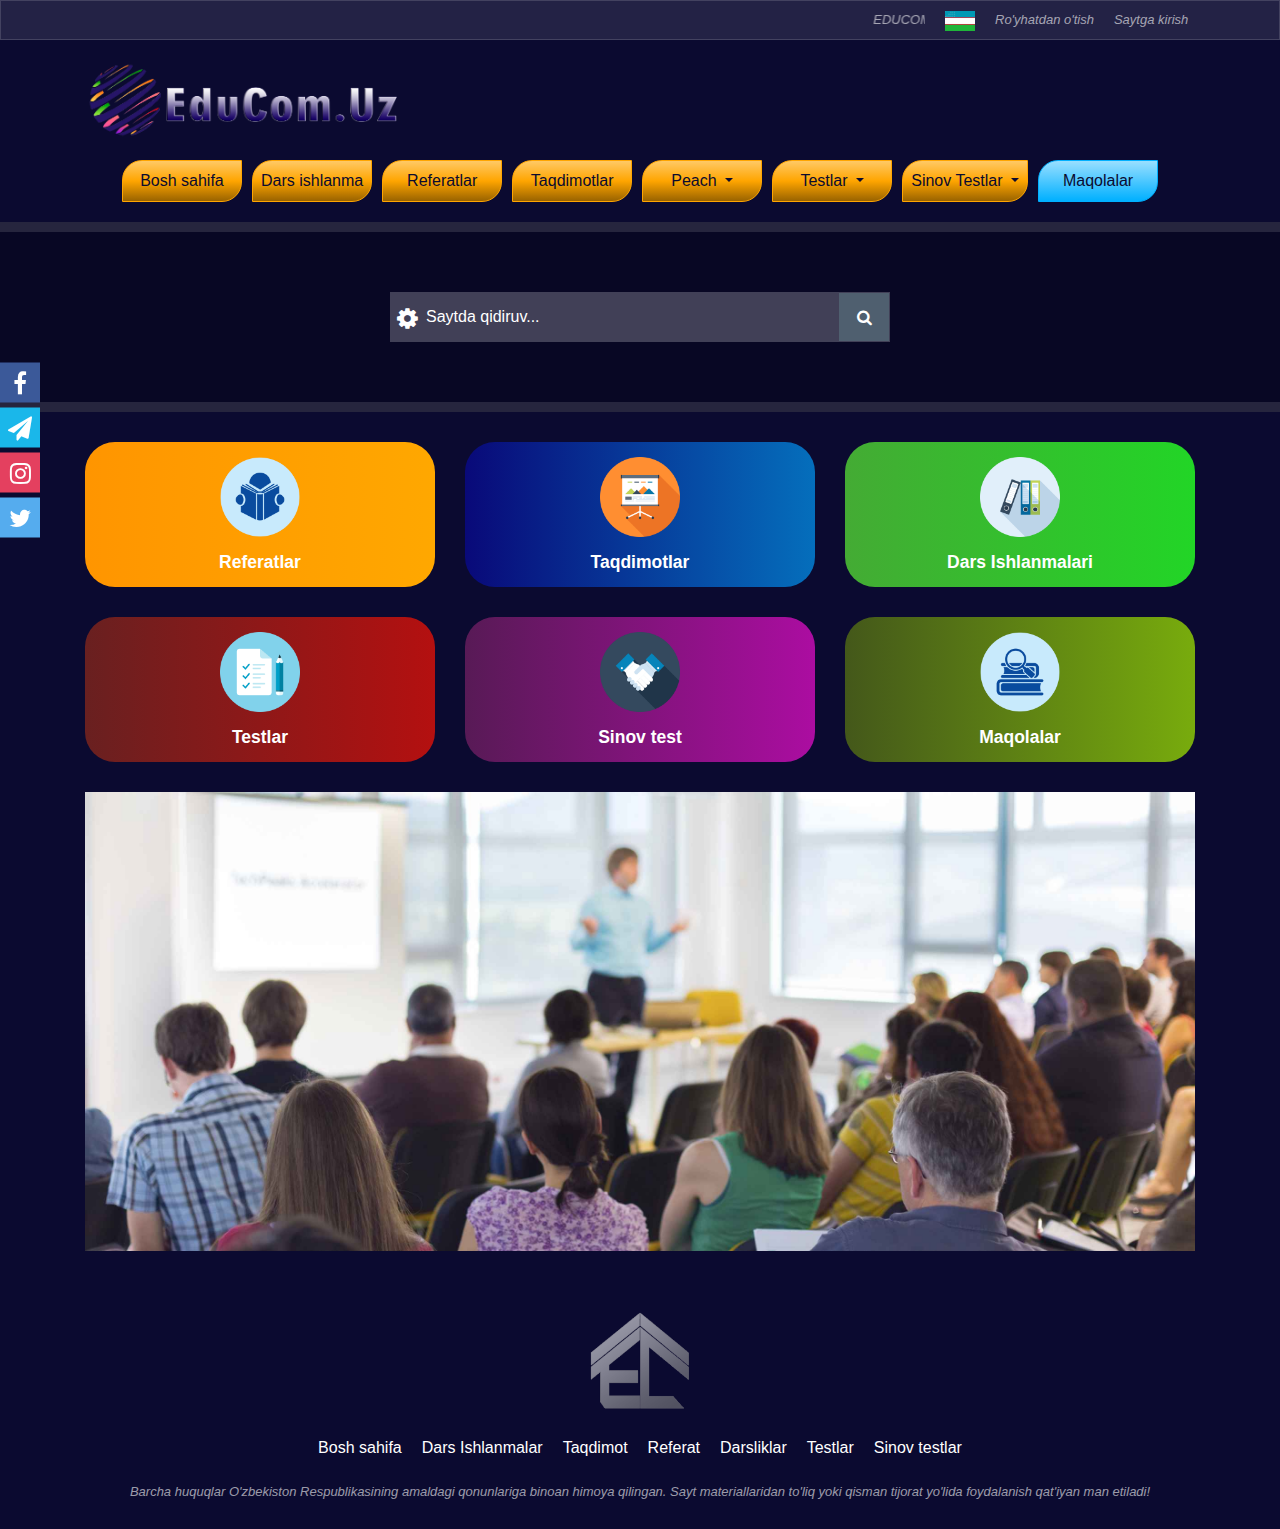
<file: index.html>
<!DOCTYPE html>
<html lang="en">

<head>
  <meta charset="UTF-8" />
  <meta http-equiv="X-UA-Compatible" content="IE=edge" />
  <meta name="viewport" content="width=device-width, initial-scale=1.0" />
  <title>Home page</title>
  <link rel="stylesheet" href="./css/font-awesome.css" />
  <link rel="stylesheet" href="./css/bootstrap.min.css" />
  <link rel="stylesheet" href="./css/main.css" />
</head>

<body>
  <div class="page">
    <!-- header-top -->
    <header class="header-top">
      <div class="container">
        <marquee class="header-top__marque">
          EDUCOM.UZ saytiga xush kelibsiz!
        </marquee>
        <!-- <p class="header-top__left">
                
                    
                </p> -->

        <div class="header-top__lang">
          <img src="./img/jpg/flag-uzb.jpg" alt="uzb" />
          <div class="header-top__lang-drop">
            <a class="dropdown-item" href="#">
              <img src="./img/jpg/flag-rus.jpg" alt="rus" />
              Russian
            </a>
            <a class="dropdown-item" href="#">
              <img src="./img/jpg/flog-eng.jfif" alt="eng" />
              Ingliz
            </a>
            <p></p>
          </div>
        </div>

        <div class="header-top__auth">
          <a href="./registration.html" class="header-top__auth-reg">Ro'yhatdan o'tish</a>
          <a href="./login.html" class="header-top__auth-login">Saytga kirish</a>
        </div>
      </div>
    </header>
    <!-- /header-top -->

    <!-- header-middle banner -->
    <header class="header-middle container">
      <a href="./index.html" class="header-middle__logo">
        <img src="./img/png/logo.png" alt="logo" />
      </a>
      <div class="header-middle__banner">
        <img src="./img/png/banner.png" style="display: none;" alt="banner" />
      </div>
    </header>
    <!-- /header-middle banner -->

    <!-- .header-bottom navbar -->
    <nav class="header-bottom navbar navbar-expand-xl">
      <div class="container">
        <a class="navbar-brand" href="#">
          <img src="./img/png/logo.png" alt="logo" />
        </a>
        <button class="navbar-toggler" type="button" data-toggle="collapse" data-target="#navbarSupportedContent"
          aria-controls="navbarSupportedContent" aria-expanded="false" aria-label="Toggle navigation">
          <i class="fa fa-bars"></i>
        </button>

        <div class="collapse navbar-collapse" id="navbarSupportedContent">
          <ul class="navbar-nav">
            <li class="nav-item active">
              <a class="nav-link" href="./index.html">Bosh sahifa</a>
            </li>
            <li class="nav-item active">
              <a class="nav-link" href="lessons.html">Dars ishlanma</a>
            </li>

            <li class="nav-item active">
              <a class="nav-link" href="./fanlar.html">Referatlar</a>
            </li>

            <li class="nav-item active">
              <a class="nav-link" href="lessons.html">Taqdimotlar</a>
            </li>
            <li class="nav-item dropdown">
              <a class="nav-link dropdown-toggle" href="#" id="navbarDropdown" role="button" data-toggle="dropdown"
                aria-haspopup="true" aria-expanded="false">
                  Peach
              </a>
              <div class="dropdown-menu" aria-labelledby="navbarDropdown">
                <a class="dropdown-item" href="./index.html"><span>Home</span></a>
                <a class="dropdown-item" href="./articles.html"><span>Articles</span></a>
                <a class="dropdown-item" href="./book-nav.html"><span>Book nav</span></a>
                <a class="dropdown-item" href="./fanlar.html"><span>Fanlar</span></a>
                <a class="dropdown-item" href="./forgetpassword.html"><span>Forget Pasword</span></a>
                <a class="dropdown-item" href="./buy-points.html"><span>Buy Points</span></a>
                <a class="dropdown-item" href="./lessons-views.html"><span>Lessons views</span></a>
                <a class="dropdown-item" href="./lessons.html"><span>Lessons</span></a>
                <a class="dropdown-item" href="./registration.html"><span>registration</span></a>
                <a class="dropdown-item" href="./test copy.html"><span>test</span></a>
                <a class="dropdown-item" href="./user.html"><span>user</span></a>
                <a class="dropdown-item" href="./index.html"><span>Index</span></a>

              </div>
            </li>
            <li class="nav-item dropdown">
              <a class="nav-link dropdown-toggle" href="#" id="navbarDropdown" role="button" data-toggle="dropdown"
                aria-haspopup="true" aria-expanded="false">
                Testlar
              </a>
              <div class="dropdown-menu" aria-labelledby="navbarDropdown">
                <a class="dropdown-item" href="./lessons.html"><span>Ona tili</span></a>
                <a class="dropdown-item" href="./lessons.html"><span>Matematika</span></a>
                <a class="dropdown-item" href="./lessons.html"><span>Rus tili</span></a>
                <a class="dropdown-item" href="./lessons.html"><span>Ingliz tili</span></a>
              </div>
            </li>

            <li class="nav-item dropdown">
              <a class="nav-link dropdown-toggle" href="#" id="navbarDropdown" role="button" data-toggle="dropdown"
                aria-haspopup="true" aria-expanded="false">
                Sinov Testlar
              </a>
              <div class="dropdown-menu" aria-labelledby="navbarDropdown">
                <a class="dropdown-item" href="./test copy.html"><span>Test Jaroyiga tayyormisiz  </span></a>
              
              </div>
            </li>
           
            <!-- <li class="nav-item active disabled">
              <a class="nav-link " href="./articles.html">Maqolalar</a>
            </li> -->
<!--       
            <li class="nav-item dropdown">
              <a class="nav-link dropdown-toggle" href="#" id="navbarDropdown" role="button" data-toggle="dropdown"
                aria-haspopup="true" aria-expanded="false">
                Fanlar
              </a>
              <div class="dropdown-menu" aria-labelledby="navbarDropdown">
                <a class="dropdown-item" href="#"><span>Ona tili</span></a>
                <a class="dropdown-item" href="#"><span>Matematika</span></a>
                <a class="dropdown-item" href="#"><span>Rus tili</span></a>
                <a class="dropdown-item" href="#"><span>Ingliz tili</span></a>
              </div>
            </li> -->

            <!-- <li class="nav-item dropdown">
              <a class="nav-link dropdown-toggle" href="#" id="navbarDropdown" role="button" data-toggle="dropdown"
                aria-haspopup="true" aria-expanded="false">
                Sinflar
              </a>
              <div class="dropdown-menu" aria-labelledby="navbarDropdown">
                <a class="dropdown-item" href="#"><span>1-sinf</span></a>
                <a class="dropdown-item" href="#"><span>2-sinf</span></a>
                <a class="dropdown-item" href="#"><span>3-sinf</span></a>
                <a class="dropdown-item" href="#"><span>4-sinf</span></a>
                <a class="dropdown-item" href="#"><span>5-sinf</span></a>
                <a class="dropdown-item" href="#"><span>6-sinf</span></a>
                <a class="dropdown-item" href="#"><span>7-sinf</span></a>
                <a class="dropdown-item" href="#"><span>8-sinf</span></a>
                <a class="dropdown-item" href="#"><span>9-sinf</span></a>
                <a class="dropdown-item" href="#"><span>10-sinf</span></a>
                <a class="dropdown-item" href="#"><span>11-sinf</span></a>
              </div>
            </li> -->
            <li class="nav-item nav-item-single">
              <a class="nav-link " href="./articles.html">Maqolalar</a>
            </li>

            
          </ul>
        </div>
      </div>
    </nav>
    <!-- /.header-bottom navbar -->

    <!-- serach-block -->
    <div class="header-search">
      <form action="test.html" class="header-search__form">
        <i class="fa fa-cog fa-spin header-search__form-icon"></i>
        <input class="header-search__form-search" placeholder="Saytda qidiruv..." type="text" name="qidiruv" />
        <button class="header-search__form-reset" type="reset">
          <i class="fa fa-remove"></i>
        </button>
        <button class="header-search__form-submit" type="submit">
          <i class="fa fa-search"></i>
        </button>

        <div class="header-search__form-toolTop">
          <span class="remove">&times;</span>
          1. <span class="highlight">Sozlov tugmasini</span> bosib qaysi
          bo'limdan qidirishni tanlang.
          <br />
          2. Qidirilayotgan ma'lumotni
          <span class="highlight">kalit so'zini</span>
          kiriting
        </div>

        <ul class="header-search__form-toolCog">
          <span class="remove">&times;</span>
          <li>
            Dars ishlanmalar bo'limida qidiruv<i class="fa fa-square-o"></i>
            <input type="checkbox" hidden>
          </li>
          <li>Referatlar bo'limida qidiruv<i class="fa fa-square-o"></i>
            <input type="checkbox" hidden>
          </li>
          <li>Taqdimotlar bo'limida qidiruv<i class="fa fa-square-o"></i>
            <input type="checkbox" hidden>
          </li>
          <li>IELTS bo'limida qidiruv<i class="fa fa-square-o"></i>
            <input type="checkbox" hidden>
          </li>
          <li>Kitoblar bo'limida qidiruv<i class="fa fa-square-o"></i>
            <input type="checkbox" hidden>
          </li>
        </ul>
      </form>
    </div>
    <!-- /serach-block -->
    
    <!-- home-plans -->
    <div class="home-plans">
    <div class="container">
      <a href="./" class="home-plans__item">
        <img src="./img/png/Darsliklar.png" alt="library">
        <span>Referatlar</span>
      </a>
      <a href="#" class="home-plans__item">
        <img src="./img/png/Taqdimot.png" alt="library">
        <span>Taqdimotlar</span>
      </a>
      <a href="#" class="home-plans__item">
        <img src="./img/png/Dars ishlanma.png" alt="library">
        <span>Dars Ishlanmalari</span>
      </a>
      <a href="#" class="home-plans__item">
        <img src="./img/png/Test.png" alt="library">
        <span>Testlar</span>
      </a>
      <a href="#" class="home-plans__item">
        <img src="./img/png/Sinov test.png" alt="library">
        <span>Sinov test</span>
      </a>
      <a href="#" class="home-plans__item">
        <img src="./img/png/Maqola.png" alt="library">
        <span>Maqolalar</span>
      </a>
      
    </div>  
    </div>
    <!-- /home-plans -->

    <!-- home-banner -->
    <div class="home-banner">
        <a href="#" class="container">
          <img src="./img/jpg/home-banner.jpg" alt="reklama">
        </a>
    </div>
    <!-- /home-banner -->

    <footer class="footer">
      <div class="container">
        <a href="#" class="footer__logo">
          <img src="./img/png/footer-logo.png" alt="footer-logo">
        </a>
        <ul class="footer__menu">
          <li class="footer__menu-item">
            <a href="#" class="footer__menu-link">Bosh sahifa</a>
          </li>
          <li class="footer__menu-item">
            <a href="#" class="footer__menu-link">Dars Ishlanmalar</a>
          </li>
          <li class="footer__menu-item">
            <a href="#" class="footer__menu-link">Taqdimot</a>
          </li>
          <li class="footer__menu-item">
            <a href="#" class="footer__menu-link">Referat</a>
          </li>
          <li class="footer__menu-item">
            <a href="#" class="footer__menu-link">Darsliklar</a>
          </li>
          <li class="footer__menu-item">
            <a href="#" class="footer__menu-link">Testlar</a>
          </li>
          <li class="footer__menu-item">
            <a href="#" class="footer__menu-link">Sinov testlar</a>
          </li>
        </ul>
        <p class="footer__text">Barcha huquqlar O'zbekiston Respublikasining amaldagi qonunlariga binoan himoya qilingan. Sayt materiallaridan to'liq yoki qisman tijorat yo'lida foydalanish qat'iyan man etiladi!</p>
      </div>
    </footer>
  </div>

  <ul class="socials">
    <li class="socials__item" data-social-title="facebook">
      <a href="#" class="socials__link">
        <i class="fa fa-facebook"></i>
      </a>
    </li>
    <li class="socials__item" data-social-title="Telegram">
      <a href="#" class="socials__link">
        <i class="fa fa-send"></i>
      </a>      
    </li>
    <li class="socials__item" data-social-title="Instagram">
      <a href="#" class="socials__link">
        <i class="fa fa-instagram"></i>
      </a>  
    </li>
    <li class="socials__item" data-social-title="Twitter">
      <a href="#" class="socials__link">
        <i class="fa fa-twitter"></i>
      </a>  
    </li>
  </ul>

  <!-- <a href="buy-points.html" class="buy-points-fixed">
    <img src="img/png/buy-points-button.png">
  </a> -->

  <script src="./js/jQuery-3.4.1.js"></script>
  <script src="./js/bootstrap.min.js"></script>
  <script src="./js/index.js"></script>
</body>

</html>
</file>
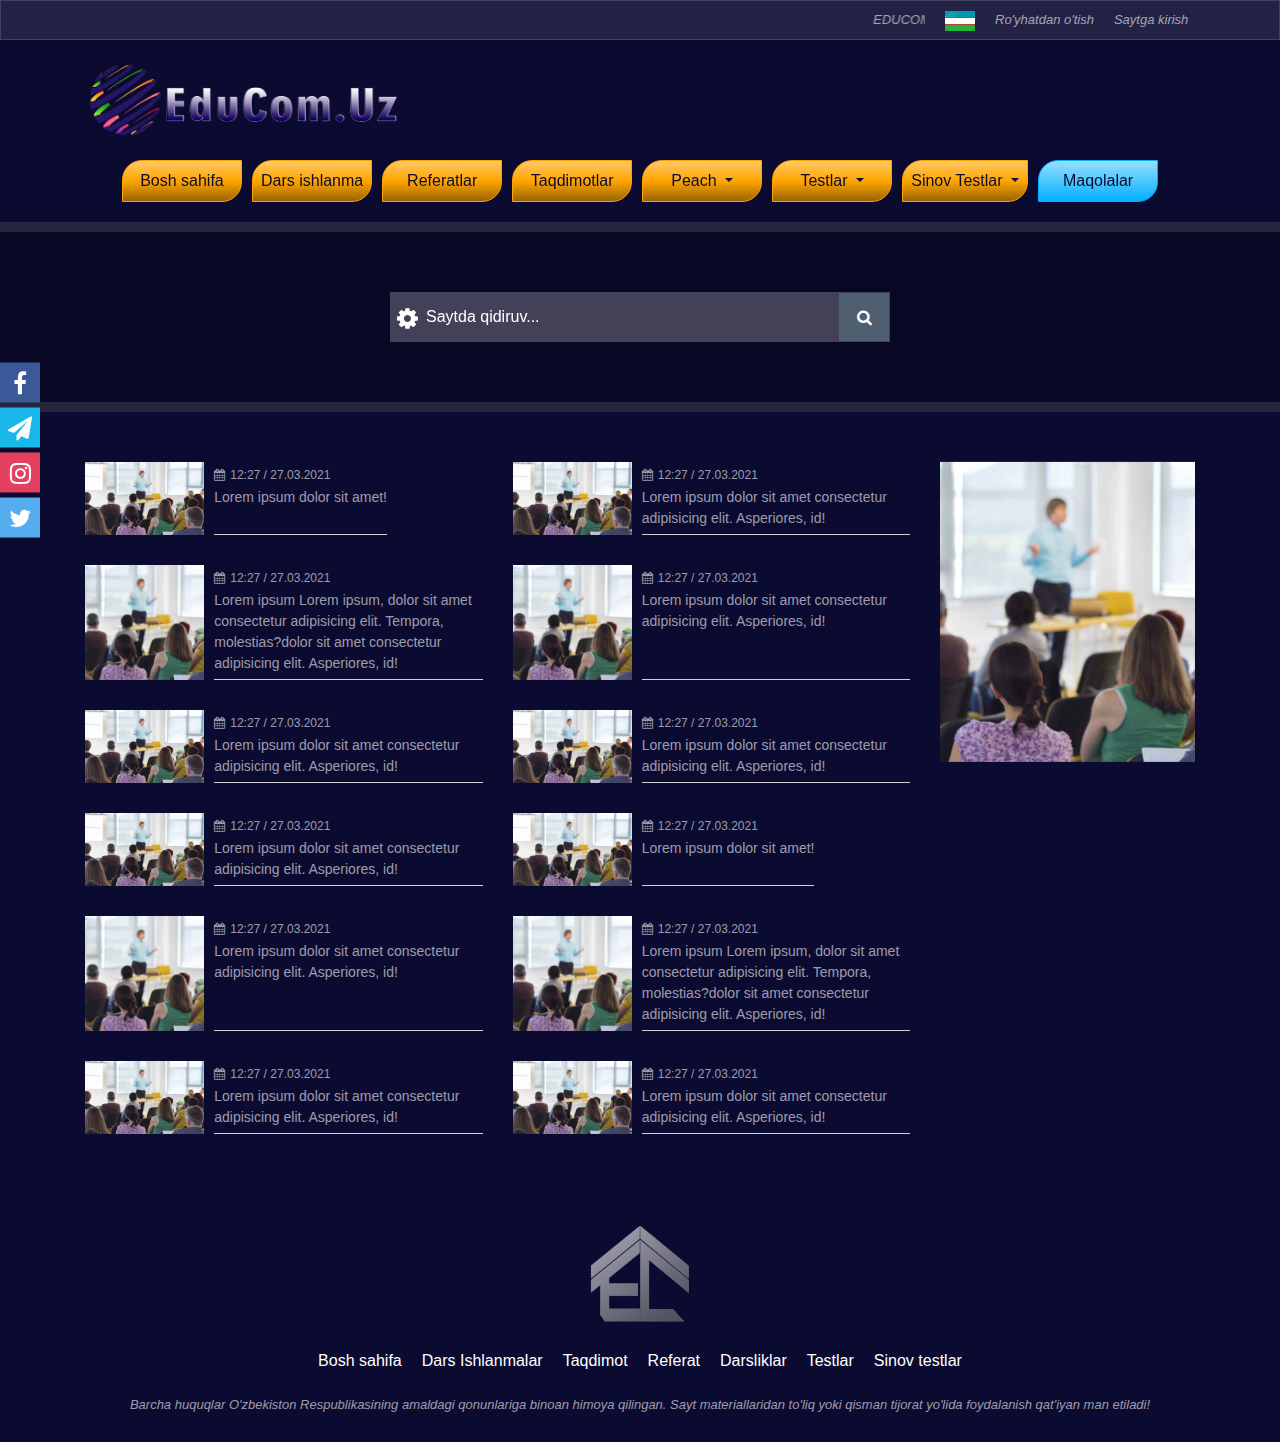
<file: articles.html>
<!DOCTYPE html>
<html lang="en">

<head>
  <meta charset="UTF-8" />
  <meta http-equiv="X-UA-Compatible" content="IE=edge" />
  <meta name="viewport" content="width=device-width, initial-scale=1.0" />
  <title>Articles</title>
  <link rel="stylesheet" href="./css/font-awesome.css" />
  <link rel="stylesheet" href="./css/bootstrap.min.css" />
  <link rel="stylesheet" href="./css/main.css" />
</head>

<body>
  <div class="page">
     <!-- header-top -->
     <header class="header-top">
      <div class="container">
        <marquee class="header-top__marque">
          EDUCOM.UZ saytiga xush kelibsiz!
        </marquee>
        <!-- <p class="header-top__left">
                
                    
                </p> -->

        <div class="header-top__lang">
          <img src="./img/jpg/flag-uzb.jpg" alt="uzb" />
          <div class="header-top__lang-drop">
            <a class="dropdown-item" href="#">
              <img src="./img/jpg/flag-rus.jpg" alt="rus" />
              Russian
            </a>
            <a class="dropdown-item" href="#">
              <img src="./img/jpg/flag-rus.jpg" alt="rus" />
              Ingliz
            </a>
            <p></p>
          </div>
        </div>

        <div class="header-top__auth">
          <a href="./registration.html" class="header-top__auth-reg">Ro'yhatdan o'tish</a>
          <a href="./login.html" class="header-top__auth-login">Saytga kirish</a>
        </div>
      </div>
    </header>
    <!-- /header-top -->

    <!-- header-middle banner -->
    <header class="header-middle container">
      <a href="./index.html" class="header-middle__logo">
        <img src="./img/png/logo.png" alt="logo"/>
      </a>
      <div class="header-middle__banner">
        <img src="./img/png/banner.png" style="display: none;" alt="banner" />
      </div>
    </header>
    <!-- /header-middle banner -->

    <!-- .header-bottom navbar -->
    <nav class="header-bottom navbar navbar-expand-xl">
      <div class="container">
        <a class="navbar-brand" href="#">
          <img src="./img/png/logo.png" alt="logo" />
        </a>
        <button class="navbar-toggler" type="button" data-toggle="collapse" data-target="#navbarSupportedContent"
          aria-controls="navbarSupportedContent" aria-expanded="false" aria-label="Toggle navigation">
          <i class="fa fa-bars"></i>
        </button>

        <div class="collapse navbar-collapse" id="navbarSupportedContent">
          <ul class="navbar-nav">
            <li class="nav-item active">
              <a class="nav-link" href="./index.html">Bosh sahifa</a>
            </li>
            <li class="nav-item active">
              <a class="nav-link" href="lessons.html">Dars ishlanma</a>
            </li>

            <li class="nav-item active">
              <a class="nav-link" href="./fanlar.html">Referatlar</a>
            </li>

            <li class="nav-item active">
              <a class="nav-link" href="lessons.html">Taqdimotlar</a>
            </li>
            <li class="nav-item dropdown">
              <a class="nav-link dropdown-toggle" href="#" id="navbarDropdown" role="button" data-toggle="dropdown"
                aria-haspopup="true" aria-expanded="false">
                  Peach
              </a>
              <div class="dropdown-menu" aria-labelledby="navbarDropdown">
                <a class="dropdown-item" href="./index.html"><span>Home</span></a>
                <a class="dropdown-item" href="./articles.html"><span>Articles</span></a>
                <a class="dropdown-item" href="./book-nav.html"><span>Book nav</span></a>
                <a class="dropdown-item" href="./fanlar.html"><span>Fanlar</span></a>
                <a class="dropdown-item" href="./forgetpassword.html"><span>Forget Pasword</span></a>
                <a class="dropdown-item" href="./buy-points.html"><span>Buy Points</span></a>
                <a class="dropdown-item" href="./lessons-views.html"><span>Lessons views</span></a>
                <a class="dropdown-item" href="./lessons.html"><span>Lessons</span></a>
                <a class="dropdown-item" href="./registration.html"><span>registration</span></a>
                <a class="dropdown-item" href="./test copy.html"><span>test</span></a>
                <a class="dropdown-item" href="./user.html"><span>user</span></a>
                <a class="dropdown-item" href="./index.html"><span>Index</span></a>

              </div>
            </li>
            <li class="nav-item dropdown">
              <a class="nav-link dropdown-toggle" href="#" id="navbarDropdown" role="button" data-toggle="dropdown"
                aria-haspopup="true" aria-expanded="false">
                Testlar
              </a>
              <div class="dropdown-menu" aria-labelledby="navbarDropdown">
                <a class="dropdown-item" href="./lessons.html"><span>Ona tili</span></a>
                <a class="dropdown-item" href="./lessons.html"><span>Matematika</span></a>
                <a class="dropdown-item" href="./lessons.html"><span>Rus tili</span></a>
                <a class="dropdown-item" href="./lessons.html"><span>Ingliz tili</span></a>
              </div>
            </li>

            <li class="nav-item dropdown">
              <a class="nav-link dropdown-toggle" href="#" id="navbarDropdown" role="button" data-toggle="dropdown"
                aria-haspopup="true" aria-expanded="false">
                Sinov Testlar
              </a>
              <div class="dropdown-menu" aria-labelledby="navbarDropdown">
                <a class="dropdown-item" href="./test copy.html"><span>Test Jaroyiga tayyormisiz  </span></a>
              
              </div>
            </li>
           
            <!-- <li class="nav-item active disabled">
              <a class="nav-link " href="./articles.html">Maqolalar</a>
            </li> -->
<!--       
            <li class="nav-item dropdown">
              <a class="nav-link dropdown-toggle" href="#" id="navbarDropdown" role="button" data-toggle="dropdown"
                aria-haspopup="true" aria-expanded="false">
                Fanlar
              </a>
              <div class="dropdown-menu" aria-labelledby="navbarDropdown">
                <a class="dropdown-item" href="#"><span>Ona tili</span></a>
                <a class="dropdown-item" href="#"><span>Matematika</span></a>
                <a class="dropdown-item" href="#"><span>Rus tili</span></a>
                <a class="dropdown-item" href="#"><span>Ingliz tili</span></a>
              </div>
            </li> -->

            <!-- <li class="nav-item dropdown">
              <a class="nav-link dropdown-toggle" href="#" id="navbarDropdown" role="button" data-toggle="dropdown"
                aria-haspopup="true" aria-expanded="false">
                Sinflar
              </a>
              <div class="dropdown-menu" aria-labelledby="navbarDropdown">
                <a class="dropdown-item" href="#"><span>1-sinf</span></a>
                <a class="dropdown-item" href="#"><span>2-sinf</span></a>
                <a class="dropdown-item" href="#"><span>3-sinf</span></a>
                <a class="dropdown-item" href="#"><span>4-sinf</span></a>
                <a class="dropdown-item" href="#"><span>5-sinf</span></a>
                <a class="dropdown-item" href="#"><span>6-sinf</span></a>
                <a class="dropdown-item" href="#"><span>7-sinf</span></a>
                <a class="dropdown-item" href="#"><span>8-sinf</span></a>
                <a class="dropdown-item" href="#"><span>9-sinf</span></a>
                <a class="dropdown-item" href="#"><span>10-sinf</span></a>
                <a class="dropdown-item" href="#"><span>11-sinf</span></a>
              </div>
            </li> -->
            <li class="nav-item nav-item-single">
              <a class="nav-link " href="./articles.html">Maqolalar</a>
            </li>

            
          </ul>
        </div>
      </div>
    </nav>
    <!-- /.header-bottom navbar -->

    <!-- serach-block -->
    <div class="header-search">
      <form action="test.html" class="header-search__form">
        <i class="fa fa-cog fa-spin header-search__form-icon"></i>
        <input class="header-search__form-search" placeholder="Saytda qidiruv..." type="text" name="qidiruv" />
        <button class="header-search__form-reset" type="reset">
          <i class="fa fa-remove"></i>
        </button>
        <button class="header-search__form-submit" type="submit">
          <i class="fa fa-search"></i>
        </button>

        <div class="header-search__form-toolTop">
          <span class="remove">&times;</span>
          1. <span class="highlight">Sozlov tugmasini</span> bosib qaysi
          bo'limdan qidirishni tanlang.
          <br />
          2. Qidirilayotgan ma'lumotni
          <span class="highlight">kalit so'zini</span>
          kiriting
        </div>

        <ul class="header-search__form-toolCog">
          <span class="remove">&times;</span>
          <li>
            Dars ishlanmalar bo'limida qidiruv<i class="fa fa-square-o"></i>
            <input type="checkbox" hidden>
          </li>
          <li>Referatlar bo'limida qidiruv<i class="fa fa-square-o"></i>
            <input type="checkbox" hidden>
          </li>
          <li>Taqdimotlar bo'limida qidiruv<i class="fa fa-square-o"></i>
            <input type="checkbox" hidden>
          </li>
          <li>IELTS bo'limida qidiruv<i class="fa fa-square-o"></i>
            <input type="checkbox" hidden>
          </li>
          <li>Kitoblar bo'limida qidiruv<i class="fa fa-square-o"></i>
            <input type="checkbox" hidden>
          </li>
        </ul>
      </form>
    </div>
    <!-- /serach-block -->
    
    <!-- home-plans -->
    <div class="articles">
      <div class="container">
        <div class="row">
          <div class="articles__main col-lg-9">
            <a href="files/WebDevSyllabus.pdf" class="articles__main-item" target="_blank">
              <div class="img">
                <img src="./img/jpg/home-banner.jpg">
              </div>
              <div class="content">
                <span class="content-date"><i class="fa fa-calendar"></i>12:27 / 27.03.2021</span>
                <p class="content-title">Lorem ipsum dolor sit amet!</p>
              </div>
            </a>
            <a href="files/WebDevSyllabus.pdf" class="articles__main-item" target="_blank">
              <div class="img">
                <img src="./img/jpg/home-banner.jpg">
              </div>
              <div class="content">
                <span class="content-date"><i class="fa fa-calendar"></i>12:27 / 27.03.2021</span>
                <p class="content-title">Lorem ipsum dolor sit amet consectetur adipisicing elit. Asperiores, id!</p>
              </div>
            </a>
            <a href="files/WebDevSyllabus.pdf" class="articles__main-item" target="_blank">
              <div class="img">
                <img src="./img/jpg/home-banner.jpg">
              </div>
              <div class="content">
                <span class="content-date"><i class="fa fa-calendar"></i>12:27 / 27.03.2021</span>
                <p class="content-title">Lorem ipsum  Lorem ipsum, dolor sit amet consectetur adipisicing elit. Tempora, molestias?dolor sit amet consectetur adipisicing elit. Asperiores, id!</p>
              </div>
            </a>
            <a href="files/WebDevSyllabus.pdf" class="articles__main-item" target="_blank">
              <div class="img">
                <img src="./img/jpg/home-banner.jpg">
              </div>
              <div class="content">
                <span class="content-date"><i class="fa fa-calendar"></i>12:27 / 27.03.2021</span>
                <p class="content-title">Lorem ipsum dolor sit amet consectetur adipisicing elit. Asperiores, id!</p>
              </div>
            </a>
            <a href="files/WebDevSyllabus.pdf" class="articles__main-item" target="_blank">
              <div class="img">
                <img src="./img/jpg/home-banner.jpg">
              </div>
              <div class="content">
                <span class="content-date"><i class="fa fa-calendar"></i>12:27 / 27.03.2021</span>
                <p class="content-title">Lorem ipsum dolor sit amet consectetur adipisicing elit. Asperiores, id!</p>
              </div>
            </a>
            <a href="files/WebDevSyllabus.pdf" class="articles__main-item" target="_blank">
              <div class="img">
                <img src="./img/jpg/home-banner.jpg">
              </div>
              <div class="content">
                <span class="content-date"><i class="fa fa-calendar"></i>12:27 / 27.03.2021</span>
                <p class="content-title">Lorem ipsum dolor sit amet consectetur adipisicing elit. Asperiores, id!</p>
              </div>
            </a>
            <a href="files/WebDevSyllabus.pdf" class="articles__main-item" target="_blank">
              <div class="img">
                <img src="./img/jpg/home-banner.jpg">
              </div>
              <div class="content">
                <span class="content-date"><i class="fa fa-calendar"></i>12:27 / 27.03.2021</span>
                <p class="content-title">Lorem ipsum dolor sit amet consectetur adipisicing elit. Asperiores, id!</p>
              </div>
            </a>
            <a href="files/WebDevSyllabus.pdf" class="articles__main-item" target="_blank">
              <div class="img">
                <img src="./img/jpg/home-banner.jpg">
              </div>
              <div class="content">
                <span class="content-date"><i class="fa fa-calendar"></i>12:27 / 27.03.2021</span>
                <p class="content-title">Lorem ipsum dolor sit amet!</p>
              </div>
            </a>
            <a href="files/WebDevSyllabus.pdf" class="articles__main-item" target="_blank">
              <div class="img">
                <img src="./img/jpg/home-banner.jpg">
              </div>
              <div class="content">
                <span class="content-date"><i class="fa fa-calendar"></i>12:27 / 27.03.2021</span>
                <p class="content-title">Lorem ipsum dolor sit amet consectetur adipisicing elit. Asperiores, id!</p>
              </div>
            </a>
            <a href="files/WebDevSyllabus.pdf" class="articles__main-item" target="_blank">
              <div class="img">
                <img src="./img/jpg/home-banner.jpg">
              </div>
              <div class="content">
                <span class="content-date"><i class="fa fa-calendar"></i>12:27 / 27.03.2021</span>
                <p class="content-title">Lorem ipsum  Lorem ipsum, dolor sit amet consectetur adipisicing elit. Tempora, molestias?dolor sit amet consectetur adipisicing elit. Asperiores, id!</p>
              </div>
            </a>
            <a href="files/WebDevSyllabus.pdf" class="articles__main-item" target="_blank">
              <div class="img">
                <img src="./img/jpg/home-banner.jpg">
              </div>
              <div class="content">
                <span class="content-date"><i class="fa fa-calendar"></i>12:27 / 27.03.2021</span>
                <p class="content-title">Lorem ipsum dolor sit amet consectetur adipisicing elit. Asperiores, id!</p>
              </div>
            </a>
            <a href="files/WebDevSyllabus.pdf" class="articles__main-item" target="_blank">
              <div class="img">
                <img src="./img/jpg/home-banner.jpg">
              </div>
              <div class="content">
                <span class="content-date"><i class="fa fa-calendar"></i>12:27 / 27.03.2021</span>
                <p class="content-title">Lorem ipsum dolor sit amet consectetur adipisicing elit. Asperiores, id!</p>
              </div>
            </a>
          </div>
          <div class="articles__aside col-lg-3">
            <a class="articles__aside-inner" href="#">
              <img src="./img/jpg/home-banner.jpg">
            </a>
          </div>
        </div>
      </div>
    </div>
    <!-- /home-plans -->

    <!-- footer -->
    <footer class="footer">
      <div class="container">
        <a href="#" class="footer__logo">
          <img src="./img/png/footer-logo.png" alt="footer-logo">
        </a>
        <ul class="footer__menu">
          <li class="footer__menu-item">
            <a href="#" class="footer__menu-link">Bosh sahifa</a>
          </li>
          <li class="footer__menu-item">
            <a href="#" class="footer__menu-link">Dars Ishlanmalar</a>
          </li>
          <li class="footer__menu-item">
            <a href="#" class="footer__menu-link">Taqdimot</a>
          </li>
          <li class="footer__menu-item">
            <a href="#" class="footer__menu-link">Referat</a>
          </li>
          <li class="footer__menu-item">
            <a href="#" class="footer__menu-link">Darsliklar</a>
          </li>
          <li class="footer__menu-item">
            <a href="#" class="footer__menu-link">Testlar</a>
          </li>
          <li class="footer__menu-item">
            <a href="#" class="footer__menu-link">Sinov testlar</a>
          </li>
        </ul>
        <p class="footer__text">Barcha huquqlar O'zbekiston Respublikasining amaldagi qonunlariga binoan himoya qilingan. Sayt materiallaridan to'liq yoki qisman tijorat yo'lida foydalanish qat'iyan man etiladi!</p>
      </div>
    </footer>
    <!-- /footer -->

  </div>

  <ul class="socials">
    <li class="socials__item" data-social-title="facebook">
      <a href="#" class="socials__link">
        <i class="fa fa-facebook"></i>
      </a>
    </li>
    <li class="socials__item" data-social-title="Telegram">
      <a href="#" class="socials__link">
        <i class="fa fa-send"></i>
      </a>
    </li>
    <li class="socials__item" data-social-title="Instagram">
      <a href="#" class="socials__link">
        <i class="fa fa-instagram"></i>
      </a>
    </li>
    <li class="socials__item" data-social-title="Twitter">
      <a href="#" class="socials__link">
        <i class="fa fa-twitter"></i>
      </a>
    </li>
  </ul>

  <script src="./js/jQuery-3.4.1.js"></script>
  <script src="./js/bootstrap.min.js"></script>
  <script src="./js/index.js"></script>
</body>

</html>
</file>
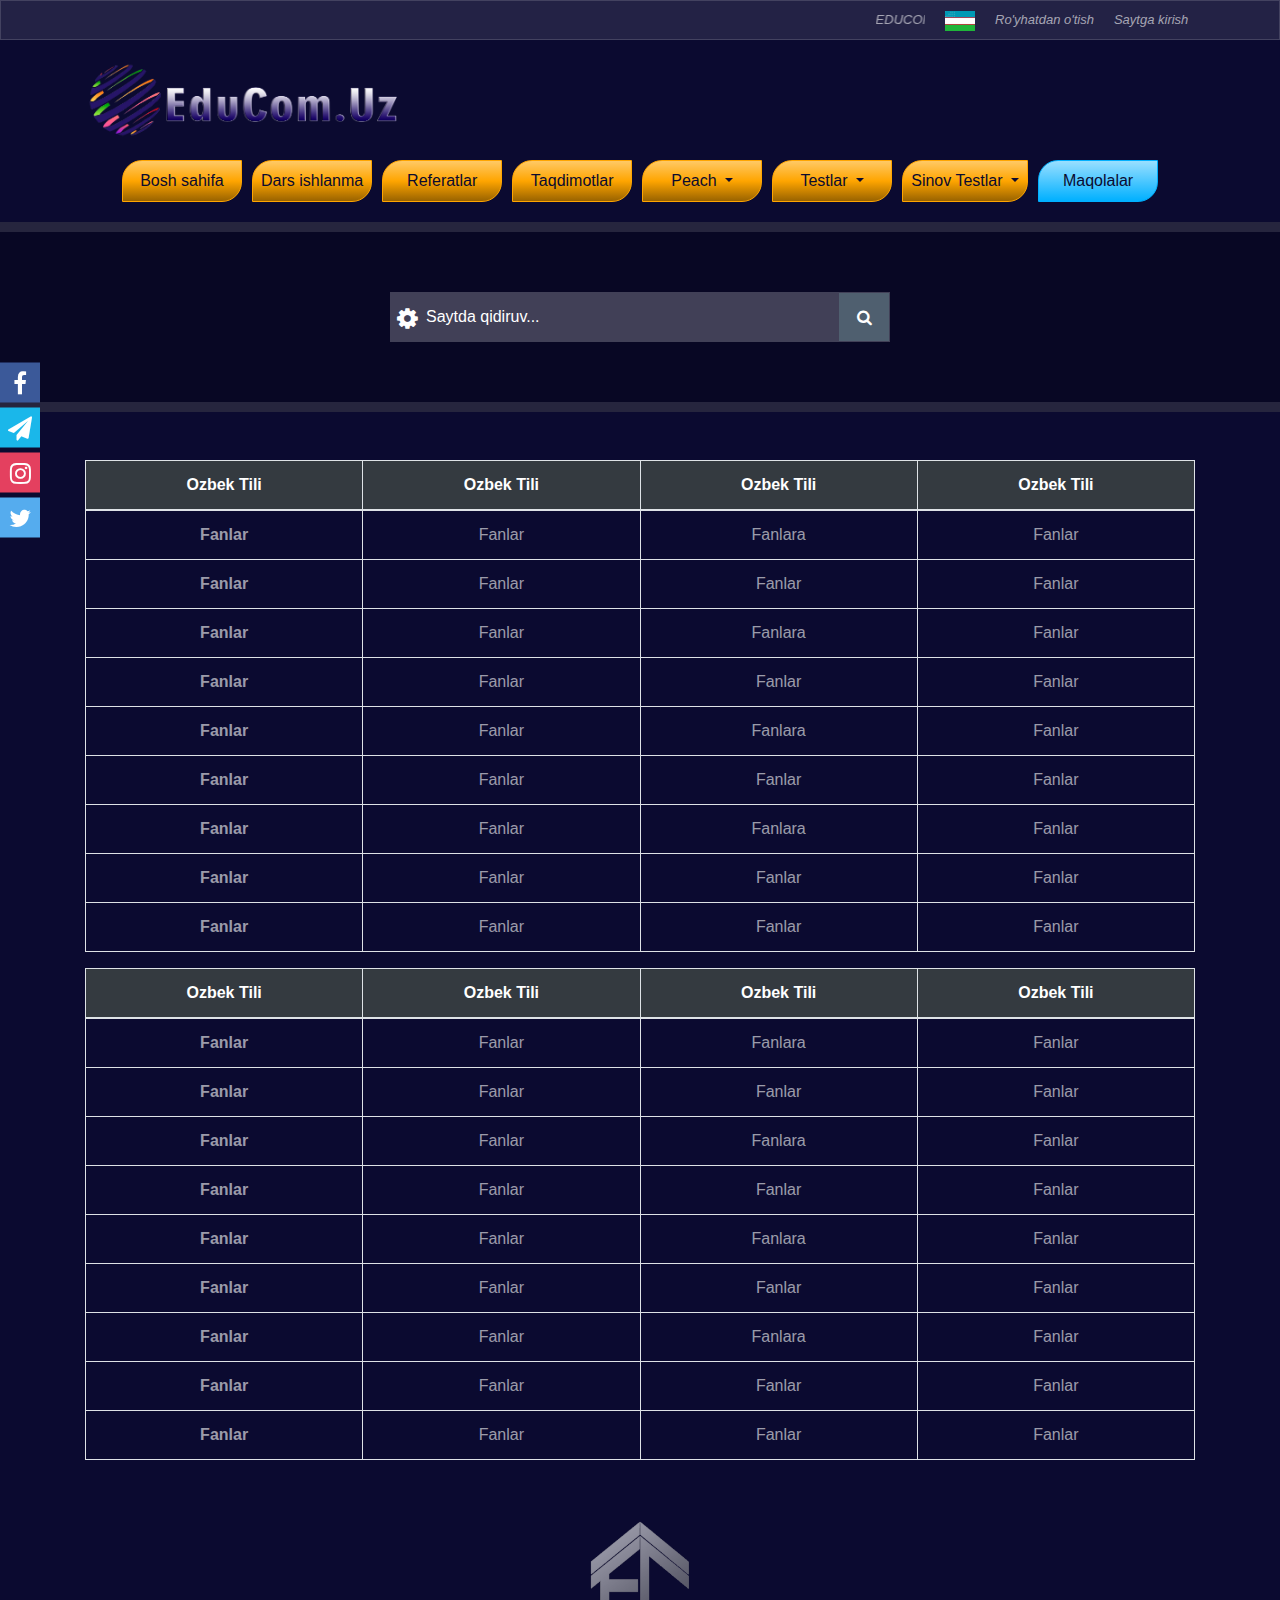
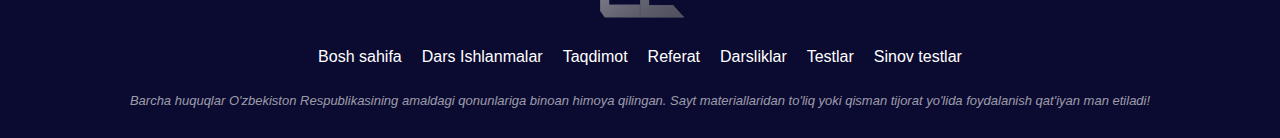
<file: book-nav.html>
<!DOCTYPE html>
<html lang="en">

<head>
  <meta charset="UTF-8" />
  <meta http-equiv="X-UA-Compatible" content="IE=edge" />
  <meta name="viewport" content="width=device-width, initial-scale=1.0" />
  <title>Lessons</title>
  <link rel="stylesheet" href="./css/font-awesome.css" />
  <link rel="stylesheet" href="./css/bootstrap.min.css" />
  <link rel="stylesheet" href="./css/main.css" />
</head>

<body>
  <div class="page">
    <!-- header-top -->
    <header class="header-top">
      <div class="container">
        <marquee class="header-top__marque">
          EDUCOM.UZ saytiga xush kelibsiz!
        </marquee>
        <!-- <p class="header-top__left">
                
                    
                </p> -->

        <div class="header-top__lang">
          <img src="./img/jpg/flag-uzb.jpg" alt="uzb" />
          <div class="header-top__lang-drop">
            <a class="dropdown-item" href="#">
              <img src="./img/jpg/flag-rus.jpg" alt="rus" />
              Russian
            </a>
            <a class="dropdown-item" href="#">
              <img src="./img/jpg/flag-rus.jpg" alt="rus" />
              Ingliz
            </a>
            <p></p>
          </div>
        </div>

        <div class="header-top__auth">
          <a href="./registration.html" class="header-top__auth-reg">Ro'yhatdan o'tish</a>
          <a href="./login.html" class="header-top__auth-login">Saytga kirish</a>
        </div>
      </div>
    </header>
    <!-- /header-top -->

    <!-- header-middle banner -->
    <header class="header-middle container">
      <a href="./index.html" class="header-middle__logo">
        <img src="./img/png/logo.png" alt="logo" />
      </a>
      <div class="header-middle__banner">
        <img src="./img/png/banner.png" style="display: none;" alt="banner" />
      </div>
    </header>
    <!-- /header-middle banner -->

    <!-- .header-bottom navbar -->
    <nav class="header-bottom navbar navbar-expand-xl">
      <div class="container">
        <a class="navbar-brand" href="#">
          <img src="./img/png/logo.png" alt="logo" />
        </a>
        <button class="navbar-toggler" type="button" data-toggle="collapse" data-target="#navbarSupportedContent"
          aria-controls="navbarSupportedContent" aria-expanded="false" aria-label="Toggle navigation">
          <i class="fa fa-bars"></i>
        </button>

        <div class="collapse navbar-collapse" id="navbarSupportedContent">
          <ul class="navbar-nav">
            <li class="nav-item active">
              <a class="nav-link" href="./index.html">Bosh sahifa</a>
            </li>
            <li class="nav-item active">
              <a class="nav-link" href="lessons.html">Dars ishlanma</a>
            </li>

            <li class="nav-item active">
              <a class="nav-link" href="./fanlar.html">Referatlar</a>
            </li>

            <li class="nav-item active">
              <a class="nav-link" href="lessons.html">Taqdimotlar</a>
            </li>
            <li class="nav-item dropdown">
              <a class="nav-link dropdown-toggle" href="#" id="navbarDropdown" role="button" data-toggle="dropdown"
                aria-haspopup="true" aria-expanded="false">
                  Peach
              </a>
              <div class="dropdown-menu" aria-labelledby="navbarDropdown">
                <a class="dropdown-item" href="./index.html"><span>Home</span></a>
                <a class="dropdown-item" href="./articles.html"><span>Articles</span></a>
                <a class="dropdown-item" href="./book-nav.html"><span>Book nav</span></a>
                <a class="dropdown-item" href="./fanlar.html"><span>Fanlar</span></a>
                <a class="dropdown-item" href="./forgetpassword.html"><span>Forget Pasword</span></a>
                <a class="dropdown-item" href="./buy-points.html"><span>Buy Points</span></a>
                <a class="dropdown-item" href="./lessons-views.html"><span>Lessons views</span></a>
                <a class="dropdown-item" href="./lessons.html"><span>Lessons</span></a>
                <a class="dropdown-item" href="./registration.html"><span>registration</span></a>
                <a class="dropdown-item" href="./test copy.html"><span>test</span></a>
                <a class="dropdown-item" href="./user.html"><span>user</span></a>
                <a class="dropdown-item" href="./index.html"><span>Index</span></a>

              </div>
            </li>
            <li class="nav-item dropdown">
              <a class="nav-link dropdown-toggle" href="#" id="navbarDropdown" role="button" data-toggle="dropdown"
                aria-haspopup="true" aria-expanded="false">
                Testlar
              </a>
              <div class="dropdown-menu" aria-labelledby="navbarDropdown">
                <a class="dropdown-item" href="./lessons.html"><span>Ona tili</span></a>
                <a class="dropdown-item" href="./lessons.html"><span>Matematika</span></a>
                <a class="dropdown-item" href="./lessons.html"><span>Rus tili</span></a>
                <a class="dropdown-item" href="./lessons.html"><span>Ingliz tili</span></a>
              </div>
            </li>

            <li class="nav-item dropdown">
              <a class="nav-link dropdown-toggle" href="#" id="navbarDropdown" role="button" data-toggle="dropdown"
                aria-haspopup="true" aria-expanded="false">
                Sinov Testlar
              </a>
              <div class="dropdown-menu" aria-labelledby="navbarDropdown">
                <a class="dropdown-item" href="./test copy.html"><span>Test Jaroyiga tayyormisiz  </span></a>
              
              </div>
            </li>
           
            <!-- <li class="nav-item active disabled">
              <a class="nav-link " href="./articles.html">Maqolalar</a>
            </li> -->
<!--       
            <li class="nav-item dropdown">
              <a class="nav-link dropdown-toggle" href="#" id="navbarDropdown" role="button" data-toggle="dropdown"
                aria-haspopup="true" aria-expanded="false">
                Fanlar
              </a>
              <div class="dropdown-menu" aria-labelledby="navbarDropdown">
                <a class="dropdown-item" href="#"><span>Ona tili</span></a>
                <a class="dropdown-item" href="#"><span>Matematika</span></a>
                <a class="dropdown-item" href="#"><span>Rus tili</span></a>
                <a class="dropdown-item" href="#"><span>Ingliz tili</span></a>
              </div>
            </li> -->

            <!-- <li class="nav-item dropdown">
              <a class="nav-link dropdown-toggle" href="#" id="navbarDropdown" role="button" data-toggle="dropdown"
                aria-haspopup="true" aria-expanded="false">
                Sinflar
              </a>
              <div class="dropdown-menu" aria-labelledby="navbarDropdown">
                <a class="dropdown-item" href="#"><span>1-sinf</span></a>
                <a class="dropdown-item" href="#"><span>2-sinf</span></a>
                <a class="dropdown-item" href="#"><span>3-sinf</span></a>
                <a class="dropdown-item" href="#"><span>4-sinf</span></a>
                <a class="dropdown-item" href="#"><span>5-sinf</span></a>
                <a class="dropdown-item" href="#"><span>6-sinf</span></a>
                <a class="dropdown-item" href="#"><span>7-sinf</span></a>
                <a class="dropdown-item" href="#"><span>8-sinf</span></a>
                <a class="dropdown-item" href="#"><span>9-sinf</span></a>
                <a class="dropdown-item" href="#"><span>10-sinf</span></a>
                <a class="dropdown-item" href="#"><span>11-sinf</span></a>
              </div>
            </li> -->
            <li class="nav-item nav-item-single">
              <a class="nav-link " href="./articles.html">Maqolalar</a>
            </li>

            
          </ul>
        </div>
      </div>
    </nav>
    <!-- /.header-bottom navbar -->

    <!-- serach-block -->
    <div class="header-search">
      <form action="test.html" class="header-search__form">
        <i class="fa fa-cog fa-spin header-search__form-icon"></i>
        <input class="header-search__form-search" placeholder="Saytda qidiruv..." type="text" name="qidiruv" />
        <button class="header-search__form-reset" type="reset">
          <i class="fa fa-remove"></i>
        </button>
        <button class="header-search__form-submit" type="submit">
          <i class="fa fa-search"></i>
        </button>

        <div class="header-search__form-toolTop">
          <span class="remove">&times;</span>
          1. <span class="highlight">Sozlov tugmasini</span> bosib qaysi
          bo'limdan qidirishni tanlang.
          <br />
          2. Qidirilayotgan ma'lumotni
          <span class="highlight">kalit so'zini</span>
          kiriting
        </div>

        <ul class="header-search__form-toolCog">
          <span class="remove">&times;</span>
          <li>
            Dars ishlanmalar bo'limida qidiruv<i class="fa fa-square-o"></i>
            <input type="checkbox" hidden>
          </li>
          <li>Referatlar bo'limida qidiruv<i class="fa fa-square-o"></i>
            <input type="checkbox" hidden>
          </li>
          <li>Taqdimotlar bo'limida qidiruv<i class="fa fa-square-o"></i>
            <input type="checkbox" hidden>
          </li>
          <li>IELTS bo'limida qidiruv<i class="fa fa-square-o"></i>
            <input type="checkbox" hidden>
          </li>
          <li>Kitoblar bo'limida qidiruv<i class="fa fa-square-o"></i>
            <input type="checkbox" hidden>
          </li>
        </ul>
      </form>
    </div>
    <!-- /serach-block -->
    
    <!-- home-plans -->
   
          <br>
          <br>
      <div class="navbar-book container">
        <table class="table table-bordered bg-" sc>
          <thead class="bg-dark">
            <tr style="color: white;">
              <th scope="col" style="text-align: center; text-transform: capitalize;">ozbek tili</th>
              <th scope="col" style="text-align: center; text-transform: capitalize;">ozbek tili</th>
              <th scope="col" style="text-align: center; text-transform: capitalize;">ozbek tili</th>
              <th scope="col" style="text-align: center; text-transform: capitalize;">ozbek tili</th>
             
            </tr>
          </thead>
          <tbody style="text-align: center; text-transform: capitalize;">
            <tr>
              <th scope="row"><a class="table__link" href="./files/">fanlar</a></th>
              <td><a class="table__link" href="./files/">fanlar</a></td>
              <td><a class="table__link" href="./files/">fanlara</a></td>
              <td><a class="table__link" href="./files/">fanlar</a></td>
            </tr>
            <tr>

              <th scope="row"><a class="table__link" href="./files/">fanlar</a></th>

              <td><a class="table__link" href="./files/">fanlar</a></td>
              <td><a class="table__link" href="./files/">fanlar</a></td>
              <td><a class="table__link" href="./files/">fanlar</a></td>
            </tr>
            <tr>
              <th scope="row"><a class="table__link" href="./files/">fanlar</a></th>
              <td><a class="table__link" href="./files/">fanlar</a></td>
              <td><a class="table__link" href="./files/">fanlara</a></td>
              <td><a class="table__link" href="./files/">fanlar</a></td>
            </tr>
            <tr>

              <th scope="row"><a class="table__link" href="./files/">fanlar</a></th>

              <td><a class="table__link" href="./files/">fanlar</a></td>
              <td><a class="table__link" href="./files/">fanlar</a></td>
              <td><a class="table__link" href="./files/">fanlar</a></td>
            </tr>
            <tr>
              <th scope="row"><a class="table__link" href="./files/">fanlar</a></th>
              <td><a class="table__link" href="./files/">fanlar</a></td>
              <td><a class="table__link" href="./files/">fanlara</a></td>
              <td><a class="table__link" href="./files/">fanlar</a></td>
            </tr>
            <tr>

              <th scope="row"><a class="table__link" href="./files/">fanlar</a></th>

              <td><a class="table__link" href="./files/">fanlar</a></td>
              <td><a class="table__link" href="./files/">fanlar</a></td>
              <td><a class="table__link" href="./files/">fanlar</a></td>
            </tr>             <tr>
              <th scope="row"><a class="table__link" href="./files/">fanlar</a></th>
              <td><a class="table__link" href="./files/">fanlar</a></td>
              <td><a class="table__link" href="./files/">fanlara</a></td>
              <td><a class="table__link" href="./files/">fanlar</a></td>
            </tr>
            <tr>

              <th scope="row"><a class="table__link" href="./files/">fanlar</a></th>

              <td><a class="table__link" href="./files/">fanlar</a></td>
              <td><a class="table__link" href="./files/">fanlar</a></td>
              <td><a class="table__link" href="./files/">fanlar</a></td>
            </tr>
            <tr>

              <th scope="row"><a class="table__link" href="./files/">fanlar</a></th>


              <td><a class="table__link" href="./files/">fanlar</a></td>
              <td><a class="table__link" href="./files/">fanlar</a></td>
              <td><a class="table__link" href="./files/">fanlar</a></td>
            
            </tr>
          </tbody>
        </table>
      </div>

      <div class="navbar-book container">
        <table class="table table-bordered bg-" sc>
          <thead class="bg-dark">
            <tr style="color: white;">
              <th scope="col" style="text-align: center; text-transform: capitalize;">ozbek tili</th>
              <th scope="col" style="text-align: center; text-transform: capitalize;">ozbek tili</th>
              <th scope="col" style="text-align: center; text-transform: capitalize;">ozbek tili</th>
              <th scope="col" style="text-align: center; text-transform: capitalize;">ozbek tili</th>
             
            </tr>
          </thead>
          <tbody style="text-align: center; text-transform: capitalize;">
            <tr>
              <th scope="row"><a class="table__link" href="./files/">fanlar</a></th>
              <td><a class="table__link" href="./files/">fanlar</a></td>
              <td><a class="table__link" href="./files/">fanlara</a></td>
              <td><a class="table__link" href="./files/">fanlar</a></td>
            </tr>
            <tr>

              <th scope="row"><a class="table__link" href="./files/">fanlar</a></th>

              <td><a class="table__link" href="./files/">fanlar</a></td>
              <td><a class="table__link" href="./files/">fanlar</a></td>
              <td><a class="table__link" href="./files/">fanlar</a></td>
            </tr>
            <tr>
              <th scope="row"><a class="table__link" href="./files/">fanlar</a></th>
              <td><a class="table__link" href="./files/">fanlar</a></td>
              <td><a class="table__link" href="./files/">fanlara</a></td>
              <td><a class="table__link" href="./files/">fanlar</a></td>
            </tr>
            <tr>

              <th scope="row"><a class="table__link" href="./files/">fanlar</a></th>

              <td><a class="table__link" href="./files/">fanlar</a></td>
              <td><a class="table__link" href="./files/">fanlar</a></td>
              <td><a class="table__link" href="./files/">fanlar</a></td>
            </tr>
            <tr>
              <th scope="row"><a class="table__link" href="./files/">fanlar</a></th>
              <td><a class="table__link" href="./files/">fanlar</a></td>
              <td><a class="table__link" href="./files/">fanlara</a></td>
              <td><a class="table__link" href="./files/">fanlar</a></td>
            </tr>
            <tr>

              <th scope="row"><a class="table__link" href="./files/">fanlar</a></th>

              <td><a class="table__link" href="./files/">fanlar</a></td>
              <td><a class="table__link" href="./files/">fanlar</a></td>
              <td><a class="table__link" href="./files/">fanlar</a></td>
            </tr>             <tr>
              <th scope="row"><a class="table__link" href="./files/">fanlar</a></th>
              <td><a class="table__link" href="./files/">fanlar</a></td>
              <td><a class="table__link" href="./files/">fanlara</a></td>
              <td><a class="table__link" href="./files/">fanlar</a></td>
            </tr>
            <tr>

              <th scope="row"><a class="table__link" href="./files/">fanlar</a></th>

              <td><a class="table__link" href="./files/">fanlar</a></td>
              <td><a class="table__link" href="./files/">fanlar</a></td>
              <td><a class="table__link" href="./files/">fanlar</a></td>
            </tr>
            <tr>

              <th scope="row"><a class="table__link" href="./files/">fanlar</a></th>


              <td><a class="table__link" href="./files/">fanlar</a></td>
              <td><a class="table__link" href="./files/">fanlar</a></td>
              <td><a class="table__link" href="./files/">fanlar</a></td>
            
            </tr>
          </tbody>
        </table>
      </div>



      <!-- colspan="2" -->












    <!-- /home-plans -->

    <!-- footer -->
    <footer class="footer">
      <div class="container">
        <a href="#" class="footer__logo">
          <img src="./img/png/footer-logo.png" alt="footer-logo">
        </a>
        <ul class="footer__menu">
          <li class="footer__menu-item">
            <a href="#" class="footer__menu-link">Bosh sahifa</a>
          </li>
          <li class="footer__menu-item">
            <a href="#" class="footer__menu-link">Dars Ishlanmalar</a>
          </li>
          <li class="footer__menu-item">
            <a href="#" class="footer__menu-link">Taqdimot</a>
          </li>
          <li class="footer__menu-item">
            <a href="#" class="footer__menu-link">Referat</a>
          </li>
          <li class="footer__menu-item">
            <a href="#" class="footer__menu-link">Darsliklar</a>
          </li>
          <li class="footer__menu-item">
            <a href="#" class="footer__menu-link">Testlar</a>
          </li>
          <li class="footer__menu-item">
            <a href="#" class="footer__menu-link">Sinov testlar</a>
          </li>
        </ul>
        <p class="footer__text">Barcha huquqlar O'zbekiston Respublikasining amaldagi qonunlariga binoan himoya qilingan. Sayt materiallaridan to'liq yoki qisman tijorat yo'lida foydalanish qat'iyan man etiladi!</p>
      </div>
    </footer>
    <!-- /footer -->

  </div>

  <ul class="socials">
    <li class="socials__item" data-social-title="facebook">
      <a href="#" class="socials__link">
        <i class="fa fa-facebook"></i>
      </a>
    </li>
    <li class="socials__item" data-social-title="Telegram">
      <a href="#" class="socials__link">
        <i class="fa fa-send"></i>
      </a>
    </li>
    <li class="socials__item" data-social-title="Instagram">
      <a href="#" class="socials__link">
        <i class="fa fa-instagram"></i>
      </a>
    </li>
    <li class="socials__item" data-social-title="Twitter">
      <a href="#" class="socials__link">
        <i class="fa fa-twitter"></i>
      </a>
    </li>
  </ul>

  <script src="./js/jQuery-3.4.1.js"></script>
  <script src="./js/bootstrap.min.js"></script>
  <script src="./js/index.js"></script>
</body>

</html>
</file>
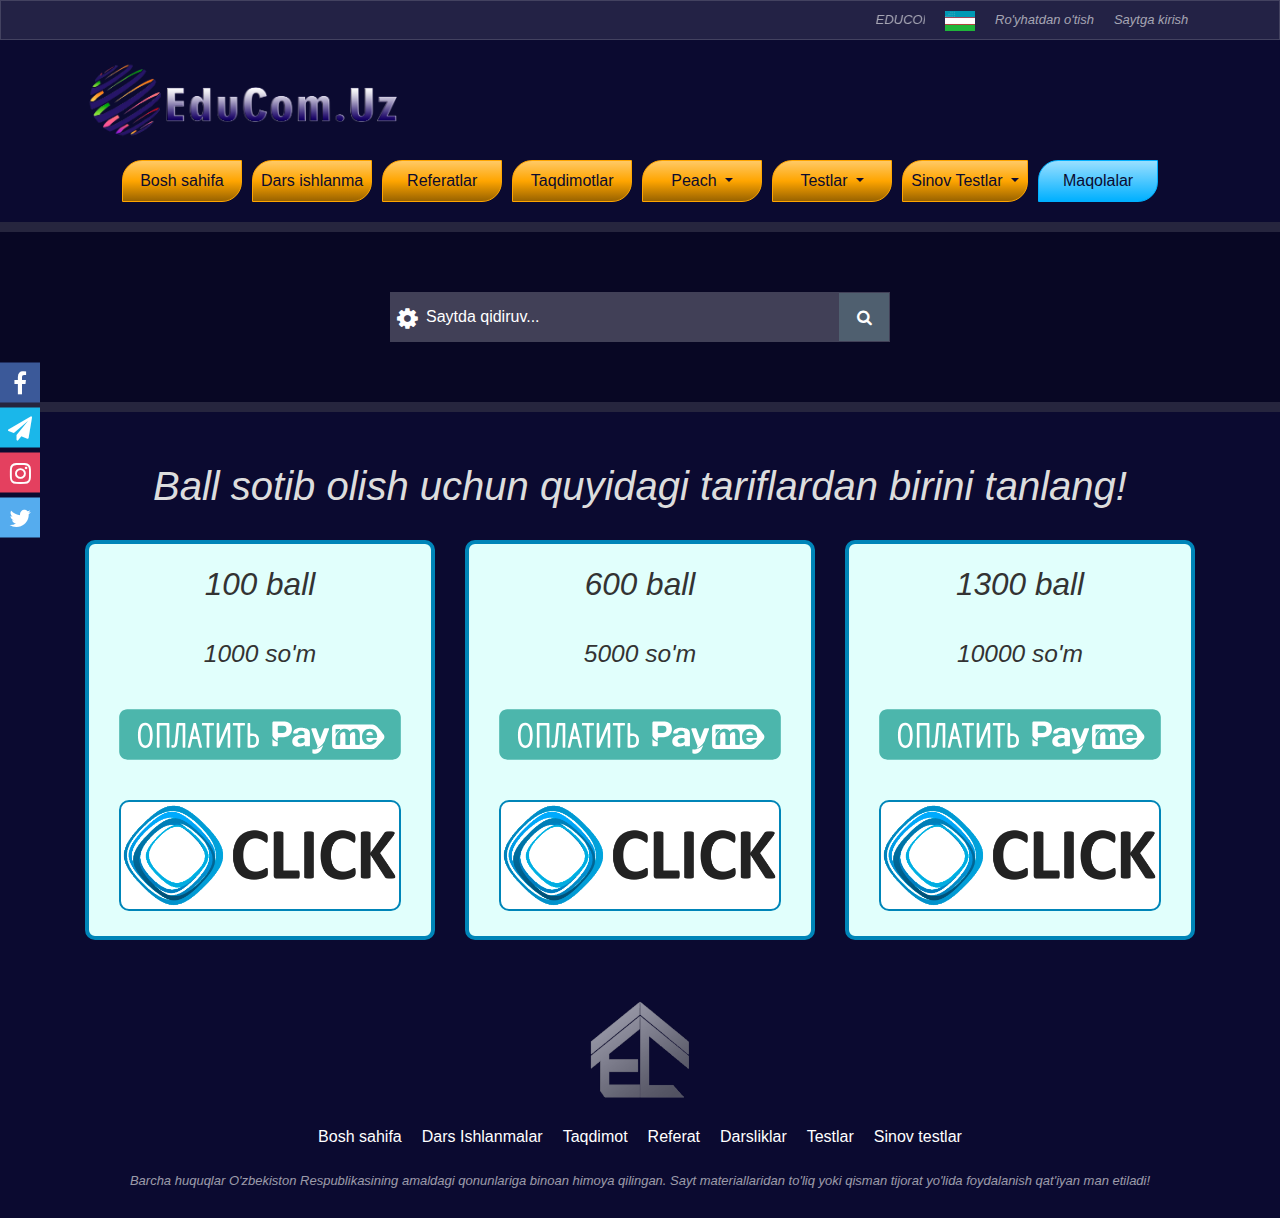
<file: buy-points.html>
<!DOCTYPE html>
<html lang="en">

<head>
  <meta charset="UTF-8" />
  <meta http-equiv="X-UA-Compatible" content="IE=edge" />
  <meta name="viewport" content="width=device-width, initial-scale=1.0" />
  <title>Buy Points</title>
  <link rel="stylesheet" href="./css/font-awesome.css" />
  <link rel="stylesheet" href="./css/bootstrap.min.css" />
  <link rel="stylesheet" href="./css/main.css" />
</head>

<body>
  <div class="page">
       <!-- header-top -->
       <header class="header-top">
        <div class="container">
          <marquee class="header-top__marque">
            EDUCOM.UZ saytiga xush kelibsiz!
          </marquee>
          <!-- <p class="header-top__left">
                  
                      
                  </p> -->
  
          <div class="header-top__lang">
            <img src="./img/jpg/flag-uzb.jpg" alt="uzb" />
            <div class="header-top__lang-drop">
              <a class="dropdown-item" href="#">
                <img src="./img/jpg/flag-rus.jpg" alt="rus" />
                Russian
              </a>
              <a class="dropdown-item" href="#">
                <img src="./img/jpg/flag-rus.jpg" alt="rus" />
                Ingliz
              </a>
              <p></p>
            </div>
          </div>
  
          <div class="header-top__auth">
            <a href="./registration.html" class="header-top__auth-reg">Ro'yhatdan o'tish</a>
            <a href="./login.html" class="header-top__auth-login">Saytga kirish</a>
          </div>
        </div>
      </header>
      <!-- /header-top -->
  
      <!-- header-middle banner -->
      <header class="header-middle container">
        <a href="./index.html" class="header-middle__logo">
          <img src="./img/png/logo.png" alt="logo" />
        </a>
        <div class="header-middle__banner">
          <img src="./img/png/banner.png" style="display: none;" alt="banner" />
        </div>
      </header>
      <!-- /header-middle banner -->
  
      <!-- .header-bottom navbar -->
      <nav class="header-bottom navbar navbar-expand-xl">
        <div class="container">
          <a class="navbar-brand" href="#">
            <img src="./img/png/logo.png" alt="logo" />
          </a>
          <button class="navbar-toggler" type="button" data-toggle="collapse" data-target="#navbarSupportedContent"
            aria-controls="navbarSupportedContent" aria-expanded="false" aria-label="Toggle navigation">
            <i class="fa fa-bars"></i>
          </button>
  
          <div class="collapse navbar-collapse" id="navbarSupportedContent">
            <ul class="navbar-nav">
              <li class="nav-item active">
                <a class="nav-link" href="./index.html">Bosh sahifa</a>
              </li>
              <li class="nav-item active">
                <a class="nav-link" href="lessons.html">Dars ishlanma</a>
              </li>
  
              <li class="nav-item active">
                <a class="nav-link" href="./fanlar.html">Referatlar</a>
              </li>
  
              <li class="nav-item active">
                <a class="nav-link" href="lessons.html">Taqdimotlar</a>
              </li>
              <li class="nav-item dropdown">
                <a class="nav-link dropdown-toggle" href="#" id="navbarDropdown" role="button" data-toggle="dropdown"
                  aria-haspopup="true" aria-expanded="false">
                    Peach
                </a>
                <div class="dropdown-menu" aria-labelledby="navbarDropdown">
                  <a class="dropdown-item" href="./index.html"><span>Home</span></a>
                  <a class="dropdown-item" href="./articles.html"><span>Articles</span></a>
                  <a class="dropdown-item" href="./book-nav.html"><span>Book nav</span></a>
                  <a class="dropdown-item" href="./fanlar.html"><span>Fanlar</span></a>
                  <a class="dropdown-item" href="./forgetpassword.html"><span>Forget Pasword</span></a>
                  <a class="dropdown-item" href="./buy-points.html"><span>Buy Points</span></a>
                  <a class="dropdown-item" href="./lessons-views.html"><span>Lessons views</span></a>
                  <a class="dropdown-item" href="./lessons.html"><span>Lessons</span></a>
                  <a class="dropdown-item" href="./registration.html"><span>registration</span></a>
                  <a class="dropdown-item" href="./test copy.html"><span>test</span></a>
                  <a class="dropdown-item" href="./user.html"><span>user</span></a>
                  <a class="dropdown-item" href="./index.html"><span>Index</span></a>
  
                </div>
              </li>
              <li class="nav-item dropdown">
                <a class="nav-link dropdown-toggle" href="#" id="navbarDropdown" role="button" data-toggle="dropdown"
                  aria-haspopup="true" aria-expanded="false">
                  Testlar
                </a>
                <div class="dropdown-menu" aria-labelledby="navbarDropdown">
                  <a class="dropdown-item" href="./lessons.html"><span>Ona tili</span></a>
                  <a class="dropdown-item" href="./lessons.html"><span>Matematika</span></a>
                  <a class="dropdown-item" href="./lessons.html"><span>Rus tili</span></a>
                  <a class="dropdown-item" href="./lessons.html"><span>Ingliz tili</span></a>
                </div>
              </li>
  
              <li class="nav-item dropdown">
                <a class="nav-link dropdown-toggle" href="#" id="navbarDropdown" role="button" data-toggle="dropdown"
                  aria-haspopup="true" aria-expanded="false">
                  Sinov Testlar
                </a>
                <div class="dropdown-menu" aria-labelledby="navbarDropdown">
                  <a class="dropdown-item" href="./test copy.html"><span>Test Jaroyiga tayyormisiz  </span></a>
                
                </div>
              </li>
             
              <!-- <li class="nav-item active disabled">
                <a class="nav-link " href="./articles.html">Maqolalar</a>
              </li> -->
  <!--       
              <li class="nav-item dropdown">
                <a class="nav-link dropdown-toggle" href="#" id="navbarDropdown" role="button" data-toggle="dropdown"
                  aria-haspopup="true" aria-expanded="false">
                  Fanlar
                </a>
                <div class="dropdown-menu" aria-labelledby="navbarDropdown">
                  <a class="dropdown-item" href="#"><span>Ona tili</span></a>
                  <a class="dropdown-item" href="#"><span>Matematika</span></a>
                  <a class="dropdown-item" href="#"><span>Rus tili</span></a>
                  <a class="dropdown-item" href="#"><span>Ingliz tili</span></a>
                </div>
              </li> -->
  
              <!-- <li class="nav-item dropdown">
                <a class="nav-link dropdown-toggle" href="#" id="navbarDropdown" role="button" data-toggle="dropdown"
                  aria-haspopup="true" aria-expanded="false">
                  Sinflar
                </a>
                <div class="dropdown-menu" aria-labelledby="navbarDropdown">
                  <a class="dropdown-item" href="#"><span>1-sinf</span></a>
                  <a class="dropdown-item" href="#"><span>2-sinf</span></a>
                  <a class="dropdown-item" href="#"><span>3-sinf</span></a>
                  <a class="dropdown-item" href="#"><span>4-sinf</span></a>
                  <a class="dropdown-item" href="#"><span>5-sinf</span></a>
                  <a class="dropdown-item" href="#"><span>6-sinf</span></a>
                  <a class="dropdown-item" href="#"><span>7-sinf</span></a>
                  <a class="dropdown-item" href="#"><span>8-sinf</span></a>
                  <a class="dropdown-item" href="#"><span>9-sinf</span></a>
                  <a class="dropdown-item" href="#"><span>10-sinf</span></a>
                  <a class="dropdown-item" href="#"><span>11-sinf</span></a>
                </div>
              </li> -->
              <li class="nav-item nav-item-single">
                <a class="nav-link " href="./articles.html">Maqolalar</a>
              </li>
  
              
            </ul>
          </div>
        </div>
      </nav>
      <!-- /.header-bottom navbar -->
  
      <!-- serach-block -->
      <div class="header-search">
        <form action="test.html" class="header-search__form">
          <i class="fa fa-cog fa-spin header-search__form-icon"></i>
          <input class="header-search__form-search" placeholder="Saytda qidiruv..." type="text" name="qidiruv" />
          <button class="header-search__form-reset" type="reset">
            <i class="fa fa-remove"></i>
          </button>
          <button class="header-search__form-submit" type="submit">
            <i class="fa fa-search"></i>
          </button>
  
          <div class="header-search__form-toolTop">
            <span class="remove">&times;</span>
            1. <span class="highlight">Sozlov tugmasini</span> bosib qaysi
            bo'limdan qidirishni tanlang.
            <br />
            2. Qidirilayotgan ma'lumotni
            <span class="highlight">kalit so'zini</span>
            kiriting
          </div>
  
          <ul class="header-search__form-toolCog">
            <span class="remove">&times;</span>
            <li>
              Dars ishlanmalar bo'limida qidiruv<i class="fa fa-square-o"></i>
              <input type="checkbox" hidden>
            </li>
            <li>Referatlar bo'limida qidiruv<i class="fa fa-square-o"></i>
              <input type="checkbox" hidden>
            </li>
            <li>Taqdimotlar bo'limida qidiruv<i class="fa fa-square-o"></i>
              <input type="checkbox" hidden>
            </li>
            <li>IELTS bo'limida qidiruv<i class="fa fa-square-o"></i>
              <input type="checkbox" hidden>
            </li>
            <li>Kitoblar bo'limida qidiruv<i class="fa fa-square-o"></i>
              <input type="checkbox" hidden>
            </li>
          </ul>
        </form>
      </div>
      <!-- /serach-block -->
      
    <!-- buy-points page -->
    <div class="buy-points">
      <div class="container">
       <div class="buy-points__inner">
        <h1 class="buy-points__title">Ball sotib olish uchun quyidagi tariflardan birini tanlang!</h1>   
        <div class="buy-points__wrapper">
          <div class="buy-points__item">
            <h1 class="point">100 ball</h1>
            <h2 class="price">1000 so'm</h2>
            <a href="#" class="payme">
              <img src="./img/svg/btn-payme.svg">
            </a>
            <a href="#" class="click">
              <img src="./img/png/click.png">
            </a>
          </div>
          <div class="buy-points__item">
            <h1 class="point">600 ball</h1>
            <h2 class="price">5000 so'm</h2>
            <a href="#" class="payme">
              <img src="./img/svg/btn-payme.svg">
            </a>
            <a href="#" class="click">
              <img src="./img/png/click.png">
            </a>
          </div>
          <div class="buy-points__item">
            <h1 class="point">1300 ball</h1>
            <h2 class="price">10000 so'm</h2>
            <a href="#" class="payme">
              <img src="./img/svg/btn-payme.svg">
            </a>
            <a href="#" class="click">
              <img src="./img/png/click.png">
            </a>
          </div>
          
        </div>
      </div>
      </div>
    </div>
    <!-- /buy-points page -->

    <!-- footer -->
    <footer class="footer">
      <div class="container">
        <a href="#" class="footer__logo">
          <img src="./img/png/footer-logo.png" alt="footer-logo">
        </a>
        <ul class="footer__menu">
          <li class="footer__menu-item">
            <a href="#" class="footer__menu-link">Bosh sahifa</a>
          </li>
          <li class="footer__menu-item">
            <a href="#" class="footer__menu-link">Dars Ishlanmalar</a>
          </li>
          <li class="footer__menu-item">
            <a href="#" class="footer__menu-link">Taqdimot</a>
          </li>
          <li class="footer__menu-item">
            <a href="#" class="footer__menu-link">Referat</a>
          </li>
          <li class="footer__menu-item">
            <a href="#" class="footer__menu-link">Darsliklar</a>
          </li>
          <li class="footer__menu-item">
            <a href="#" class="footer__menu-link">Testlar</a>
          </li>
          <li class="footer__menu-item">
            <a href="#" class="footer__menu-link">Sinov testlar</a>
          </li>
        </ul>
        <p class="footer__text">Barcha huquqlar O'zbekiston Respublikasining amaldagi qonunlariga binoan himoya qilingan. Sayt materiallaridan to'liq yoki qisman tijorat yo'lida foydalanish qat'iyan man etiladi!</p>
      </div>
    </footer>
    <!-- /footer -->

  </div>

  <ul class="socials">
    <li class="socials__item" data-social-title="facebook">
      <a href="#" class="socials__link">
        <i class="fa fa-facebook"></i>
      </a>
    </li>
    <li class="socials__item" data-social-title="Telegram">
      <a href="#" class="socials__link">
        <i class="fa fa-send"></i>
      </a>
    </li>
    <li class="socials__item" data-social-title="Instagram">
      <a href="#" class="socials__link">
        <i class="fa fa-instagram"></i>
      </a>
    </li>
    <li class="socials__item" data-social-title="Twitter">
      <a href="#" class="socials__link">
        <i class="fa fa-twitter"></i>
      </a>
    </li>
  </ul>

  <div class="user-modal">
    <div class="user-modal-remove"></div>
    <div class="user-modal__inner">
      <h1 class="user-modal__title">Form<span>Get</span></h1>
      <form class="user-modal__form">
        <div class="row">
          <div class="col-md-6">
            <div class="inputbox">
              <label for="userModalName" class="user-modal__form-label">Ism: </label>
              <i class="fa fa-user-o"></i>
              <input type="text" id="userModalName" required>
            </div>
            <div class="inputbox">
              <label for="userModalSurname" class="user-modal__form-label">Familya: </label>
              <i class="fa fa-user-o"></i>
              <input type="text" id="userModalSurname" required>
            </div>
            <div class="inputbox">
              <label for="userModalRegion" class="user-modal__form-label">Viloyat: </label>
              <i class="fa fa-user-o"></i>
              <input type="text" id="userModalRegion" required>
            </div>
          </div>
          <div class="col-md-6">
            <div class="inputbox">
              <label for="userModalCoty" class="user-modal__form-label">Shahar(tuman): </label>
              <i class="fa fa-user-o"></i>
              <input type="text" id="userModalCoty" required>
            </div>
            <div class="inputbox">
              <label for="userModalSchool" class="user-modal__form-label">Maktab: </label>
              <i class="fa fa-user-o"></i>
              <input type="text" id="userModalSchool" required>
            </div>
            <div class="inputbox">
              <label for="userModalPredmet" class="user-modal__form-label">Fanlar: </label>
              <i class="fa fa-user-o"></i>
              <select id="userModalPredmet" required>
                <option>Matematika</option>
                <option>informatika</option>
                <option>Adabiyot</option>
              </select>
            </div>
          </div>
        </div>


        <button type="submit" class="btn user-modal__form-btn">Kirish</button>

      </form>
    </div>
  </div>

  <script src="./js/jQuery-3.4.1.js"></script>
  <script src="./js/bootstrap.min.js"></script>
  <script src="./js/index.js"></script>
</body>

</html>
</file>
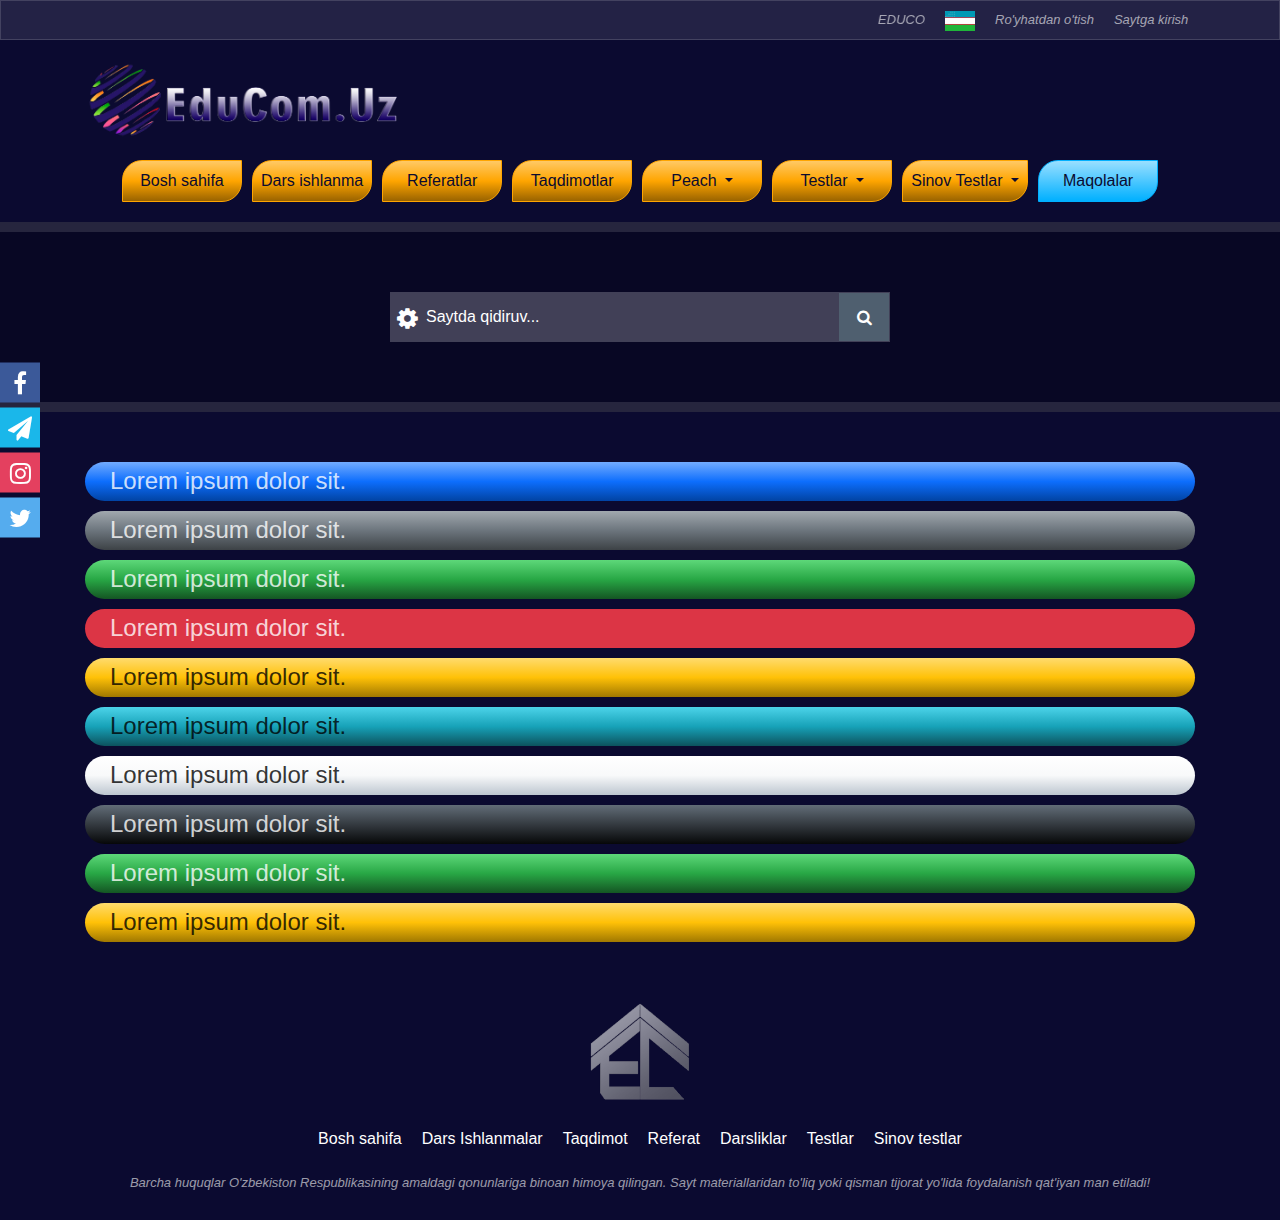
<file: fanlar.html>
<!DOCTYPE html>
<html lang="en">

<head>
  <meta charset="UTF-8" />
  <meta http-equiv="X-UA-Compatible" content="IE=edge" />
  <meta name="viewport" content="width=device-width, initial-scale=1.0" />
  <title>Lessons table</title>
  <link rel="stylesheet" href="./css/font-awesome.css" />
  <link rel="stylesheet" href="./css/bootstrap.min.css" />
  <link rel="stylesheet" href="./css/main.css" />
</head>

<body>
  <div class="page">
     <!-- header-top -->
     <header class="header-top">
      <div class="container">
        <marquee class="header-top__marque">
          EDUCOM.UZ saytiga xush kelibsiz!
        </marquee>
        <!-- <p class="header-top__left">
                
                    
                </p> -->

        <div class="header-top__lang">
          <img src="./img/jpg/flag-uzb.jpg" alt="uzb" />
          <div class="header-top__lang-drop">
            <a class="dropdown-item" href="#">
              <img src="./img/jpg/flag-rus.jpg" alt="rus" />
              Russian
            </a>
            <a class="dropdown-item" href="#">
              <img src="./img/jpg/flag-rus.jpg" alt="rus" />
              Ingliz
            </a>
            <p></p>
          </div>
        </div>

        <div class="header-top__auth">
          <a href="./registration.html" class="header-top__auth-reg">Ro'yhatdan o'tish</a>
          <a href="./login.html" class="header-top__auth-login">Saytga kirish</a>
        </div>
      </div>
    </header>
    <!-- /header-top -->

    <!-- header-middle banner -->
    <header class="header-middle container">
      <a href="./index.html" class="header-middle__logo">
        <img src="./img/png/logo.png" alt="logo" />
      </a>
      <div class="header-middle__banner">
        <img src="./img/png/banner.png" style="display: none;" alt="banner" />
      </div>
    </header>
    <!-- /header-middle banner -->

    <!-- .header-bottom navbar -->
    <nav class="header-bottom navbar navbar-expand-xl">
      <div class="container">
        <a class="navbar-brand" href="#">
          <img src="./img/png/logo.png" alt="logo" />
        </a>
        <button class="navbar-toggler" type="button" data-toggle="collapse" data-target="#navbarSupportedContent"
          aria-controls="navbarSupportedContent" aria-expanded="false" aria-label="Toggle navigation">
          <i class="fa fa-bars"></i>
        </button>

        <div class="collapse navbar-collapse" id="navbarSupportedContent">
          <ul class="navbar-nav">
            <li class="nav-item active">
              <a class="nav-link" href="./index.html">Bosh sahifa</a>
            </li>
            <li class="nav-item active">
              <a class="nav-link" href="lessons.html">Dars ishlanma</a>
            </li>

            <li class="nav-item active">
              <a class="nav-link" href="./fanlar.html">Referatlar</a>
            </li>

            <li class="nav-item active">
              <a class="nav-link" href="lessons.html">Taqdimotlar</a>
            </li>
            <li class="nav-item dropdown">
              <a class="nav-link dropdown-toggle" href="#" id="navbarDropdown" role="button" data-toggle="dropdown"
                aria-haspopup="true" aria-expanded="false">
                  Peach
              </a>
              <div class="dropdown-menu" aria-labelledby="navbarDropdown">
                <a class="dropdown-item" href="./index.html"><span>Home</span></a>
                <a class="dropdown-item" href="./articles.html"><span>Articles</span></a>
                <a class="dropdown-item" href="./book-nav.html"><span>Book nav</span></a>
                <a class="dropdown-item" href="./fanlar.html"><span>Fanlar</span></a>
                <a class="dropdown-item" href="./forgetpassword.html"><span>Forget Pasword</span></a>
                <a class="dropdown-item" href="./buy-points.html"><span>Buy Points</span></a>
                <a class="dropdown-item" href="./lessons-views.html"><span>Lessons views</span></a>
                <a class="dropdown-item" href="./lessons.html"><span>Lessons</span></a>
                <a class="dropdown-item" href="./registration.html"><span>registration</span></a>
                <a class="dropdown-item" href="./test copy.html"><span>test</span></a>
                <a class="dropdown-item" href="./user.html"><span>user</span></a>
                <a class="dropdown-item" href="./index.html"><span>Index</span></a>

              </div>
            </li>
            <li class="nav-item dropdown">
              <a class="nav-link dropdown-toggle" href="#" id="navbarDropdown" role="button" data-toggle="dropdown"
                aria-haspopup="true" aria-expanded="false">
                Testlar
              </a>
              <div class="dropdown-menu" aria-labelledby="navbarDropdown">
                <a class="dropdown-item" href="./lessons.html"><span>Ona tili</span></a>
                <a class="dropdown-item" href="./lessons.html"><span>Matematika</span></a>
                <a class="dropdown-item" href="./lessons.html"><span>Rus tili</span></a>
                <a class="dropdown-item" href="./lessons.html"><span>Ingliz tili</span></a>
              </div>
            </li>

            <li class="nav-item dropdown">
              <a class="nav-link dropdown-toggle" href="#" id="navbarDropdown" role="button" data-toggle="dropdown"
                aria-haspopup="true" aria-expanded="false">
                Sinov Testlar
              </a>
              <div class="dropdown-menu" aria-labelledby="navbarDropdown">
                <a class="dropdown-item" href="./test copy.html"><span>Test Jaroyiga tayyormisiz  </span></a>
              
              </div>
            </li>
           
            <!-- <li class="nav-item active disabled">
              <a class="nav-link " href="./articles.html">Maqolalar</a>
            </li> -->
<!--       
            <li class="nav-item dropdown">
              <a class="nav-link dropdown-toggle" href="#" id="navbarDropdown" role="button" data-toggle="dropdown"
                aria-haspopup="true" aria-expanded="false">
                Fanlar
              </a>
              <div class="dropdown-menu" aria-labelledby="navbarDropdown">
                <a class="dropdown-item" href="#"><span>Ona tili</span></a>
                <a class="dropdown-item" href="#"><span>Matematika</span></a>
                <a class="dropdown-item" href="#"><span>Rus tili</span></a>
                <a class="dropdown-item" href="#"><span>Ingliz tili</span></a>
              </div>
            </li> -->

            <!-- <li class="nav-item dropdown">
              <a class="nav-link dropdown-toggle" href="#" id="navbarDropdown" role="button" data-toggle="dropdown"
                aria-haspopup="true" aria-expanded="false">
                Sinflar
              </a>
              <div class="dropdown-menu" aria-labelledby="navbarDropdown">
                <a class="dropdown-item" href="#"><span>1-sinf</span></a>
                <a class="dropdown-item" href="#"><span>2-sinf</span></a>
                <a class="dropdown-item" href="#"><span>3-sinf</span></a>
                <a class="dropdown-item" href="#"><span>4-sinf</span></a>
                <a class="dropdown-item" href="#"><span>5-sinf</span></a>
                <a class="dropdown-item" href="#"><span>6-sinf</span></a>
                <a class="dropdown-item" href="#"><span>7-sinf</span></a>
                <a class="dropdown-item" href="#"><span>8-sinf</span></a>
                <a class="dropdown-item" href="#"><span>9-sinf</span></a>
                <a class="dropdown-item" href="#"><span>10-sinf</span></a>
                <a class="dropdown-item" href="#"><span>11-sinf</span></a>
              </div>
            </li> -->
            <li class="nav-item nav-item-single">
              <a class="nav-link " href="./articles.html">Maqolalar</a>
            </li>

            
          </ul>
        </div>
      </div>
    </nav>
    <!-- /.header-bottom navbar -->

    <!-- serach-block -->
    <div class="header-search">
      <form action="test.html" class="header-search__form">
        <i class="fa fa-cog fa-spin header-search__form-icon"></i>
        <input class="header-search__form-search" placeholder="Saytda qidiruv..." type="text" name="qidiruv" />
        <button class="header-search__form-reset" type="reset">
          <i class="fa fa-remove"></i>
        </button>
        <button class="header-search__form-submit" type="submit">
          <i class="fa fa-search"></i>
        </button>

        <div class="header-search__form-toolTop">
          <span class="remove">&times;</span>
          1. <span class="highlight">Sozlov tugmasini</span> bosib qaysi
          bo'limdan qidirishni tanlang.
          <br />
          2. Qidirilayotgan ma'lumotni
          <span class="highlight">kalit so'zini</span>
          kiriting
        </div>

        <ul class="header-search__form-toolCog">
          <span class="remove">&times;</span>
          <li>
            Dars ishlanmalar bo'limida qidiruv<i class="fa fa-square-o"></i>
            <input type="checkbox" hidden>
          </li>
          <li>Referatlar bo'limida qidiruv<i class="fa fa-square-o"></i>
            <input type="checkbox" hidden>
          </li>
          <li>Taqdimotlar bo'limida qidiruv<i class="fa fa-square-o"></i>
            <input type="checkbox" hidden>
          </li>
          <li>IELTS bo'limida qidiruv<i class="fa fa-square-o"></i>
            <input type="checkbox" hidden>
          </li>
          <li>Kitoblar bo'limida qidiruv<i class="fa fa-square-o"></i>
            <input type="checkbox" hidden>
          </li>
        </ul>
      </form>
    </div>
    <!-- /serach-block -->
    
    <!-- home-plans -->
    <div class="lessons">
      <div class="container">
        <ul class="lessons__wrapper">
          <li class="lessons__item"><a href="./img/jpg/home-banner.jpg" download>Lorem ipsum dolor sit.</a></li>
          <li class="lessons__item"><a href="./img/jpg/home-banner.jpg" download>Lorem ipsum dolor sit.</a></li>
          <li class="lessons__item"><a href="./img/jpg/home-banner.jpg" download>Lorem ipsum dolor sit.</a></li>
          <li class="lessons__item"><a href="./img/jpg/home-banner.jpg" download>Lorem ipsum dolor sit.</a></li>
          <li class="lessons__item"><a href="./img/jpg/home-banner.jpg" download>Lorem ipsum dolor sit.</a></li>
          <li class="lessons__item"><a href="./img/jpg/home-banner.jpg" download>Lorem ipsum dolor sit.</a></li>
          <li class="lessons__item"><a href="./img/jpg/home-banner.jpg" download>Lorem ipsum dolor sit.</a></li>
          <li class="lessons__item"><a href="./img/jpg/home-banner.jpg" download>Lorem ipsum dolor sit.</a></li>
          <li class="lessons__item"><a href="./img/jpg/home-banner.jpg" download>Lorem ipsum dolor sit.</a></li>
          <li class="lessons__item"><a href="./img/jpg/home-banner.jpg" download>Lorem ipsum dolor sit.</a></li>          
        </ul>
      </div>
    </div>
    <!-- /home-plans -->

    <!-- footer -->
    <footer class="footer">
      <div class="container">
        <a href="#" class="footer__logo">
          <img src="./img/png/footer-logo.png" alt="footer-logo">
        </a>
        <ul class="footer__menu">
          <li class="footer__menu-item">
            <a href="#" class="footer__menu-link">Bosh sahifa</a>
          </li>
          <li class="footer__menu-item">
            <a href="#" class="footer__menu-link">Dars Ishlanmalar</a>
          </li>
          <li class="footer__menu-item">
            <a href="#" class="footer__menu-link">Taqdimot</a>
          </li>
          <li class="footer__menu-item">
            <a href="#" class="footer__menu-link">Referat</a>
          </li>
          <li class="footer__menu-item">
            <a href="#" class="footer__menu-link">Darsliklar</a>
          </li>
          <li class="footer__menu-item">
            <a href="#" class="footer__menu-link">Testlar</a>
          </li>
          <li class="footer__menu-item">
            <a href="#" class="footer__menu-link">Sinov testlar</a>
          </li>
        </ul>
        <p class="footer__text">Barcha huquqlar O'zbekiston Respublikasining amaldagi qonunlariga binoan himoya qilingan. Sayt materiallaridan to'liq yoki qisman tijorat yo'lida foydalanish qat'iyan man etiladi!</p>
      </div>
    </footer>
    <!-- /footer -->
  </div>

  <ul class="socials">
    <li class="socials__item" data-social-title="facebook">
      <a href="#" class="socials__link">
        <i class="fa fa-facebook"></i>
      </a>
    </li>
    <li class="socials__item" data-social-title="Telegram">
      <a href="#" class="socials__link">
        <i class="fa fa-send"></i>
      </a>      
    </li>
    <li class="socials__item" data-social-title="Instagram">
      <a href="#" class="socials__link">
        <i class="fa fa-instagram"></i>
      </a>  
    </li>
    <li class="socials__item" data-social-title="Twitter">
      <a href="#" class="socials__link">
        <i class="fa fa-twitter"></i>
      </a>  
    </li>
  </ul>

  <script src="./js/jQuery-3.4.1.js"></script>
  <script src="./js/bootstrap.min.js"></script>
  <script src="./js/index.js"></script>
</body>

</html>
</file>
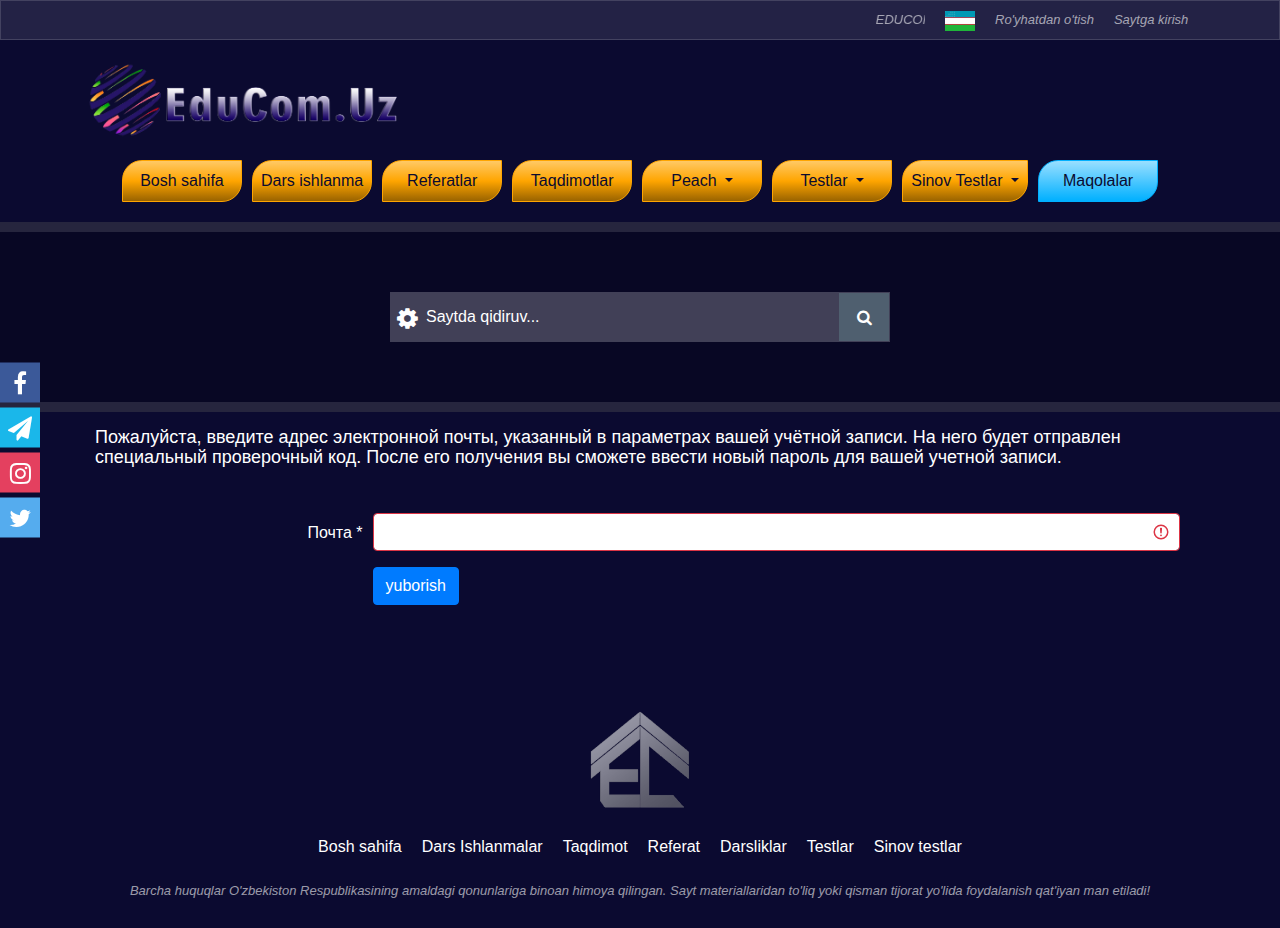
<file: forgetpassword.html>
<!DOCTYPE html>
<html lang="en">

<head>
  <meta charset="UTF-8" />
  <meta http-equiv="X-UA-Compatible" content="IE=edge" />
  <meta name="viewport" content="width=device-width, initial-scale=1.0" />
  <title>Forget password</title>
  <link rel="stylesheet" href="./css/font-awesome.css" />
  <link rel="stylesheet" href="./css/bootstrap.min.css" />
  <link rel="stylesheet" href="./css/main.css" />
</head>

<body>
  <div class="page">
    <!-- header-top -->
    <header class="header-top">
      <div class="container">
        <marquee class="header-top__marque">
          EDUCOM.UZ saytiga xush kelibsiz!
        </marquee>
        <!-- <p class="header-top__left">
                
                    
                </p> -->

        <div class="header-top__lang">
          <img src="./img/jpg/flag-uzb.jpg" alt="uzb" />
          <div class="header-top__lang-drop">
            <a class="dropdown-item" href="#">
              <img src="./img/jpg/flag-rus.jpg" alt="rus" />
              Russian
            </a>
            <a class="dropdown-item" href="#">
              <img src="./img/jpg/flag-rus.jpg" alt="rus" />
              Ingliz
            </a>
            <p></p>
          </div>
        </div>

        <div class="header-top__auth">
          <a href="./registration.html" class="header-top__auth-reg">Ro'yhatdan o'tish</a>
          <a href="./login.html" class="header-top__auth-login">Saytga kirish</a>
        </div>
      </div>
    </header>
    <!-- /header-top -->

    <!-- header-middle banner -->
    <header class="header-middle container">
      <a href="./index.html" class="header-middle__logo">
        <img src="./img/png/logo.png" alt="logo" />
      </a>
      <div class="header-middle__banner">
        <img src="./img/png/banner.png" style="display: none;" alt="banner" />
      </div>
    </header>
    <!-- /header-middle banner -->

    <!-- .header-bottom navbar -->
    <nav class="header-bottom navbar navbar-expand-xl">
      <div class="container">
        <a class="navbar-brand" href="#">
          <img src="./img/png/logo.png" alt="logo" />
        </a>
        <button class="navbar-toggler" type="button" data-toggle="collapse" data-target="#navbarSupportedContent"
          aria-controls="navbarSupportedContent" aria-expanded="false" aria-label="Toggle navigation">
          <i class="fa fa-bars"></i>
        </button>

        <div class="collapse navbar-collapse" id="navbarSupportedContent">
          <ul class="navbar-nav">
            <li class="nav-item active">
              <a class="nav-link" href="./index.html">Bosh sahifa</a>
            </li>
            <li class="nav-item active">
              <a class="nav-link" href="lessons.html">Dars ishlanma</a>
            </li>

            <li class="nav-item active">
              <a class="nav-link" href="./fanlar.html">Referatlar</a>
            </li>

            <li class="nav-item active">
              <a class="nav-link" href="lessons.html">Taqdimotlar</a>
            </li>
            <li class="nav-item dropdown">
              <a class="nav-link dropdown-toggle" href="#" id="navbarDropdown" role="button" data-toggle="dropdown"
                aria-haspopup="true" aria-expanded="false">
                  Peach
              </a>
              <div class="dropdown-menu" aria-labelledby="navbarDropdown">
                <a class="dropdown-item" href="./index.html"><span>Home</span></a>
                <a class="dropdown-item" href="./articles.html"><span>Articles</span></a>
                <a class="dropdown-item" href="./book-nav.html"><span>Book nav</span></a>
                <a class="dropdown-item" href="./fanlar.html"><span>Fanlar</span></a>
                <a class="dropdown-item" href="./forgetpassword.html"><span>Forget Pasword</span></a>
                <a class="dropdown-item" href="./buy-points.html"><span>Buy Points</span></a>
                <a class="dropdown-item" href="./lessons-views.html"><span>Lessons views</span></a>
                <a class="dropdown-item" href="./lessons.html"><span>Lessons</span></a>
                <a class="dropdown-item" href="./registration.html"><span>registration</span></a>
                <a class="dropdown-item" href="./test copy.html"><span>test</span></a>
                <a class="dropdown-item" href="./user.html"><span>user</span></a>
                <a class="dropdown-item" href="./index.html"><span>Index</span></a>

              </div>
            </li>
            <li class="nav-item dropdown">
              <a class="nav-link dropdown-toggle" href="#" id="navbarDropdown" role="button" data-toggle="dropdown"
                aria-haspopup="true" aria-expanded="false">
                Testlar
              </a>
              <div class="dropdown-menu" aria-labelledby="navbarDropdown">
                <a class="dropdown-item" href="./lessons.html"><span>Ona tili</span></a>
                <a class="dropdown-item" href="./lessons.html"><span>Matematika</span></a>
                <a class="dropdown-item" href="./lessons.html"><span>Rus tili</span></a>
                <a class="dropdown-item" href="./lessons.html"><span>Ingliz tili</span></a>
              </div>
            </li>

            <li class="nav-item dropdown">
              <a class="nav-link dropdown-toggle" href="#" id="navbarDropdown" role="button" data-toggle="dropdown"
                aria-haspopup="true" aria-expanded="false">
                Sinov Testlar
              </a>
              <div class="dropdown-menu" aria-labelledby="navbarDropdown">
                <a class="dropdown-item" href="./test copy.html"><span>Test Jaroyiga tayyormisiz  </span></a>
              
              </div>
            </li>
           
            <!-- <li class="nav-item active disabled">
              <a class="nav-link " href="./articles.html">Maqolalar</a>
            </li> -->
<!--       
            <li class="nav-item dropdown">
              <a class="nav-link dropdown-toggle" href="#" id="navbarDropdown" role="button" data-toggle="dropdown"
                aria-haspopup="true" aria-expanded="false">
                Fanlar
              </a>
              <div class="dropdown-menu" aria-labelledby="navbarDropdown">
                <a class="dropdown-item" href="#"><span>Ona tili</span></a>
                <a class="dropdown-item" href="#"><span>Matematika</span></a>
                <a class="dropdown-item" href="#"><span>Rus tili</span></a>
                <a class="dropdown-item" href="#"><span>Ingliz tili</span></a>
              </div>
            </li> -->

            <!-- <li class="nav-item dropdown">
              <a class="nav-link dropdown-toggle" href="#" id="navbarDropdown" role="button" data-toggle="dropdown"
                aria-haspopup="true" aria-expanded="false">
                Sinflar
              </a>
              <div class="dropdown-menu" aria-labelledby="navbarDropdown">
                <a class="dropdown-item" href="#"><span>1-sinf</span></a>
                <a class="dropdown-item" href="#"><span>2-sinf</span></a>
                <a class="dropdown-item" href="#"><span>3-sinf</span></a>
                <a class="dropdown-item" href="#"><span>4-sinf</span></a>
                <a class="dropdown-item" href="#"><span>5-sinf</span></a>
                <a class="dropdown-item" href="#"><span>6-sinf</span></a>
                <a class="dropdown-item" href="#"><span>7-sinf</span></a>
                <a class="dropdown-item" href="#"><span>8-sinf</span></a>
                <a class="dropdown-item" href="#"><span>9-sinf</span></a>
                <a class="dropdown-item" href="#"><span>10-sinf</span></a>
                <a class="dropdown-item" href="#"><span>11-sinf</span></a>
              </div>
            </li> -->
            <li class="nav-item nav-item-single">
              <a class="nav-link " href="./articles.html">Maqolalar</a>
            </li>

            
          </ul>
        </div>
      </div>
    </nav>
    <!-- /.header-bottom navbar -->

    <!-- serach-block -->
    <div class="header-search">
      <form action="test.html" class="header-search__form">
        <i class="fa fa-cog fa-spin header-search__form-icon"></i>
        <input class="header-search__form-search" placeholder="Saytda qidiruv..." type="text" name="qidiruv" />
        <button class="header-search__form-reset" type="reset">
          <i class="fa fa-remove"></i>
        </button>
        <button class="header-search__form-submit" type="submit">
          <i class="fa fa-search"></i>
        </button>

        <div class="header-search__form-toolTop">
          <span class="remove">&times;</span>
          1. <span class="highlight">Sozlov tugmasini</span> bosib qaysi
          bo'limdan qidirishni tanlang.
          <br />
          2. Qidirilayotgan ma'lumotni
          <span class="highlight">kalit so'zini</span>
          kiriting
        </div>

        <ul class="header-search__form-toolCog">
          <span class="remove">&times;</span>
          <li>
            Dars ishlanmalar bo'limida qidiruv<i class="fa fa-square-o"></i>
            <input type="checkbox" hidden>
          </li>
          <li>Referatlar bo'limida qidiruv<i class="fa fa-square-o"></i>
            <input type="checkbox" hidden>
          </li>
          <li>Taqdimotlar bo'limida qidiruv<i class="fa fa-square-o"></i>
            <input type="checkbox" hidden>
          </li>
          <li>IELTS bo'limida qidiruv<i class="fa fa-square-o"></i>
            <input type="checkbox" hidden>
          </li>
          <li>Kitoblar bo'limida qidiruv<i class="fa fa-square-o"></i>
            <input type="checkbox" hidden>
          </li>
        </ul>
      </form>
    </div>
    <!-- /serach-block -->
    
    <!-- registration -->
    <div class="registration">
      <div class="container">
        <div class="registration__inner">
          <form class="was-validated registration-tel-form">
            <div class="form-row mb-3">
              <p class="registration__inner-text">
                Пожалуйста, введите адрес электронной почты, указанный в параметрах вашей учётной записи. На него будет отправлен специальный проверочный код. После его получения вы сможете ввести новый пароль для вашей учетной записи.  
              </p>
            </div>
            <div class="form-row mb-3">
              <div class="col-12 col-md-4 col-lg-3 text-md-right">
                <label for="userEmail">Почта *</label>
              </div>
              <div class="col-12 col-md-8 col-lg-9">
                <input type="email" class="form-control" id="userEmail" required>
              </div>
            </div>
            <div class="form-row">
              <div class="col-md-4 col-lg-3"></div>
              <div class="col-md-8 col-lg-9">
                <button class="btn btn-primary" type="submit">yuborish</button>
              </div>
            </div>                 
          </form>
        </div>
      </div>
    </div>
    <!-- /registration -->

    <footer class="footer">
      <div class="container">
        <a href="#" class="footer__logo">
          <img src="./img/png/footer-logo.png" alt="footer-logo">
        </a>
        <ul class="footer__menu">
          <li class="footer__menu-item">
            <a href="#" class="footer__menu-link">Bosh sahifa</a>
          </li>
          <li class="footer__menu-item">
            <a href="#" class="footer__menu-link">Dars Ishlanmalar</a>
          </li>
          <li class="footer__menu-item">
            <a href="#" class="footer__menu-link">Taqdimot</a>
          </li>
          <li class="footer__menu-item">
            <a href="#" class="footer__menu-link">Referat</a>
          </li>
          <li class="footer__menu-item">
            <a href="#" class="footer__menu-link">Darsliklar</a>
          </li>
          <li class="footer__menu-item">
            <a href="#" class="footer__menu-link">Testlar</a>
          </li>
          <li class="footer__menu-item">
            <a href="#" class="footer__menu-link">Sinov testlar</a>
          </li>
        </ul>
        <p class="footer__text">Barcha huquqlar O'zbekiston Respublikasining amaldagi qonunlariga binoan himoya qilingan. Sayt materiallaridan to'liq yoki qisman tijorat yo'lida foydalanish qat'iyan man etiladi!</p>
      </div>
    </footer>
  </div>

  <ul class="socials">
    <li class="socials__item" data-social-title="facebook">
      <a href="#" class="socials__link">
        <i class="fa fa-facebook"></i>
      </a>
    </li>
    <li class="socials__item" data-social-title="Telegram">
      <a href="#" class="socials__link">
        <i class="fa fa-send"></i>
      </a>      
    </li>
    <li class="socials__item" data-social-title="Instagram">
      <a href="#" class="socials__link">
        <i class="fa fa-instagram"></i>
      </a>  
    </li>
    <li class="socials__item" data-social-title="Twitter">
      <a href="#" class="socials__link">
        <i class="fa fa-twitter"></i>
      </a>  
    </li>
  </ul>

  <script src="./js/jQuery-3.4.1.js"></script>
  <script src="./js/jquery.inputmask.js"></script>
  <script src="./js/bootstrap.min.js"></script>
  <script src="./js/index.js"></script>
</body>

</html>
</file>
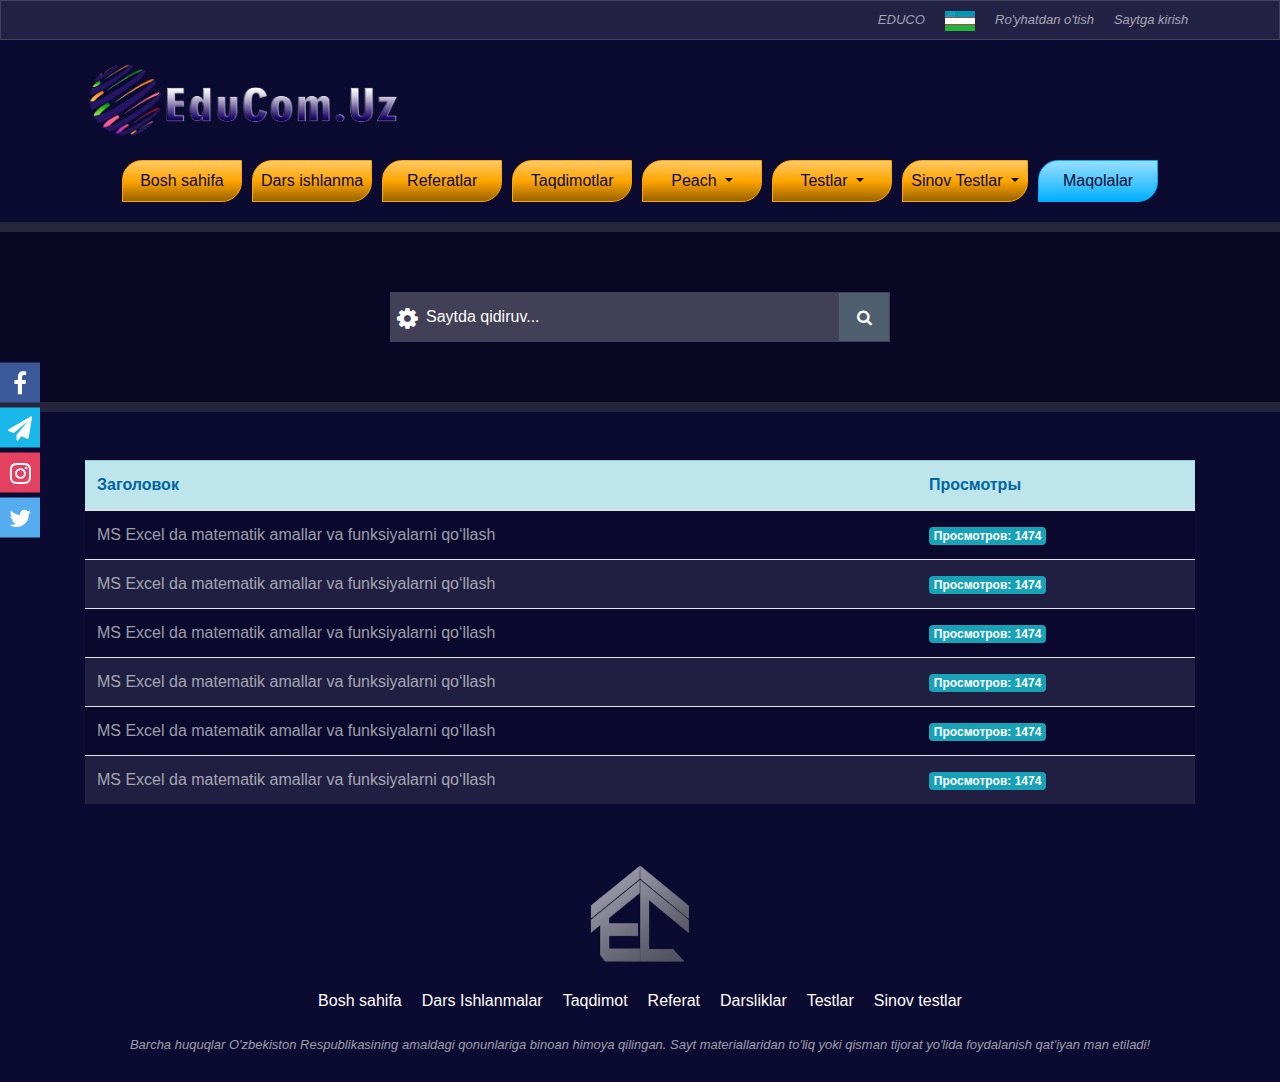
<file: lessons-views.html>
<!DOCTYPE html>
<html lang="en">

<head>
  <meta charset="UTF-8" />
  <meta http-equiv="X-UA-Compatible" content="IE=edge" />
  <meta name="viewport" content="width=device-width, initial-scale=1.0" />
  <title>Lessons Views</title>
  <link rel="stylesheet" href="./css/font-awesome.css" />
  <link rel="stylesheet" href="./css/bootstrap.min.css" />
  <link rel="stylesheet" href="./css/main.css" />
</head>

<body>
  <div class="page">
      <!-- header-top -->
      <header class="header-top">
        <div class="container">
          <marquee class="header-top__marque">
            EDUCOM.UZ saytiga xush kelibsiz!
          </marquee>
          <!-- <p class="header-top__left">
                  
                      
                  </p> -->
  
          <div class="header-top__lang">
            <img src="./img/jpg/flag-uzb.jpg" alt="uzb" />
            <div class="header-top__lang-drop">
              <a class="dropdown-item" href="#">
                <img src="./img/jpg/flag-rus.jpg" alt="rus" />
                Russian
              </a>
              <a class="dropdown-item" href="#">
                <img src="./img/jpg/flag-rus.jpg" alt="rus" />
                Ingliz
              </a>
              <p></p>
            </div>
          </div>
  
          <div class="header-top__auth">
            <a href="./registration.html" class="header-top__auth-reg">Ro'yhatdan o'tish</a>
            <a href="./login.html" class="header-top__auth-login">Saytga kirish</a>
          </div>
        </div>
      </header>
      <!-- /header-top -->
  
      <!-- header-middle banner -->
      <header class="header-middle container">
        <a href="./index.html" class="header-middle__logo">
          <img src="./img/png/logo.png" alt="logo" />
        </a>
        <div class="header-middle__banner">
          <img src="./img/png/banner.png" style="display: none;" alt="banner" />
        </div>
      </header>
      <!-- /header-middle banner -->
  
      <!-- .header-bottom navbar -->
      <nav class="header-bottom navbar navbar-expand-xl">
        <div class="container">
          <a class="navbar-brand" href="#">
            <img src="./img/png/logo.png" alt="logo" />
          </a>
          <button class="navbar-toggler" type="button" data-toggle="collapse" data-target="#navbarSupportedContent"
            aria-controls="navbarSupportedContent" aria-expanded="false" aria-label="Toggle navigation">
            <i class="fa fa-bars"></i>
          </button>
  
          <div class="collapse navbar-collapse" id="navbarSupportedContent">
            <ul class="navbar-nav">
              <li class="nav-item active">
                <a class="nav-link" href="./index.html">Bosh sahifa</a>
              </li>
              <li class="nav-item active">
                <a class="nav-link" href="lessons.html">Dars ishlanma</a>
              </li>
  
              <li class="nav-item active">
                <a class="nav-link" href="./fanlar.html">Referatlar</a>
              </li>
  
              <li class="nav-item active">
                <a class="nav-link" href="lessons.html">Taqdimotlar</a>
              </li>
              <li class="nav-item dropdown">
                <a class="nav-link dropdown-toggle" href="#" id="navbarDropdown" role="button" data-toggle="dropdown"
                  aria-haspopup="true" aria-expanded="false">
                    Peach
                </a>
                <div class="dropdown-menu" aria-labelledby="navbarDropdown">
                  <a class="dropdown-item" href="./index.html"><span>Home</span></a>
                  <a class="dropdown-item" href="./articles.html"><span>Articles</span></a>
                  <a class="dropdown-item" href="./book-nav.html"><span>Book nav</span></a>
                  <a class="dropdown-item" href="./fanlar.html"><span>Fanlar</span></a>
                  <a class="dropdown-item" href="./forgetpassword.html"><span>Forget Pasword</span></a>
                  <a class="dropdown-item" href="./buy-points.html"><span>Buy Points</span></a>
                  <a class="dropdown-item" href="./lessons-views.html"><span>Lessons views</span></a>
                  <a class="dropdown-item" href="./lessons.html"><span>Lessons</span></a>
                  <a class="dropdown-item" href="./registration.html"><span>registration</span></a>
                  <a class="dropdown-item" href="./test copy.html"><span>test</span></a>
                  <a class="dropdown-item" href="./user.html"><span>user</span></a>
                  <a class="dropdown-item" href="./index.html"><span>Index</span></a>
  
                </div>
              </li>
              <li class="nav-item dropdown">
                <a class="nav-link dropdown-toggle" href="#" id="navbarDropdown" role="button" data-toggle="dropdown"
                  aria-haspopup="true" aria-expanded="false">
                  Testlar
                </a>
                <div class="dropdown-menu" aria-labelledby="navbarDropdown">
                  <a class="dropdown-item" href="./lessons.html"><span>Ona tili</span></a>
                  <a class="dropdown-item" href="./lessons.html"><span>Matematika</span></a>
                  <a class="dropdown-item" href="./lessons.html"><span>Rus tili</span></a>
                  <a class="dropdown-item" href="./lessons.html"><span>Ingliz tili</span></a>
                </div>
              </li>
  
              <li class="nav-item dropdown">
                <a class="nav-link dropdown-toggle" href="#" id="navbarDropdown" role="button" data-toggle="dropdown"
                  aria-haspopup="true" aria-expanded="false">
                  Sinov Testlar
                </a>
                <div class="dropdown-menu" aria-labelledby="navbarDropdown">
                  <a class="dropdown-item" href="./test copy.html"><span>Test Jaroyiga tayyormisiz  </span></a>
                
                </div>
              </li>
             
              <!-- <li class="nav-item active disabled">
                <a class="nav-link " href="./articles.html">Maqolalar</a>
              </li> -->
  <!--       
              <li class="nav-item dropdown">
                <a class="nav-link dropdown-toggle" href="#" id="navbarDropdown" role="button" data-toggle="dropdown"
                  aria-haspopup="true" aria-expanded="false">
                  Fanlar
                </a>
                <div class="dropdown-menu" aria-labelledby="navbarDropdown">
                  <a class="dropdown-item" href="#"><span>Ona tili</span></a>
                  <a class="dropdown-item" href="#"><span>Matematika</span></a>
                  <a class="dropdown-item" href="#"><span>Rus tili</span></a>
                  <a class="dropdown-item" href="#"><span>Ingliz tili</span></a>
                </div>
              </li> -->
  
              <!-- <li class="nav-item dropdown">
                <a class="nav-link dropdown-toggle" href="#" id="navbarDropdown" role="button" data-toggle="dropdown"
                  aria-haspopup="true" aria-expanded="false">
                  Sinflar
                </a>
                <div class="dropdown-menu" aria-labelledby="navbarDropdown">
                  <a class="dropdown-item" href="#"><span>1-sinf</span></a>
                  <a class="dropdown-item" href="#"><span>2-sinf</span></a>
                  <a class="dropdown-item" href="#"><span>3-sinf</span></a>
                  <a class="dropdown-item" href="#"><span>4-sinf</span></a>
                  <a class="dropdown-item" href="#"><span>5-sinf</span></a>
                  <a class="dropdown-item" href="#"><span>6-sinf</span></a>
                  <a class="dropdown-item" href="#"><span>7-sinf</span></a>
                  <a class="dropdown-item" href="#"><span>8-sinf</span></a>
                  <a class="dropdown-item" href="#"><span>9-sinf</span></a>
                  <a class="dropdown-item" href="#"><span>10-sinf</span></a>
                  <a class="dropdown-item" href="#"><span>11-sinf</span></a>
                </div>
              </li> -->
              <li class="nav-item nav-item-single">
                <a class="nav-link " href="./articles.html">Maqolalar</a>
              </li>
  
              
            </ul>
          </div>
        </div>
      </nav>
      <!-- /.header-bottom navbar -->
  
      <!-- serach-block -->
      <div class="header-search">
        <form action="test.html" class="header-search__form">
          <i class="fa fa-cog fa-spin header-search__form-icon"></i>
          <input class="header-search__form-search" placeholder="Saytda qidiruv..." type="text" name="qidiruv" />
          <button class="header-search__form-reset" type="reset">
            <i class="fa fa-remove"></i>
          </button>
          <button class="header-search__form-submit" type="submit">
            <i class="fa fa-search"></i>
          </button>
  
          <div class="header-search__form-toolTop">
            <span class="remove">&times;</span>
            1. <span class="highlight">Sozlov tugmasini</span> bosib qaysi
            bo'limdan qidirishni tanlang.
            <br />
            2. Qidirilayotgan ma'lumotni
            <span class="highlight">kalit so'zini</span>
            kiriting
          </div>
  
          <ul class="header-search__form-toolCog">
            <span class="remove">&times;</span>
            <li>
              Dars ishlanmalar bo'limida qidiruv<i class="fa fa-square-o"></i>
              <input type="checkbox" hidden>
            </li>
            <li>Referatlar bo'limida qidiruv<i class="fa fa-square-o"></i>
              <input type="checkbox" hidden>
            </li>
            <li>Taqdimotlar bo'limida qidiruv<i class="fa fa-square-o"></i>
              <input type="checkbox" hidden>
            </li>
            <li>IELTS bo'limida qidiruv<i class="fa fa-square-o"></i>
              <input type="checkbox" hidden>
            </li>
            <li>Kitoblar bo'limida qidiruv<i class="fa fa-square-o"></i>
              <input type="checkbox" hidden>
            </li>
          </ul>
        </form>
      </div>
      <!-- /serach-block -->
      
    <!-- home-plans -->
    <div class="lessons-views mt-5">
      <div class="container">
        <table class="lessons-views__inner table table-striped">
          <thead>
            <tr class="table-info">
              <th scope="col">
                <a href="#" data-content="Нажмите для сортировки по этому столбцу">Заголовок</a>
              </th>
              <th scope="col">
                <a href="#" data-content="Нажмите для сортировки по этому столбцу">
                  Просмотры
                </a>
              </th>
            </tr>
          </thead>
          <tbody>
            <tr>
              <td class="list-title">
                <a href="#" class="">MS Excel da matematik amallar va funksiyalarni qo‘llash</a>
              </td>
              <td>
                <span class="badge badge-info">Просмотров: 1474</span>
              </td>
            </tr>
            <tr>
              <td class="list-title">
                <a href="#" class="">MS Excel da matematik amallar va funksiyalarni qo‘llash</a>
              </td>
              <td>
                <span class="badge badge-info">Просмотров: 1474</span>
              </td>
            </tr>
            <tr>
              <td class="list-title">
                <a href="#" class="">MS Excel da matematik amallar va funksiyalarni qo‘llash</a>
              </td>
              <td>
                <span class="badge badge-info">Просмотров: 1474</span>
              </td>
            </tr>
            <tr>
              <td class="list-title">
                <a href="#" class="">MS Excel da matematik amallar va funksiyalarni qo‘llash</a>
              </td>
              <td>
                <span class="badge badge-info">Просмотров: 1474</span>
              </td>
            </tr>
            <tr>
              <td class="list-title">
                <a href="#" class="">MS Excel da matematik amallar va funksiyalarni qo‘llash</a>
              </td>
              <td>
                <span class="badge badge-info">Просмотров: 1474</span>
              </td>
            </tr>
            <tr>
              <td class="list-title">
                <a href="#" class="">MS Excel da matematik amallar va funksiyalarni qo‘llash</a>
              </td>
              <td>
                <span class="badge badge-info">Просмотров: 1474</span>
              </td>
            </tr>

          </tbody>
        </table>
      </div>
    </div>
  </div>
  <!-- /home-plans -->

  <!-- footer -->
  <footer class="footer">
    <div class="container">
      <a href="#" class="footer__logo">
        <img src="./img/png/footer-logo.png" alt="footer-logo">
      </a>
      <ul class="footer__menu">
        <li class="footer__menu-item">
          <a href="#" class="footer__menu-link">Bosh sahifa</a>
        </li>
        <li class="footer__menu-item">
          <a href="#" class="footer__menu-link">Dars Ishlanmalar</a>
        </li>
        <li class="footer__menu-item">
          <a href="#" class="footer__menu-link">Taqdimot</a>
        </li>
        <li class="footer__menu-item">
          <a href="#" class="footer__menu-link">Referat</a>
        </li>
        <li class="footer__menu-item">
          <a href="#" class="footer__menu-link">Darsliklar</a>
        </li>
        <li class="footer__menu-item">
          <a href="#" class="footer__menu-link">Testlar</a>
        </li>
        <li class="footer__menu-item">
          <a href="#" class="footer__menu-link">Sinov testlar</a>
        </li>
      </ul>
      <p class="footer__text">Barcha huquqlar O'zbekiston Respublikasining amaldagi qonunlariga binoan himoya qilingan. Sayt materiallaridan to'liq yoki qisman tijorat yo'lida foydalanish qat'iyan man etiladi!</p>
    </div>
  </footer>
  <!-- /footer -->

  </div>

  <ul class="socials">
    <li class="socials__item" data-social-title="facebook">
      <a href="#" class="socials__link">
        <i class="fa fa-facebook"></i>
      </a>
    </li>
    <li class="socials__item" data-social-title="Telegram">
      <a href="#" class="socials__link">
        <i class="fa fa-send"></i>
      </a>
    </li>
    <li class="socials__item" data-social-title="Instagram">
      <a href="#" class="socials__link">
        <i class="fa fa-instagram"></i>
      </a>
    </li>
    <li class="socials__item" data-social-title="Twitter">
      <a href="#" class="socials__link">
        <i class="fa fa-twitter"></i>
      </a>
    </li>
  </ul>

  <script src="./js/jQuery-3.4.1.js"></script>
  <script src="./js/bootstrap.min.js"></script>
  <script src="./js/index.js"></script>
</body>

</html>
</file>
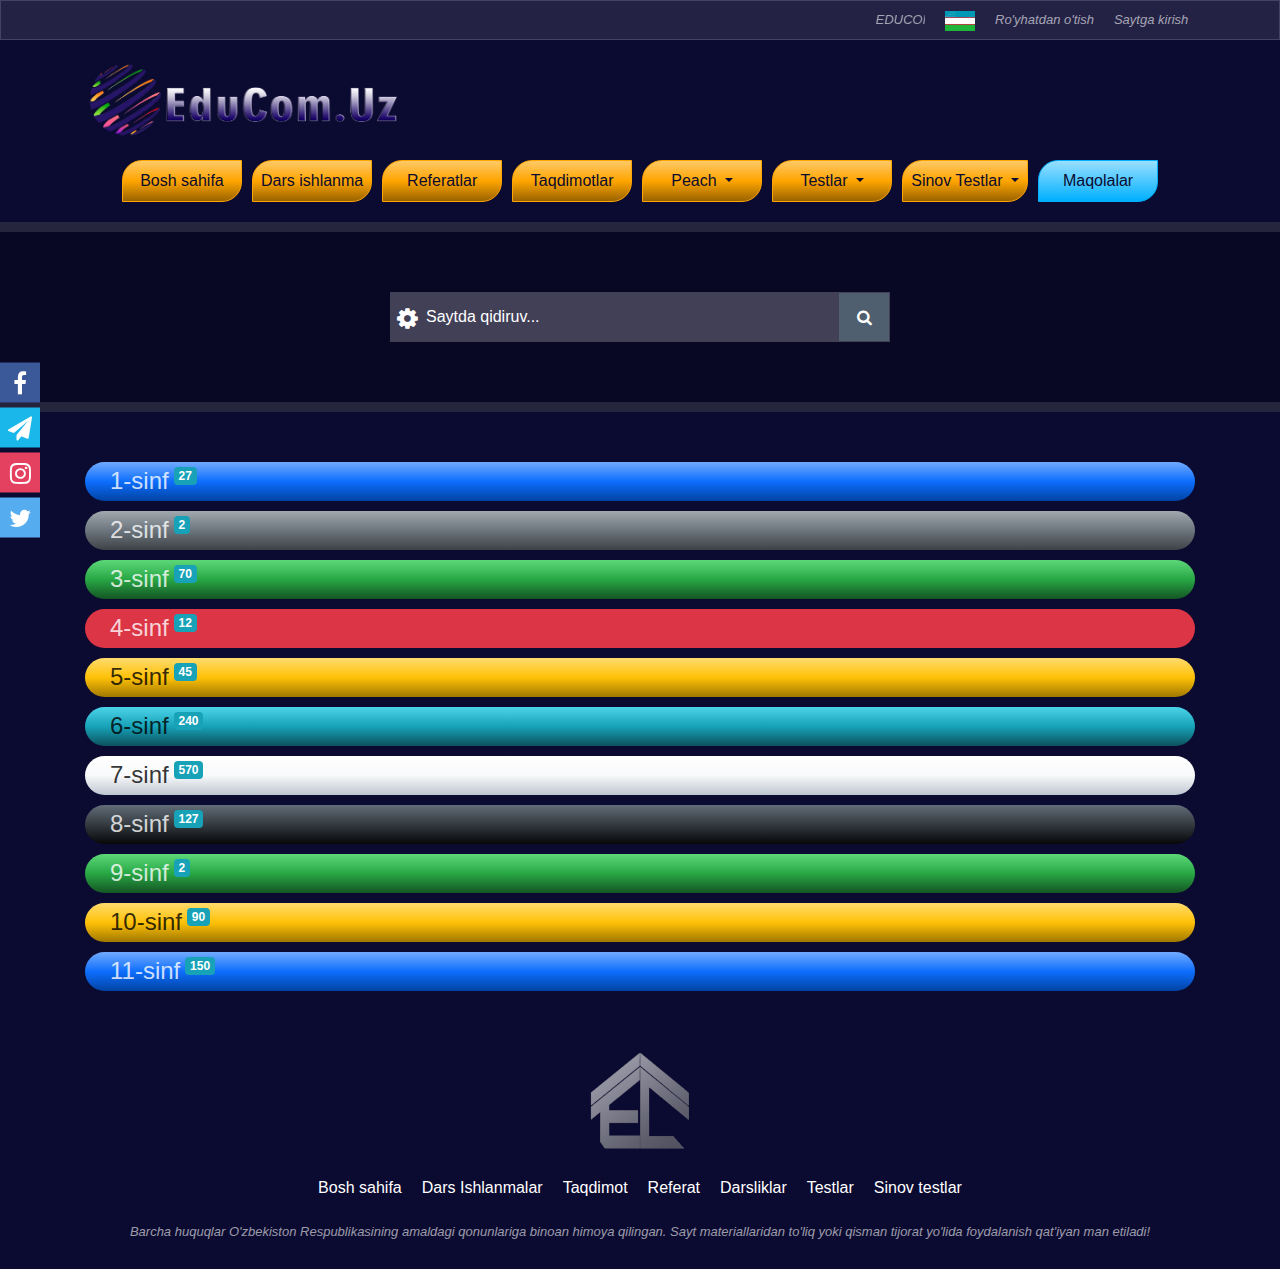
<file: lessons.html>
<!DOCTYPE html>
<html lang="en">

<head>
  <meta charset="UTF-8" />
  <meta http-equiv="X-UA-Compatible" content="IE=edge" />
  <meta name="viewport" content="width=device-width, initial-scale=1.0" />
  <title>Lessons</title>
  <link rel="stylesheet" href="./css/font-awesome.css" />
  <link rel="stylesheet" href="./css/bootstrap.min.css" />
  <link rel="stylesheet" href="./css/main.css" />
</head>

<body>
  <div class="page">
         <!-- header-top -->
    <header class="header-top">
      <div class="container">
        <marquee class="header-top__marque">
          EDUCOM.UZ saytiga xush kelibsiz!
        </marquee>
        <!-- <p class="header-top__left">
                
                    
                </p> -->

        <div class="header-top__lang">
          <img src="./img/jpg/flag-uzb.jpg" alt="uzb" />
          <div class="header-top__lang-drop">
            <a class="dropdown-item" href="#">
              <img src="./img/jpg/flag-rus.jpg" alt="rus" />
              Russian
            </a>
            <a class="dropdown-item" href="#">
              <img src="./img/jpg/flag-rus.jpg" alt="rus" />
              Ingliz
            </a>
            <p></p>
          </div>
        </div>

        <div class="header-top__auth">
          <a href="./registration.html" class="header-top__auth-reg">Ro'yhatdan o'tish</a>
          <a href="./login.html" class="header-top__auth-login">Saytga kirish</a>
        </div>
      </div>
    </header>
    <!-- /header-top -->

    <!-- header-middle banner -->
    <header class="header-middle container">
      <a href="./index.html" class="header-middle__logo">
        <img src="./img/png/logo.png" alt="logo" />
      </a>
      <div class="header-middle__banner">
        <img src="./img/png/banner.png" style="display: none;" alt="banner" />
      </div>
    </header>
    <!-- /header-middle banner -->

    <!-- .header-bottom navbar -->
    <nav class="header-bottom navbar navbar-expand-xl">
      <div class="container">
        <a class="navbar-brand" href="#">
          <img src="./img/png/logo.png" alt="logo" />
        </a>
        <button class="navbar-toggler" type="button" data-toggle="collapse" data-target="#navbarSupportedContent"
          aria-controls="navbarSupportedContent" aria-expanded="false" aria-label="Toggle navigation">
          <i class="fa fa-bars"></i>
        </button>

        <div class="collapse navbar-collapse" id="navbarSupportedContent">
          <ul class="navbar-nav">
            <li class="nav-item active">
              <a class="nav-link" href="./index.html">Bosh sahifa</a>
            </li>
            <li class="nav-item active">
              <a class="nav-link" href="lessons.html">Dars ishlanma</a>
            </li>

            <li class="nav-item active">
              <a class="nav-link" href="./fanlar.html">Referatlar</a>
            </li>

            <li class="nav-item active">
              <a class="nav-link" href="lessons.html">Taqdimotlar</a>
            </li>
            <li class="nav-item dropdown">
              <a class="nav-link dropdown-toggle" href="#" id="navbarDropdown" role="button" data-toggle="dropdown"
                aria-haspopup="true" aria-expanded="false">
                  Peach
              </a>
              <div class="dropdown-menu" aria-labelledby="navbarDropdown">
                <a class="dropdown-item" href="./index.html"><span>Home</span></a>
                <a class="dropdown-item" href="./articles.html"><span>Articles</span></a>
                <a class="dropdown-item" href="./book-nav.html"><span>Book nav</span></a>
                <a class="dropdown-item" href="./fanlar.html"><span>Fanlar</span></a>
                <a class="dropdown-item" href="./forgetpassword.html"><span>Forget Pasword</span></a>
                <a class="dropdown-item" href="./buy-points.html"><span>Buy Points</span></a>
                <a class="dropdown-item" href="./lessons-views.html"><span>Lessons views</span></a>
                <a class="dropdown-item" href="./lessons.html"><span>Lessons</span></a>
                <a class="dropdown-item" href="./registration.html"><span>registration</span></a>
                <a class="dropdown-item" href="./test copy.html"><span>test</span></a>
                <a class="dropdown-item" href="./user.html"><span>user</span></a>
                <a class="dropdown-item" href="./index.html"><span>Index</span></a>

              </div>
            </li>
            <li class="nav-item dropdown">
              <a class="nav-link dropdown-toggle" href="#" id="navbarDropdown" role="button" data-toggle="dropdown"
                aria-haspopup="true" aria-expanded="false">
                Testlar
              </a>
              <div class="dropdown-menu" aria-labelledby="navbarDropdown">
                <a class="dropdown-item" href="./lessons.html"><span>Ona tili</span></a>
                <a class="dropdown-item" href="./lessons.html"><span>Matematika</span></a>
                <a class="dropdown-item" href="./lessons.html"><span>Rus tili</span></a>
                <a class="dropdown-item" href="./lessons.html"><span>Ingliz tili</span></a>
              </div>
            </li>

            <li class="nav-item dropdown">
              <a class="nav-link dropdown-toggle" href="#" id="navbarDropdown" role="button" data-toggle="dropdown"
                aria-haspopup="true" aria-expanded="false">
                Sinov Testlar
              </a>
              <div class="dropdown-menu" aria-labelledby="navbarDropdown">
                <a class="dropdown-item" href="./test copy.html"><span>Test Jaroyiga tayyormisiz  </span></a>
              
              </div>
            </li>
           
            <!-- <li class="nav-item active disabled">
              <a class="nav-link " href="./articles.html">Maqolalar</a>
            </li> -->
<!--       
            <li class="nav-item dropdown">
              <a class="nav-link dropdown-toggle" href="#" id="navbarDropdown" role="button" data-toggle="dropdown"
                aria-haspopup="true" aria-expanded="false">
                Fanlar
              </a>
              <div class="dropdown-menu" aria-labelledby="navbarDropdown">
                <a class="dropdown-item" href="#"><span>Ona tili</span></a>
                <a class="dropdown-item" href="#"><span>Matematika</span></a>
                <a class="dropdown-item" href="#"><span>Rus tili</span></a>
                <a class="dropdown-item" href="#"><span>Ingliz tili</span></a>
              </div>
            </li> -->

            <!-- <li class="nav-item dropdown">
              <a class="nav-link dropdown-toggle" href="#" id="navbarDropdown" role="button" data-toggle="dropdown"
                aria-haspopup="true" aria-expanded="false">
                Sinflar
              </a>
              <div class="dropdown-menu" aria-labelledby="navbarDropdown">
                <a class="dropdown-item" href="#"><span>1-sinf</span></a>
                <a class="dropdown-item" href="#"><span>2-sinf</span></a>
                <a class="dropdown-item" href="#"><span>3-sinf</span></a>
                <a class="dropdown-item" href="#"><span>4-sinf</span></a>
                <a class="dropdown-item" href="#"><span>5-sinf</span></a>
                <a class="dropdown-item" href="#"><span>6-sinf</span></a>
                <a class="dropdown-item" href="#"><span>7-sinf</span></a>
                <a class="dropdown-item" href="#"><span>8-sinf</span></a>
                <a class="dropdown-item" href="#"><span>9-sinf</span></a>
                <a class="dropdown-item" href="#"><span>10-sinf</span></a>
                <a class="dropdown-item" href="#"><span>11-sinf</span></a>
              </div>
            </li> -->
            <li class="nav-item nav-item-single">
              <a class="nav-link " href="./articles.html">Maqolalar</a>
            </li>

            
          </ul>
        </div>
      </div>
    </nav>
    <!-- /.header-bottom navbar -->

    <!-- serach-block -->
    <div class="header-search">
      <form action="test.html" class="header-search__form">
        <i class="fa fa-cog fa-spin header-search__form-icon"></i>
        <input class="header-search__form-search" placeholder="Saytda qidiruv..." type="text" name="qidiruv" />
        <button class="header-search__form-reset" type="reset">
          <i class="fa fa-remove"></i>
        </button>
        <button class="header-search__form-submit" type="submit">
          <i class="fa fa-search"></i>
        </button>

        <div class="header-search__form-toolTop">
          <span class="remove">&times;</span>
          1. <span class="highlight">Sozlov tugmasini</span> bosib qaysi
          bo'limdan qidirishni tanlang.
          <br />
          2. Qidirilayotgan ma'lumotni
          <span class="highlight">kalit so'zini</span>
          kiriting
        </div>

        <ul class="header-search__form-toolCog">
          <span class="remove">&times;</span>
          <li>
            Dars ishlanmalar bo'limida qidiruv<i class="fa fa-square-o"></i>
            <input type="checkbox" hidden>
          </li>
          <li>Referatlar bo'limida qidiruv<i class="fa fa-square-o"></i>
            <input type="checkbox" hidden>
          </li>
          <li>Taqdimotlar bo'limida qidiruv<i class="fa fa-square-o"></i>
            <input type="checkbox" hidden>
          </li>
          <li>IELTS bo'limida qidiruv<i class="fa fa-square-o"></i>
            <input type="checkbox" hidden>
          </li>
          <li>Kitoblar bo'limida qidiruv<i class="fa fa-square-o"></i>
            <input type="checkbox" hidden>
          </li>
        </ul>
      </form>
    </div>
    <!-- /serach-block -->
    
    <!-- home-plans -->
    <div class="lessons">
      <div class="container">
        <ul class="lessons__wrapper">
          <li class="lessons__item"><a href="lessons-single.html">1-sinf</a><span
              class="badge badge-info ">27</span></li>
          <li class="lessons__item"><a href="lessons-single.html">2-sinf</a><span class="badge badge-info ">2</span>
          </li>
          <li class="lessons__item"><a href="lessons-single.html">3-sinf</a><span class="badge badge-info ">70</span>
          </li>
          <li class="lessons__item"><a href="lessons-single.html">4-sinf</a><span class="badge badge-info ">12</span>
          </li>
          <li class="lessons__item"><a href="lessons-single.html">5-sinf</a><span class="badge badge-info ">45</span>
          </li>
          <li class="lessons__item"><a href="lessons-single.html">6-sinf</a><span class="badge badge-info ">240</span>
          </li>
          <li class="lessons__item"><a href="lessons-single.html">7-sinf</a><span class="badge badge-info ">570</span>
          </li>
          <li class="lessons__item"><a href="lessons-single.html">8-sinf</a><span class="badge badge-info ">127</span>
          </li>
          <li class="lessons__item"><a href="lessons-single.html">9-sinf</a><span class="badge badge-info ">2</span>
          </li>
          <li class="lessons__item"><a href="lessons-single.html">10-sinf</a><span class="badge badge-info">90</span>
          </li>
          <li class="lessons__item"><a href="lessons-single.html">11-sinf</a><span class="badge badge-info">150</span>
          </li>
        </ul>
      </div>
    </div>
    <!-- /home-plans -->

    <!-- footer -->
    <footer class="footer">
      <div class="container">
        <a href="#" class="footer__logo">
          <img src="./img/png/footer-logo.png" alt="footer-logo">
        </a>
        <ul class="footer__menu">
          <li class="footer__menu-item">
            <a href="#" class="footer__menu-link">Bosh sahifa</a>
          </li>
          <li class="footer__menu-item">
            <a href="#" class="footer__menu-link">Dars Ishlanmalar</a>
          </li>
          <li class="footer__menu-item">
            <a href="#" class="footer__menu-link">Taqdimot</a>
          </li>
          <li class="footer__menu-item">
            <a href="#" class="footer__menu-link">Referat</a>
          </li>
          <li class="footer__menu-item">
            <a href="#" class="footer__menu-link">Darsliklar</a>
          </li>
          <li class="footer__menu-item">
            <a href="#" class="footer__menu-link">Testlar</a>
          </li>
          <li class="footer__menu-item">
            <a href="#" class="footer__menu-link">Sinov testlar</a>
          </li>
        </ul>
        <p class="footer__text">Barcha huquqlar O'zbekiston Respublikasining amaldagi qonunlariga binoan himoya qilingan. Sayt materiallaridan to'liq yoki qisman tijorat yo'lida foydalanish qat'iyan man etiladi!</p>
      </div>
    </footer>
    <!-- /footer -->

  </div>

  <ul class="socials">
    <li class="socials__item" data-social-title="facebook">
      <a href="#" class="socials__link">
        <i class="fa fa-facebook"></i>
      </a>
    </li>
    <li class="socials__item" data-social-title="Telegram">
      <a href="#" class="socials__link">
        <i class="fa fa-send"></i>
      </a>
    </li>
    <li class="socials__item" data-social-title="Instagram">
      <a href="#" class="socials__link">
        <i class="fa fa-instagram"></i>
      </a>
    </li>
    <li class="socials__item" data-social-title="Twitter">
      <a href="#" class="socials__link">
        <i class="fa fa-twitter"></i>
      </a>
    </li>
  </ul>

  <script src="./js/jQuery-3.4.1.js"></script>
  <script src="./js/bootstrap.min.js"></script>
  <script src="./js/index.js"></script>
</body>

</html>
</file>
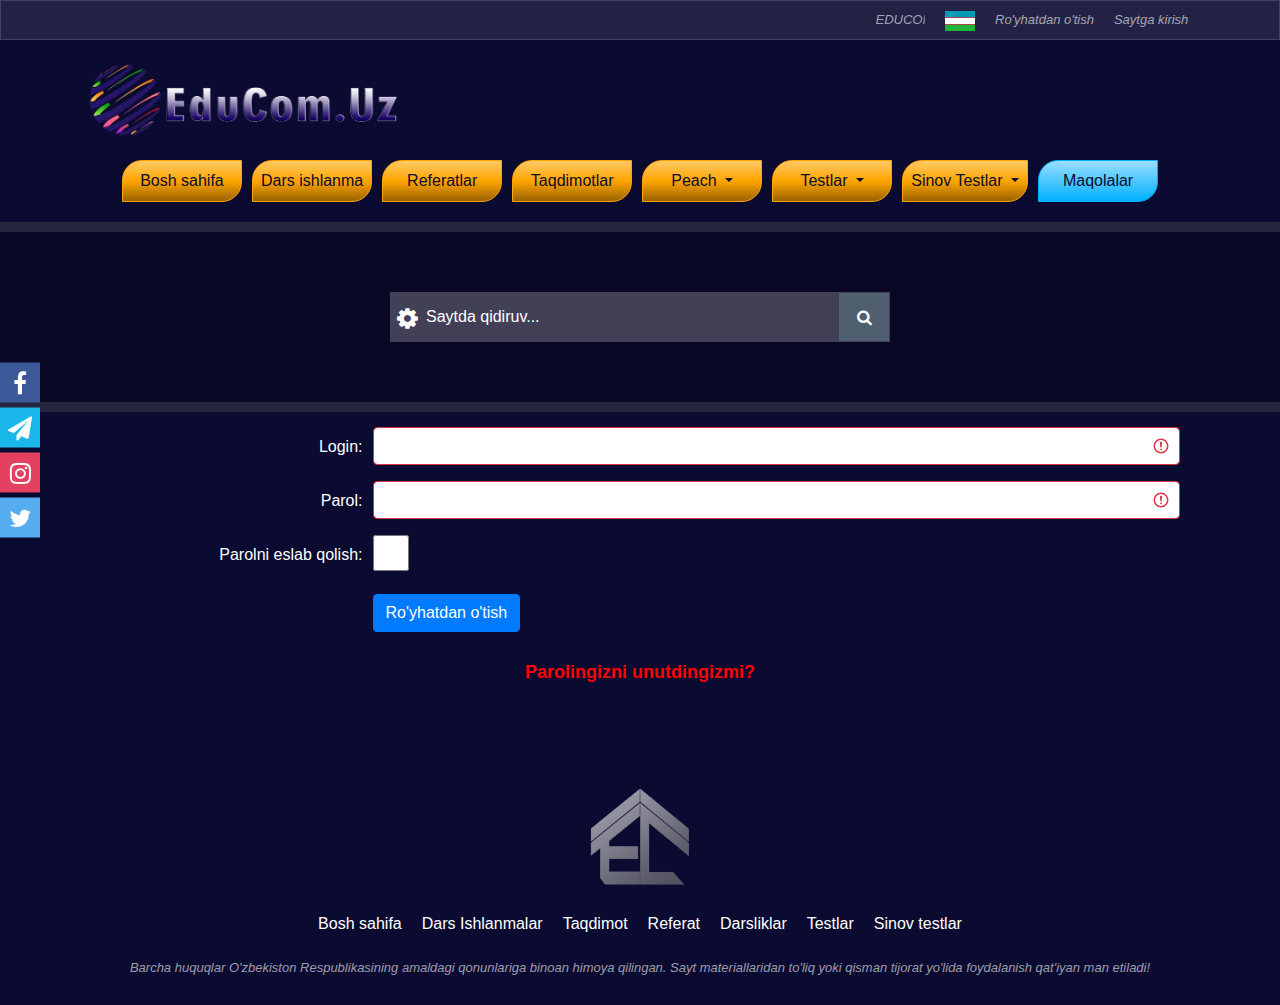
<file: login.html>
<!DOCTYPE html>
<html lang="en">

<head>
  <meta charset="UTF-8" />
  <meta http-equiv="X-UA-Compatible" content="IE=edge" />
  <meta name="viewport" content="width=device-width, initial-scale=1.0" />
  <title>Home page</title>
  <link rel="stylesheet" href="./css/font-awesome.css" />
  <link rel="stylesheet" href="./css/bootstrap.min.css" />
  <link rel="stylesheet" href="./css/main.css" />
</head>

<body>
  <div class="page">
        <!-- header-top -->
        <header class="header-top">
          <div class="container">
            <marquee class="header-top__marque">
              EDUCOM.UZ saytiga xush kelibsiz!
            </marquee>
            <!-- <p class="header-top__left">
                    
                        
                    </p> -->
    
            <div class="header-top__lang">
              <img src="./img/jpg/flag-uzb.jpg" alt="uzb" />
              <div class="header-top__lang-drop">
                <a class="dropdown-item" href="#">
                  <img src="./img/jpg/flag-rus.jpg" alt="rus" />
                  Russian
                </a>
                <a class="dropdown-item" href="#">
                  <img src="./img/jpg/flag-rus.jpg" alt="rus" />
                  Ingliz
                </a>
                <p></p>
              </div>
            </div>
    
            <div class="header-top__auth">
              <a href="./registration.html" class="header-top__auth-reg">Ro'yhatdan o'tish</a>
              <a href="./login.html" class="header-top__auth-login">Saytga kirish</a>
            </div>
          </div>
        </header>
        <!-- /header-top -->
    
        <!-- header-middle banner -->
        <header class="header-middle container">
          <a href="./index.html" class="header-middle__logo">
            <img src="./img/png/logo.png" alt="logo" />
          </a>
          <div class="header-middle__banner">
            <img src="./img/png/banner.png" style="display: none;" alt="banner" />
          </div>
        </header>
        <!-- /header-middle banner -->
    
        <!-- .header-bottom navbar -->
        <nav class="header-bottom navbar navbar-expand-xl">
          <div class="container">
            <a class="navbar-brand" href="#">
              <img src="./img/png/logo.png" alt="logo" />
            </a>
            <button class="navbar-toggler" type="button" data-toggle="collapse" data-target="#navbarSupportedContent"
              aria-controls="navbarSupportedContent" aria-expanded="false" aria-label="Toggle navigation">
              <i class="fa fa-bars"></i>
            </button>
    
            <div class="collapse navbar-collapse" id="navbarSupportedContent">
              <ul class="navbar-nav">
                <li class="nav-item active">
                  <a class="nav-link" href="./index.html">Bosh sahifa</a>
                </li>
                <li class="nav-item active">
                  <a class="nav-link" href="lessons.html">Dars ishlanma</a>
                </li>
    
                <li class="nav-item active">
                  <a class="nav-link" href="./fanlar.html">Referatlar</a>
                </li>
    
                <li class="nav-item active">
                  <a class="nav-link" href="lessons.html">Taqdimotlar</a>
                </li>
                <li class="nav-item dropdown">
                  <a class="nav-link dropdown-toggle" href="#" id="navbarDropdown" role="button" data-toggle="dropdown"
                    aria-haspopup="true" aria-expanded="false">
                      Peach
                  </a>
                  <div class="dropdown-menu" aria-labelledby="navbarDropdown">
                    <a class="dropdown-item" href="./index.html"><span>Home</span></a>
                    <a class="dropdown-item" href="./articles.html"><span>Articles</span></a>
                    <a class="dropdown-item" href="./book-nav.html"><span>Book nav</span></a>
                    <a class="dropdown-item" href="./fanlar.html"><span>Fanlar</span></a>
                    <a class="dropdown-item" href="./forgetpassword.html"><span>Forget Pasword</span></a>
                    <a class="dropdown-item" href="./buy-points.html"><span>Buy Points</span></a>
                    <a class="dropdown-item" href="./lessons-views.html"><span>Lessons views</span></a>
                    <a class="dropdown-item" href="./lessons.html"><span>Lessons</span></a>
                    <a class="dropdown-item" href="./registration.html"><span>registration</span></a>
                    <a class="dropdown-item" href="./test copy.html"><span>test</span></a>
                    <a class="dropdown-item" href="./user.html"><span>user</span></a>
                    <a class="dropdown-item" href="./index.html"><span>Index</span></a>
    
                  </div>
                </li>
                <li class="nav-item dropdown">
                  <a class="nav-link dropdown-toggle" href="#" id="navbarDropdown" role="button" data-toggle="dropdown"
                    aria-haspopup="true" aria-expanded="false">
                    Testlar
                  </a>
                  <div class="dropdown-menu" aria-labelledby="navbarDropdown">
                    <a class="dropdown-item" href="./lessons.html"><span>Ona tili</span></a>
                    <a class="dropdown-item" href="./lessons.html"><span>Matematika</span></a>
                    <a class="dropdown-item" href="./lessons.html"><span>Rus tili</span></a>
                    <a class="dropdown-item" href="./lessons.html"><span>Ingliz tili</span></a>
                  </div>
                </li>
    
                <li class="nav-item dropdown">
                  <a class="nav-link dropdown-toggle" href="#" id="navbarDropdown" role="button" data-toggle="dropdown"
                    aria-haspopup="true" aria-expanded="false">
                    Sinov Testlar
                  </a>
                  <div class="dropdown-menu" aria-labelledby="navbarDropdown">
                    <a class="dropdown-item" href="./test copy.html"><span>Test Jaroyiga tayyormisiz  </span></a>
                  
                  </div>
                </li>
               
                <!-- <li class="nav-item active disabled">
                  <a class="nav-link " href="./articles.html">Maqolalar</a>
                </li> -->
    <!--       
                <li class="nav-item dropdown">
                  <a class="nav-link dropdown-toggle" href="#" id="navbarDropdown" role="button" data-toggle="dropdown"
                    aria-haspopup="true" aria-expanded="false">
                    Fanlar
                  </a>
                  <div class="dropdown-menu" aria-labelledby="navbarDropdown">
                    <a class="dropdown-item" href="#"><span>Ona tili</span></a>
                    <a class="dropdown-item" href="#"><span>Matematika</span></a>
                    <a class="dropdown-item" href="#"><span>Rus tili</span></a>
                    <a class="dropdown-item" href="#"><span>Ingliz tili</span></a>
                  </div>
                </li> -->
    
                <!-- <li class="nav-item dropdown">
                  <a class="nav-link dropdown-toggle" href="#" id="navbarDropdown" role="button" data-toggle="dropdown"
                    aria-haspopup="true" aria-expanded="false">
                    Sinflar
                  </a>
                  <div class="dropdown-menu" aria-labelledby="navbarDropdown">
                    <a class="dropdown-item" href="#"><span>1-sinf</span></a>
                    <a class="dropdown-item" href="#"><span>2-sinf</span></a>
                    <a class="dropdown-item" href="#"><span>3-sinf</span></a>
                    <a class="dropdown-item" href="#"><span>4-sinf</span></a>
                    <a class="dropdown-item" href="#"><span>5-sinf</span></a>
                    <a class="dropdown-item" href="#"><span>6-sinf</span></a>
                    <a class="dropdown-item" href="#"><span>7-sinf</span></a>
                    <a class="dropdown-item" href="#"><span>8-sinf</span></a>
                    <a class="dropdown-item" href="#"><span>9-sinf</span></a>
                    <a class="dropdown-item" href="#"><span>10-sinf</span></a>
                    <a class="dropdown-item" href="#"><span>11-sinf</span></a>
                  </div>
                </li> -->
                <li class="nav-item nav-item-single">
                  <a class="nav-link " href="./articles.html">Maqolalar</a>
                </li>
    
                
              </ul>
            </div>
          </div>
        </nav>
        <!-- /.header-bottom navbar -->
    
        <!-- serach-block -->
        <div class="header-search">
          <form action="test.html" class="header-search__form">
            <i class="fa fa-cog fa-spin header-search__form-icon"></i>
            <input class="header-search__form-search" placeholder="Saytda qidiruv..." type="text" name="qidiruv" />
            <button class="header-search__form-reset" type="reset">
              <i class="fa fa-remove"></i>
            </button>
            <button class="header-search__form-submit" type="submit">
              <i class="fa fa-search"></i>
            </button>
    
            <div class="header-search__form-toolTop">
              <span class="remove">&times;</span>
              1. <span class="highlight">Sozlov tugmasini</span> bosib qaysi
              bo'limdan qidirishni tanlang.
              <br />
              2. Qidirilayotgan ma'lumotni
              <span class="highlight">kalit so'zini</span>
              kiriting
            </div>
    
            <ul class="header-search__form-toolCog">
              <span class="remove">&times;</span>
              <li>
                Dars ishlanmalar bo'limida qidiruv<i class="fa fa-square-o"></i>
                <input type="checkbox" hidden>
              </li>
              <li>Referatlar bo'limida qidiruv<i class="fa fa-square-o"></i>
                <input type="checkbox" hidden>
              </li>
              <li>Taqdimotlar bo'limida qidiruv<i class="fa fa-square-o"></i>
                <input type="checkbox" hidden>
              </li>
              <li>IELTS bo'limida qidiruv<i class="fa fa-square-o"></i>
                <input type="checkbox" hidden>
              </li>
              <li>Kitoblar bo'limida qidiruv<i class="fa fa-square-o"></i>
                <input type="checkbox" hidden>
              </li>
            </ul>
          </form>
        </div>
        <!-- /serach-block -->
        
    <!-- registration -->
    <div class="registration">
      <div class="container">
        <div class="registration__inner">
          <form class="was-validated registration-tel-form">
            <div class="form-row mb-3">
              <div class="col-12 col-md-4 col-lg-3 text-md-right">
                <label for="userLogin">Login:</label>
              </div>
              <div class="col-12 col-md-8 col-lg-9">
                <input type="text" class="form-control" id="userLogin" required>
              </div>
            </div>
            <div class="form-row mb-3">
              <div class="col-12 col-md-4 col-lg-3 text-md-right">
                <label for="userPass">Parol:</label>
              </div>
              <div class="col-12 col-md-8 col-lg-9">
                <input type="password" class="form-control" id="userPass" required>
              </div>
            </div>
            <div class="form-row  mb-3">
              <div class="col-12 col-md-4 col-lg-3 text-md-right">
                <label for="userCheck">Parolni eslab qolish:</label>
              </div>
              <div class="col-12 col-md-8 col-lg-9">
                <input type="checkbox" id="userCheck" required>
              </div>
            </div>
            <div class="form-row">
              <div class="col-md-4 col-lg-3"></div>
              <div class="col-md-8 col-lg-9">
                <button class="btn btn-primary" type="submit">Ro'yhatdan o'tish</button>
              </div>
            </div>
          </form>
          <a href="forgetpassword.html" class="registration-email-form__link">Parolingizni unutdingizmi?</a>
        </div>
      </div>
    </div>
    <!-- /registration -->

    <!-- footer -->
    <footer class="footer">
      <div class="container">
        <a href="#" class="footer__logo">
          <img src="./img/png/footer-logo.png" alt="footer-logo">
        </a>
        <ul class="footer__menu">
          <li class="footer__menu-item">
            <a href="#" class="footer__menu-link">Bosh sahifa</a>
          </li>
          <li class="footer__menu-item">
            <a href="#" class="footer__menu-link">Dars Ishlanmalar</a>
          </li>
          <li class="footer__menu-item">
            <a href="#" class="footer__menu-link">Taqdimot</a>
          </li>
          <li class="footer__menu-item">
            <a href="#" class="footer__menu-link">Referat</a>
          </li>
          <li class="footer__menu-item">
            <a href="#" class="footer__menu-link">Darsliklar</a>
          </li>
          <li class="footer__menu-item">
            <a href="#" class="footer__menu-link">Testlar</a>
          </li>
          <li class="footer__menu-item">
            <a href="#" class="footer__menu-link">Sinov testlar</a>
          </li>
        </ul>
        <p class="footer__text">Barcha huquqlar O'zbekiston Respublikasining amaldagi qonunlariga binoan himoya qilingan. Sayt materiallaridan to'liq yoki qisman tijorat yo'lida foydalanish qat'iyan man etiladi!</p>
      </div>
    </footer>
    <!-- /footer -->

  </div>

  <ul class="socials">
    <li class="socials__item" data-social-title="facebook">
      <a href="#" class="socials__link">
        <i class="fa fa-facebook"></i>
      </a>
    </li>
    <li class="socials__item" data-social-title="Telegram">
      <a href="#" class="socials__link">
        <i class="fa fa-send"></i>
      </a>
    </li>
    <li class="socials__item" data-social-title="Instagram">
      <a href="#" class="socials__link">
        <i class="fa fa-instagram"></i>
      </a>
    </li>
    <li class="socials__item" data-social-title="Twitter">
      <a href="#" class="socials__link">
        <i class="fa fa-twitter"></i>
      </a>
    </li>
  </ul>

  <script src="./js/jQuery-3.4.1.js"></script>
  <script src="./js/jquery.inputmask.js"></script>
  <script src="./js/bootstrap.min.js"></script>
  <script src="./js/index.js"></script>
</body>

</html>
</file>
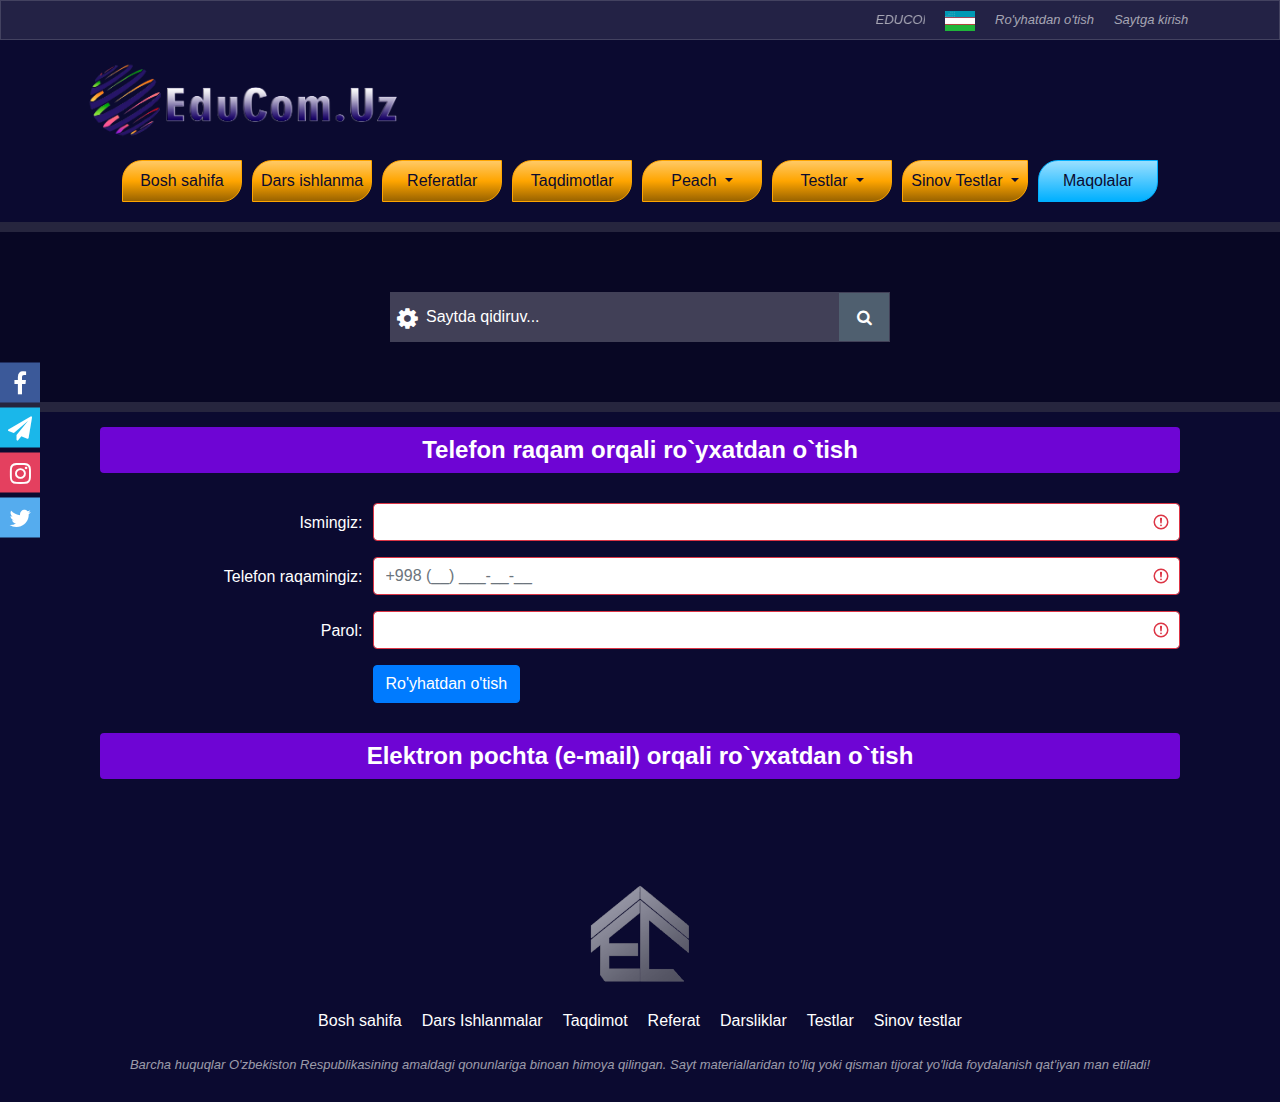
<file: registration.html>
<!DOCTYPE html>
<html lang="en">

<head>
  <meta charset="UTF-8" />
  <meta http-equiv="X-UA-Compatible" content="IE=edge" />
  <meta name="viewport" content="width=device-width, initial-scale=1.0" />
  <title>Home page</title>
  <link rel="stylesheet" href="./css/font-awesome.css" />
  <link rel="stylesheet" href="./css/bootstrap.min.css" />
  <link rel="stylesheet" href="./css/main.css" />
</head>

<body>
  <div class="page">
      <!-- header-top -->
      <header class="header-top">
        <div class="container">
          <marquee class="header-top__marque">
            EDUCOM.UZ saytiga xush kelibsiz!
          </marquee>
          <!-- <p class="header-top__left">
                  
                      
                  </p> -->
  
          <div class="header-top__lang">
            <img src="./img/jpg/flag-uzb.jpg" alt="uzb" />
            <div class="header-top__lang-drop">
              <a class="dropdown-item" href="#">
                <img src="./img/jpg/flag-rus.jpg" alt="rus" />
                Russian
              </a>
              <a class="dropdown-item" href="#">
                <img src="./img/jpg/flag-rus.jpg" alt="rus" />
                Ingliz
              </a>
              <p></p>
            </div>
          </div>
  
          <div class="header-top__auth">
            <a href="./registration.html" class="header-top__auth-reg">Ro'yhatdan o'tish</a>
            <a href="./login.html" class="header-top__auth-login">Saytga kirish</a>
          </div>
        </div>
      </header>
      <!-- /header-top -->
  
      <!-- header-middle banner -->
      <header class="header-middle container">
        <a href="./index.html" class="header-middle__logo">
          <img src="./img/png/logo.png" alt="logo" />
        </a>
        <div class="header-middle__banner">
          <img src="./img/png/banner.png" style="display: none;" alt="banner" />
        </div>
      </header>
      <!-- /header-middle banner -->
  
      <!-- .header-bottom navbar -->
      <nav class="header-bottom navbar navbar-expand-xl">
        <div class="container">
          <a class="navbar-brand" href="#">
            <img src="./img/png/logo.png" alt="logo" />
          </a>
          <button class="navbar-toggler" type="button" data-toggle="collapse" data-target="#navbarSupportedContent"
            aria-controls="navbarSupportedContent" aria-expanded="false" aria-label="Toggle navigation">
            <i class="fa fa-bars"></i>
          </button>
  
          <div class="collapse navbar-collapse" id="navbarSupportedContent">
            <ul class="navbar-nav">
              <li class="nav-item active">
                <a class="nav-link" href="./index.html">Bosh sahifa</a>
              </li>
              <li class="nav-item active">
                <a class="nav-link" href="lessons.html">Dars ishlanma</a>
              </li>
  
              <li class="nav-item active">
                <a class="nav-link" href="./fanlar.html">Referatlar</a>
              </li>
  
              <li class="nav-item active">
                <a class="nav-link" href="lessons.html">Taqdimotlar</a>
              </li>
              <li class="nav-item dropdown">
                <a class="nav-link dropdown-toggle" href="#" id="navbarDropdown" role="button" data-toggle="dropdown"
                  aria-haspopup="true" aria-expanded="false">
                    Peach
                </a>
                <div class="dropdown-menu" aria-labelledby="navbarDropdown">
                  <a class="dropdown-item" href="./index.html"><span>Home</span></a>
                  <a class="dropdown-item" href="./articles.html"><span>Articles</span></a>
                  <a class="dropdown-item" href="./book-nav.html"><span>Book nav</span></a>
                  <a class="dropdown-item" href="./fanlar.html"><span>Fanlar</span></a>
                  <a class="dropdown-item" href="./forgetpassword.html"><span>Forget Pasword</span></a>
                  <a class="dropdown-item" href="./buy-points.html"><span>Buy Points</span></a>
                  <a class="dropdown-item" href="./lessons-views.html"><span>Lessons views</span></a>
                  <a class="dropdown-item" href="./lessons.html"><span>Lessons</span></a>
                  <a class="dropdown-item" href="./registration.html"><span>registration</span></a>
                  <a class="dropdown-item" href="./test copy.html"><span>test</span></a>
                  <a class="dropdown-item" href="./user.html"><span>user</span></a>
                  <a class="dropdown-item" href="./index.html"><span>Index</span></a>
  
                </div>
              </li>
              <li class="nav-item dropdown">
                <a class="nav-link dropdown-toggle" href="#" id="navbarDropdown" role="button" data-toggle="dropdown"
                  aria-haspopup="true" aria-expanded="false">
                  Testlar
                </a>
                <div class="dropdown-menu" aria-labelledby="navbarDropdown">
                  <a class="dropdown-item" href="./lessons.html"><span>Ona tili</span></a>
                  <a class="dropdown-item" href="./lessons.html"><span>Matematika</span></a>
                  <a class="dropdown-item" href="./lessons.html"><span>Rus tili</span></a>
                  <a class="dropdown-item" href="./lessons.html"><span>Ingliz tili</span></a>
                </div>
              </li>
  
              <li class="nav-item dropdown">
                <a class="nav-link dropdown-toggle" href="#" id="navbarDropdown" role="button" data-toggle="dropdown"
                  aria-haspopup="true" aria-expanded="false">
                  Sinov Testlar
                </a>
                <div class="dropdown-menu" aria-labelledby="navbarDropdown">
                  <a class="dropdown-item" href="./test copy.html"><span>Test Jaroyiga tayyormisiz  </span></a>
                
                </div>
              </li>
             
              <!-- <li class="nav-item active disabled">
                <a class="nav-link " href="./articles.html">Maqolalar</a>
              </li> -->
  <!--       
              <li class="nav-item dropdown">
                <a class="nav-link dropdown-toggle" href="#" id="navbarDropdown" role="button" data-toggle="dropdown"
                  aria-haspopup="true" aria-expanded="false">
                  Fanlar
                </a>
                <div class="dropdown-menu" aria-labelledby="navbarDropdown">
                  <a class="dropdown-item" href="#"><span>Ona tili</span></a>
                  <a class="dropdown-item" href="#"><span>Matematika</span></a>
                  <a class="dropdown-item" href="#"><span>Rus tili</span></a>
                  <a class="dropdown-item" href="#"><span>Ingliz tili</span></a>
                </div>
              </li> -->
  
              <!-- <li class="nav-item dropdown">
                <a class="nav-link dropdown-toggle" href="#" id="navbarDropdown" role="button" data-toggle="dropdown"
                  aria-haspopup="true" aria-expanded="false">
                  Sinflar
                </a>
                <div class="dropdown-menu" aria-labelledby="navbarDropdown">
                  <a class="dropdown-item" href="#"><span>1-sinf</span></a>
                  <a class="dropdown-item" href="#"><span>2-sinf</span></a>
                  <a class="dropdown-item" href="#"><span>3-sinf</span></a>
                  <a class="dropdown-item" href="#"><span>4-sinf</span></a>
                  <a class="dropdown-item" href="#"><span>5-sinf</span></a>
                  <a class="dropdown-item" href="#"><span>6-sinf</span></a>
                  <a class="dropdown-item" href="#"><span>7-sinf</span></a>
                  <a class="dropdown-item" href="#"><span>8-sinf</span></a>
                  <a class="dropdown-item" href="#"><span>9-sinf</span></a>
                  <a class="dropdown-item" href="#"><span>10-sinf</span></a>
                  <a class="dropdown-item" href="#"><span>11-sinf</span></a>
                </div>
              </li> -->
              <li class="nav-item nav-item-single">
                <a class="nav-link " href="./articles.html">Maqolalar</a>
              </li>
  
              
            </ul>
          </div>
        </div>
      </nav>
      <!-- /.header-bottom navbar -->
  
      <!-- serach-block -->
      <div class="header-search">
        <form action="test.html" class="header-search__form">
          <i class="fa fa-cog fa-spin header-search__form-icon"></i>
          <input class="header-search__form-search" placeholder="Saytda qidiruv..." type="text" name="qidiruv" />
          <button class="header-search__form-reset" type="reset">
            <i class="fa fa-remove"></i>
          </button>
          <button class="header-search__form-submit" type="submit">
            <i class="fa fa-search"></i>
          </button>
  
          <div class="header-search__form-toolTop">
            <span class="remove">&times;</span>
            1. <span class="highlight">Sozlov tugmasini</span> bosib qaysi
            bo'limdan qidirishni tanlang.
            <br />
            2. Qidirilayotgan ma'lumotni
            <span class="highlight">kalit so'zini</span>
            kiriting
          </div>
  
          <ul class="header-search__form-toolCog">
            <span class="remove">&times;</span>
            <li>
              Dars ishlanmalar bo'limida qidiruv<i class="fa fa-square-o"></i>
              <input type="checkbox" hidden>
            </li>
            <li>Referatlar bo'limida qidiruv<i class="fa fa-square-o"></i>
              <input type="checkbox" hidden>
            </li>
            <li>Taqdimotlar bo'limida qidiruv<i class="fa fa-square-o"></i>
              <input type="checkbox" hidden>
            </li>
            <li>IELTS bo'limida qidiruv<i class="fa fa-square-o"></i>
              <input type="checkbox" hidden>
            </li>
            <li>Kitoblar bo'limida qidiruv<i class="fa fa-square-o"></i>
              <input type="checkbox" hidden>
            </li>
          </ul>
        </form>
      </div>
      <!-- /serach-block -->
      
    <!-- registration -->
    <div class="registration">
      <div class="container">
        <div class="registration__inner">
          <h1 class="registration__inner-title">Telefon raqam orqali ro`yxatdan o`tish</h1>
          <form class="was-validated registration-tel-form">
            <div class="form-row mb-3">
              <div class="col-12 col-md-4 col-lg-3 text-md-right">
                <label for="userName">Ismingiz:</label>
              </div>
              <div class="col-12 col-md-8 col-lg-9">
                <input type="text" class="form-control" id="userName" required>
              </div>
            </div>
            <div class="form-row  mb-3">
              <div class="col-12 col-md-4 col-lg-3 text-md-right">
                <label for="userPhone">Telefon raqamingiz:</label>
              </div>
              <div class="col-12 col-md-8 col-lg-9">
                <input type="text" class="form-control tel-number" id="userPhone" placeholder="+998 (__) ___-__-__"
                  required>
              </div>
            </div>
            <div class="form-row mb-3">
              <div class="col-12 col-md-4 col-lg-3 text-md-right">
                <label for="userPass">Parol:</label>
              </div>
              <div class="col-12 col-md-8 col-lg-9">
                <input type="password" class="form-control" id="userPass" required>
              </div>
            </div>
            <div class="form-row">
              <div class="col-md-4 col-lg-3"></div>
              <div class="col-md-8 col-lg-9">
                <button class="btn btn-primary" type="submit">Ro'yhatdan o'tish</button>
              </div>
            </div>
          </form>
          <h1 class="registration__inner-title registration-email-form-title">Elektron pochta (e-mail) orqali ro`yxatdan
            o`tish</h1>
          <form action="" class="was-validated registration-email-form" style="display: none;">
            <a href="#" class="registration-email-form__link">Saytda ro'yxatdan o'tish yo'riqnomasi bilan tanishish
              uchun bu yerga bosing...</a>
            <div class="registration-email-form__inner">
              <div class="form-row">
                <p class="registration__inner-text"><span class="red-star">*</span> Обязательное поле</p>
              </div>
              <div class="form-row mb-3">
                <div class="col-12 col-md-4 col-lg-3 text-md-right">
                  <label for="userLogin">Логин *</label>
                </div>
                <div class="col-12 col-md-8 col-lg-9">
                  <input type="text" class="form-control" id="userLogin" required>
                </div>
              </div>
              <div class="form-row mb-3">
                <div class="col-12 col-md-4 col-lg-3 text-md-right">
                  <label for="userName2">Имя *</label>
                </div>
                <div class="col-12 col-md-8 col-lg-9">
                  <input type="text" class="form-control" id="userName2" required>
                </div>
              </div>
              <div class="form-row mb-3">
                <div class="col-12 col-md-4 col-lg-3 text-md-right">
                  <label for="userSurname">Фамилия *</label>
                </div>
                <div class="col-12 col-md-8 col-lg-9">
                  <input type="text" class="form-control" id="userSurname" required>
                </div>
              </div>
              <div class="form-row mb-3">
                <div class="col-12 col-md-4 col-lg-3 text-md-right">
                  <label for="userEmail">Почта *</label>
                </div>
                <div class="col-12 col-md-8 col-lg-9">
                  <input type="email" class="form-control" id="userEmail" required>
                </div>
              </div>
              <div class="form-row mb-3">
                <div class="col-12 col-md-4 col-lg-3 text-md-right">
                  <label for="userPass2">Пароль *</label>
                </div>
                <div class="col-12 col-md-8 col-lg-9">
                  <input type="password" class="form-control" id="userPass2" required>
                </div>
              </div>
              <div class="form-row">
                <div class="col-md-4 col-lg-3"></div>
                <div class="col-md-8 col-lg-9">
                  <button class="btn btn-primary" type="submit">Ro'yhatdan o'tish</button>
                </div>
              </div>
            </div>
          </form>
        </div>
      </div>
    </div>
    <!-- /registration -->

    <!-- footer -->
    <footer class="footer">
      <div class="container">
        <a href="#" class="footer__logo">
          <img src="./img/png/footer-logo.png" alt="footer-logo">
        </a>
        <ul class="footer__menu">
          <li class="footer__menu-item">
            <a href="#" class="footer__menu-link">Bosh sahifa</a>
          </li>
          <li class="footer__menu-item">
            <a href="#" class="footer__menu-link">Dars Ishlanmalar</a>
          </li>
          <li class="footer__menu-item">
            <a href="#" class="footer__menu-link">Taqdimot</a>
          </li>
          <li class="footer__menu-item">
            <a href="#" class="footer__menu-link">Referat</a>
          </li>
          <li class="footer__menu-item">
            <a href="#" class="footer__menu-link">Darsliklar</a>
          </li>
          <li class="footer__menu-item">
            <a href="#" class="footer__menu-link">Testlar</a>
          </li>
          <li class="footer__menu-item">
            <a href="#" class="footer__menu-link">Sinov testlar</a>
          </li>
        </ul>
        <p class="footer__text">Barcha huquqlar O'zbekiston Respublikasining amaldagi qonunlariga binoan himoya qilingan. Sayt materiallaridan to'liq yoki qisman tijorat yo'lida foydalanish qat'iyan man etiladi!</p>
      </div>
    </footer>
    <!-- /footer -->

  </div>

  <ul class="socials">
    <li class="socials__item" data-social-title="facebook">
      <a href="#" class="socials__link">
        <i class="fa fa-facebook"></i>
      </a>
    </li>
    <li class="socials__item" data-social-title="Telegram">
      <a href="#" class="socials__link">
        <i class="fa fa-send"></i>
      </a>
    </li>
    <li class="socials__item" data-social-title="Instagram">
      <a href="#" class="socials__link">
        <i class="fa fa-instagram"></i>
      </a>
    </li>
    <li class="socials__item" data-social-title="Twitter">
      <a href="#" class="socials__link">
        <i class="fa fa-twitter"></i>
      </a>
    </li>
  </ul>

  <script src="./js/jQuery-3.4.1.js"></script>
  <script src="./js/jquery.inputmask.js"></script>
  <script src="./js/bootstrap.min.js"></script>
  <script src="./js/index.js"></script>
</body>

</html>
</file>
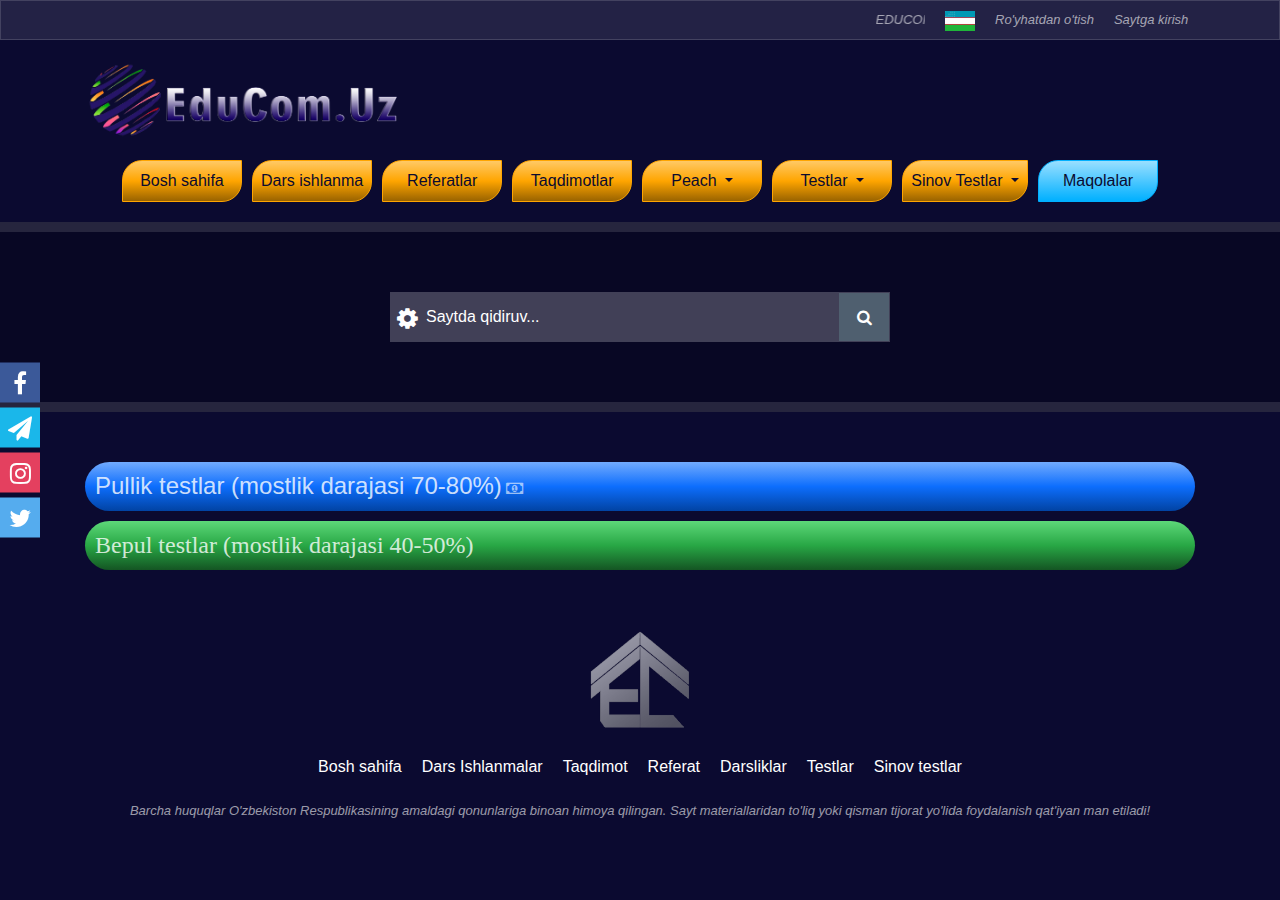
<file: test copy.html>
<!DOCTYPE html>
<html lang="en">

<head>
  <meta charset="UTF-8" />
  <meta http-equiv="X-UA-Compatible" content="IE=edge" />
  <meta name="viewport" content="width=device-width, initial-scale=1.0" />
  <title>Test Page</title>
  <link rel="stylesheet" href="./css/font-awesome.css" />
  <link rel="stylesheet" href="./css/bootstrap.min.css" />
  <link rel="stylesheet" href="./css/main.css" />
</head>

<body>
  <div class="page">
         <!-- header-top -->
    <header class="header-top">
      <div class="container">
        <marquee class="header-top__marque">
          EDUCOM.UZ saytiga xush kelibsiz!
        </marquee>
        <!-- <p class="header-top__left">
                
                    
                </p> -->

        <div class="header-top__lang">
          <img src="./img/jpg/flag-uzb.jpg" alt="uzb" />
          <div class="header-top__lang-drop">
            <a class="dropdown-item" href="#">
              <img src="./img/jpg/flag-rus.jpg" alt="rus" />
              Russian
            </a>
            <a class="dropdown-item" href="#">
              <img src="./img/jpg/flag-rus.jpg" alt="rus" />
              Ingliz
            </a>
            <p></p>
          </div>
        </div>

        <div class="header-top__auth">
          <a href="./registration.html" class="header-top__auth-reg">Ro'yhatdan o'tish</a>
          <a href="./login.html" class="header-top__auth-login">Saytga kirish</a>
        </div>
      </div>
    </header>
    <!-- /header-top -->

    <!-- header-middle banner -->
    <header class="header-middle container">
      <a href="./index.html" class="header-middle__logo">
        <img src="./img/png/logo.png" alt="logo" />
      </a>
      <div class="header-middle__banner">
        <img src="./img/png/banner.png" style="display: none;" alt="banner" />
      </div>
    </header>
    <!-- /header-middle banner -->

    <!-- .header-bottom navbar -->
    <nav class="header-bottom navbar navbar-expand-xl">
      <div class="container">
        <a class="navbar-brand" href="#">
          <img src="./img/png/logo.png" alt="logo" />
        </a>
        <button class="navbar-toggler" type="button" data-toggle="collapse" data-target="#navbarSupportedContent"
          aria-controls="navbarSupportedContent" aria-expanded="false" aria-label="Toggle navigation">
          <i class="fa fa-bars"></i>
        </button>

        <div class="collapse navbar-collapse" id="navbarSupportedContent">
          <ul class="navbar-nav">
            <li class="nav-item active">
              <a class="nav-link" href="./index.html">Bosh sahifa</a>
            </li>
            <li class="nav-item active">
              <a class="nav-link" href="lessons.html">Dars ishlanma</a>
            </li>

            <li class="nav-item active">
              <a class="nav-link" href="./fanlar.html">Referatlar</a>
            </li>

            <li class="nav-item active">
              <a class="nav-link" href="lessons.html">Taqdimotlar</a>
            </li>
            <li class="nav-item dropdown">
              <a class="nav-link dropdown-toggle" href="#" id="navbarDropdown" role="button" data-toggle="dropdown"
                aria-haspopup="true" aria-expanded="false">
                  Peach
              </a>
              <div class="dropdown-menu" aria-labelledby="navbarDropdown">
                <a class="dropdown-item" href="./index.html"><span>Home</span></a>
                <a class="dropdown-item" href="./articles.html"><span>Articles</span></a>
                <a class="dropdown-item" href="./book-nav.html"><span>Book nav</span></a>
                <a class="dropdown-item" href="./fanlar.html"><span>Fanlar</span></a>
                <a class="dropdown-item" href="./forgetpassword.html"><span>Forget Pasword</span></a>
                <a class="dropdown-item" href="./buy-points.html"><span>Buy Points</span></a>
                <a class="dropdown-item" href="./lessons-views.html"><span>Lessons views</span></a>
                <a class="dropdown-item" href="./lessons.html"><span>Lessons</span></a>
                <a class="dropdown-item" href="./registration.html"><span>registration</span></a>
                <a class="dropdown-item" href="./test copy.html"><span>test</span></a>
                <a class="dropdown-item" href="./user.html"><span>user</span></a>
                <a class="dropdown-item" href="./index.html"><span>Index</span></a>

              </div>
            </li>
            <li class="nav-item dropdown">
              <a class="nav-link dropdown-toggle" href="#" id="navbarDropdown" role="button" data-toggle="dropdown"
                aria-haspopup="true" aria-expanded="false">
                Testlar
              </a>
              <div class="dropdown-menu" aria-labelledby="navbarDropdown">
                <a class="dropdown-item" href="./lessons.html"><span>Ona tili</span></a>
                <a class="dropdown-item" href="./lessons.html"><span>Matematika</span></a>
                <a class="dropdown-item" href="./lessons.html"><span>Rus tili</span></a>
                <a class="dropdown-item" href="./lessons.html"><span>Ingliz tili</span></a>
              </div>
            </li>

            <li class="nav-item dropdown">
              <a class="nav-link dropdown-toggle" href="#" id="navbarDropdown" role="button" data-toggle="dropdown"
                aria-haspopup="true" aria-expanded="false">
                Sinov Testlar
              </a>
              <div class="dropdown-menu" aria-labelledby="navbarDropdown">
                <a class="dropdown-item" href="./test copy.html"><span>Test Jaroyiga tayyormisiz  </span></a>
              
              </div>
            </li>
           
            <!-- <li class="nav-item active disabled">
              <a class="nav-link " href="./articles.html">Maqolalar</a>
            </li> -->
<!--       
            <li class="nav-item dropdown">
              <a class="nav-link dropdown-toggle" href="#" id="navbarDropdown" role="button" data-toggle="dropdown"
                aria-haspopup="true" aria-expanded="false">
                Fanlar
              </a>
              <div class="dropdown-menu" aria-labelledby="navbarDropdown">
                <a class="dropdown-item" href="#"><span>Ona tili</span></a>
                <a class="dropdown-item" href="#"><span>Matematika</span></a>
                <a class="dropdown-item" href="#"><span>Rus tili</span></a>
                <a class="dropdown-item" href="#"><span>Ingliz tili</span></a>
              </div>
            </li> -->

            <!-- <li class="nav-item dropdown">
              <a class="nav-link dropdown-toggle" href="#" id="navbarDropdown" role="button" data-toggle="dropdown"
                aria-haspopup="true" aria-expanded="false">
                Sinflar
              </a>
              <div class="dropdown-menu" aria-labelledby="navbarDropdown">
                <a class="dropdown-item" href="#"><span>1-sinf</span></a>
                <a class="dropdown-item" href="#"><span>2-sinf</span></a>
                <a class="dropdown-item" href="#"><span>3-sinf</span></a>
                <a class="dropdown-item" href="#"><span>4-sinf</span></a>
                <a class="dropdown-item" href="#"><span>5-sinf</span></a>
                <a class="dropdown-item" href="#"><span>6-sinf</span></a>
                <a class="dropdown-item" href="#"><span>7-sinf</span></a>
                <a class="dropdown-item" href="#"><span>8-sinf</span></a>
                <a class="dropdown-item" href="#"><span>9-sinf</span></a>
                <a class="dropdown-item" href="#"><span>10-sinf</span></a>
                <a class="dropdown-item" href="#"><span>11-sinf</span></a>
              </div>
            </li> -->
            <li class="nav-item nav-item-single">
              <a class="nav-link " href="./articles.html">Maqolalar</a>
            </li>

            
          </ul>
        </div>
      </div>
    </nav>
    <!-- /.header-bottom navbar -->

    <!-- serach-block -->
    <div class="header-search">
      <form action="test.html" class="header-search__form">
        <i class="fa fa-cog fa-spin header-search__form-icon"></i>
        <input class="header-search__form-search" placeholder="Saytda qidiruv..." type="text" name="qidiruv" />
        <button class="header-search__form-reset" type="reset">
          <i class="fa fa-remove"></i>
        </button>
        <button class="header-search__form-submit" type="submit">
          <i class="fa fa-search"></i>
        </button>

        <div class="header-search__form-toolTop">
          <span class="remove">&times;</span>
          1. <span class="highlight">Sozlov tugmasini</span> bosib qaysi
          bo'limdan qidirishni tanlang.
          <br />
          2. Qidirilayotgan ma'lumotni
          <span class="highlight">kalit so'zini</span>
          kiriting
        </div>

        <ul class="header-search__form-toolCog">
          <span class="remove">&times;</span>
          <li>
            Dars ishlanmalar bo'limida qidiruv<i class="fa fa-square-o"></i>
            <input type="checkbox" hidden>
          </li>
          <li>Referatlar bo'limida qidiruv<i class="fa fa-square-o"></i>
            <input type="checkbox" hidden>
          </li>
          <li>Taqdimotlar bo'limida qidiruv<i class="fa fa-square-o"></i>
            <input type="checkbox" hidden>
          </li>
          <li>IELTS bo'limida qidiruv<i class="fa fa-square-o"></i>
            <input type="checkbox" hidden>
          </li>
          <li>Kitoblar bo'limida qidiruv<i class="fa fa-square-o"></i>
            <input type="checkbox" hidden>
          </li>
        </ul>
      </form>
    </div>
    <!-- /serach-block -->
    
    <!-- text page -->
    <div class="lessons">
      <div class="container">
        <ul class="lessons__wrapper">
          <li style="padding:10px" class="lessons__item"><a target="_blank" href="https://payme.uz/home/main">Pullik testlar (mostlik darajasi 70-80%)</a> <i
              class="fa fa-money"></i></li>
              <li style="padding:10px; display: none; " class="lessons__item"><a target="_blank" href="https://payme.uz/home/main">Pullik testlar (mostlik darajasi 70-80%)</a> <i
                class="fa fa-money"></i></li>
          <li style="padding: 10px;    " class="lessons__item"><a href="#" style="    font-family: ui-serif; " data-modal="user-modal">Bepul testlar (mostlik darajasi 40-50%)</a></li>
        </ul>
      </div>
    </div>
    <!-- /text page -->

    <!-- footer -->
    <footer class="footer">
      <div class="container">
        <a href="#" class="footer__logo">
          <img src="./img/png/footer-logo.png" alt="footer-logo">
        </a>
        <ul class="footer__menu">
          <li class="footer__menu-item">
            <a href="#" class="footer__menu-link">Bosh sahifa</a>
          </li>
          <li class="footer__menu-item">
            <a href="#" class="footer__menu-link">Dars Ishlanmalar</a>
          </li>
          <li class="footer__menu-item">
            <a href="#" class="footer__menu-link">Taqdimot</a>
          </li>
          <li class="footer__menu-item">
            <a href="#" class="footer__menu-link">Referat</a>
          </li>
          <li class="footer__menu-item">
            <a href="#" class="footer__menu-link">Darsliklar</a>
          </li>
          <li class="footer__menu-item">
            <a href="#" class="footer__menu-link">Testlar</a>
          </li>
          <li class="footer__menu-item">
            <a href="#" class="footer__menu-link">Sinov testlar</a>
          </li>
        </ul>
        <p class="footer__text">Barcha huquqlar O'zbekiston Respublikasining amaldagi qonunlariga binoan himoya qilingan. Sayt materiallaridan to'liq yoki qisman tijorat yo'lida foydalanish qat'iyan man etiladi!</p>
      </div>
    </footer>
    <!-- /footer -->

  </div>

  <ul class="socials">
    <li class="socials__item" data-social-title="facebook">
      <a href="#" class="socials__link">
        <i class="fa fa-facebook"></i>
      </a>
    </li>
    <li class="socials__item" data-social-title="Telegram">
      <a href="#" class="socials__link">
        <i class="fa fa-send"></i>
      </a>
    </li>
    <li class="socials__item" data-social-title="Instagram">
      <a href="#" class="socials__link">
        <i class="fa fa-instagram"></i>
      </a>
    </li>
    <li class="socials__item" data-social-title="Twitter">
      <a href="#" class="socials__link">
        <i class="fa fa-twitter"></i>
      </a>
    </li>
  </ul>

  <div class="user-modal">
    <div class="user-modal-remove"></div>
    <div class="user-modal__inner">
      <h1 class="user-modal__title">Form<span>Get</span></h1>
      <form class="user-modal__form">
        <div class="row">
          <div class="col-md-6">
            <div class="inputbox">
              <label for="userModalName" class="user-modal__form-label">Ism: </label>
              <i class="fa fa-user-o"></i>
              <input type="text" id="userModalName" required>
            </div>
            <div class="inputbox">
              <label for="userModalSurname" class="user-modal__form-label">Familya: </label>
              <i class="fa fa-user-o"></i>
              <input type="text" id="userModalSurname" required>
            </div>
            <div class="inputbox">
              <label for="userModalRegion" class="user-modal__form-label">Viloyat: </label>
              <i class="fa fa-user-o"></i>
              <input type="text" id="userModalRegion" required>
            </div>
          </div>
          <div class="col-md-6">
            <div class="inputbox">
              <label for="userModalCoty" class="user-modal__form-label">Shahar(tuman): </label>
              <i class="fa fa-user-o"></i>
              <input type="text" id="userModalCoty" required>
            </div>
            <div class="inputbox">
              <label for="userModalSchool" class="user-modal__form-label">Maktab: </label>
              <i class="fa fa-user-o"></i>
              <input type="text" id="userModalSchool" required>
            </div>
            <div class="inputbox">
              <label for="userModalPredmet" class="user-modal__form-label">Fanlar: </label>
              <i class="fa fa-user-o"></i>
              <select id="userModalPredmet" required>
                <option>Matematika</option>
                <option>informatika</option>
                <option>Adabiyot</option>
              </select>
            </div>
          </div>
        </div>


        <button type="submit" class="btn btn-orange">Kirish</button>

      </form>
    </div>
  </div>

  <script src="./js/jQuery-3.4.1.js"></script>
  <script src="./js/bootstrap.min.js"></script>
  <script src="./js/index.js"></script>
</body>

</html>
</file>
<file: css/main.css>
*::before,
*::after,
* {
  margin: 0;
  padding: 0;
  -webkit-box-sizing: border-box;
          box-sizing: border-box;
  outline: 0 none;
  -webkit-tap-highlight-color: transparent;
}

body {
  font-family: #444;
  font-family: "Helvetica Neue",Helvetica, Arial,sans-serif;
  line-height: 24px;
  background: #0B0a30;
  min-height: 100vh;
  color: rgba(255, 255, 255, 0.6);
}

ul, ol {
  list-style-type: none;
}

a {
  text-decoration: none;
  color: rgba(255, 255, 255, 0.6);
  -webkit-transition: all .3s linear;
  transition: all .3s linear;
}

a:hover {
  text-decoration: none;
  color: white;
}

.center, .socials__item::before, .socials .fa, .header-search__form-submit, .header-search__form-toolTop > .remove, .header-search__form-toolCog > .remove, .header-search__form-toolCog li .fa {
  display: -webkit-box;
  display: -ms-flexbox;
  display: flex;
  -webkit-box-align: center;
      -ms-flex-align: center;
          align-items: center;
  -webkit-box-pack: center;
      -ms-flex-pack: center;
          justify-content: center;
}

.bannerBlock {
  display: block;
  width: 100%;
}

.bannerBlock img {
  width: 100%;
  -o-object-fit: contain;
     object-fit: contain;
}

.btn-orange {
  text-transform: lowercase;
  background: orange;
  color: #fff;
  -webkit-transition: all 0.3s linear !important;
  transition: all 0.3s linear !important;
}

.btn-orange::first-letter {
  text-transform: uppercase;
}

.btn-orange:hover {
  color: #fff;
  background: #faa200;
  -webkit-transform: translateY(-2px);
          transform: translateY(-2px);
  -webkit-box-shadow: 0 5px 10px -5px rgba(0, 0, 0, 0.1);
          box-shadow: 0 5px 10px -5px rgba(0, 0, 0, 0.1);
}

.btn-orange:active, .btn-orange:focus {
  background: #e69500;
}

@-webkit-keyframes circledMenu {
  0% {
    -webkit-transform: rotateX(0);
            transform: rotateX(0);
  }
  100% {
    -webkit-transform: rotateX(360deg);
            transform: rotateX(360deg);
  }
}

@keyframes circledMenu {
  0% {
    -webkit-transform: rotateX(0);
            transform: rotateX(0);
  }
  100% {
    -webkit-transform: rotateX(360deg);
            transform: rotateX(360deg);
  }
}

@-webkit-keyframes fadeUp {
  from {
    opacity: 0;
    -webkit-transform: translateY(50px);
            transform: translateY(50px);
  }
  to {
    opacity: 1;
    -webkit-transform: translateY(0px);
            transform: translateY(0px);
  }
}

@keyframes fadeUp {
  from {
    opacity: 0;
    -webkit-transform: translateY(50px);
            transform: translateY(50px);
  }
  to {
    opacity: 1;
    -webkit-transform: translateY(0px);
            transform: translateY(0px);
  }
}

@-webkit-keyframes fadeDown {
  from {
    opacity: 0;
    -webkit-transform: translateY(-50px);
            transform: translateY(-50px);
  }
  to {
    opacity: 1;
    -webkit-transform: translateY(0px);
            transform: translateY(0px);
  }
}

@keyframes fadeDown {
  from {
    opacity: 0;
    -webkit-transform: translateY(-50px);
            transform: translateY(-50px);
  }
  to {
    opacity: 1;
    -webkit-transform: translateY(0px);
            transform: translateY(0px);
  }
}

@-webkit-keyframes fadeRight {
  from {
    opacity: 0;
    -webkit-transform: translateX(-30px);
            transform: translateX(-30px);
  }
  to {
    opacity: 1;
    -webkit-transform: translateX(0px);
            transform: translateX(0px);
  }
}

@keyframes fadeRight {
  from {
    opacity: 0;
    -webkit-transform: translateX(-30px);
            transform: translateX(-30px);
  }
  to {
    opacity: 1;
    -webkit-transform: translateX(0px);
            transform: translateX(0px);
  }
}

@-webkit-keyframes fadeDownModal {
  from {
    opacity: 0;
    -webkit-transform: translateY(-50vh);
            transform: translateY(-50vh);
  }
  to {
    opacity: 1;
    -webkit-transform: translateY(0px);
            transform: translateY(0px);
  }
}

@keyframes fadeDownModal {
  from {
    opacity: 0;
    -webkit-transform: translateY(-50vh);
            transform: translateY(-50vh);
  }
  to {
    opacity: 1;
    -webkit-transform: translateY(0px);
            transform: translateY(0px);
  }
}

.user-modal {
  position: fixed;
  left: 0;
  top: 0;
  z-index: 30;
  padding: 15px;
  width: 100%;
  max-height: 100vh;
  height: 100vh;
  display: none;
  -webkit-box-align: center;
      -ms-flex-align: center;
          align-items: center;
  -webkit-box-pack: center;
      -ms-flex-pack: center;
          justify-content: center;
  -webkit-animation: fadeDown .5s ease-out 1 forwards;
          animation: fadeDown .5s ease-out 1 forwards;
  overflow-y: auto;
}

.user-modal-remove {
  left: 0;
  top: 0;
  z-index: -1;
  position: absolute;
  height: 100%;
  width: 100%;
  background: rgba(0, 0, 0, 0.8);
}

.user-modal.open {
  display: -webkit-box;
  display: -ms-flexbox;
  display: flex;
}

.user-modal__inner {
  background: white;
  -webkit-box-shadow: 0 0 10px rgba(255, 255, 255, 0.5);
          box-shadow: 0 0 10px rgba(255, 255, 255, 0.5);
  max-width: 700px;
  width: 100%;
  max-height: 100%;
  border-radius: 40px 0;
  padding: 30px;
}

.user-modal__title {
  color: #000;
  font-size: 32px;
  line-height: 1;
  text-align: center;
  padding-bottom: 10px;
  border-bottom: 1px solid #0B0B30;
  margin-bottom: 15px;
}

.user-modal__title span {
  color: orange;
}

.user-modal__form {
  display: -webkit-box;
  display: -ms-flexbox;
  display: flex;
  -webkit-box-align: center;
      -ms-flex-align: center;
          align-items: center;
  -webkit-box-orient: vertical;
  -webkit-box-direction: normal;
      -ms-flex-direction: column;
          flex-direction: column;
}

.user-modal__form .inputbox {
  position: relative;
  margin-bottom: 10px;
  width: 100%;
}

.user-modal__form .inputbox:last-child {
  margin-bottom: 15px;
}

.user-modal__form .inputbox .fa {
  position: absolute;
  left: 10px;
  bottom: 10px;
  z-index: 1;
  color: #000;
  font-size: 20px;
}

.user-modal__form .inputbox label {
  color: #0B0B30;
  font-size: 14px;
  line-height: 1;
  margin: 0;
  padding: 0;
  font-weight: 700;
}

.user-modal__form .inputbox select,
.user-modal__form .inputbox input {
  padding: 10px 10px 10px 40px;
  position: relative;
  width: 100%;
  height: 40px;
  outline: none !important;
}

.socials {
  position: fixed;
  z-index: 20;
  left: 0;
  top: 50%;
  -webkit-transform: translateY(-50%);
          transform: translateY(-50%);
  display: -webkit-box;
  display: -ms-flexbox;
  display: flex;
  -webkit-box-orient: vertical;
  -webkit-box-direction: normal;
      -ms-flex-direction: column;
          flex-direction: column;
}

.socials__item {
  position: relative;
  z-index: 1;
  margin-bottom: 5px;
  -webkit-transition: all .2s linear;
  transition: all .2s linear;
}

.socials__item:last-child {
  margin-bottom: 0;
}

.socials__item.dark {
  -webkit-filter: grayscale(100%);
          filter: grayscale(100%);
}

.socials__item::before {
  z-index: -1;
  content: attr(data-social-title);
  background: #fff;
  position: absolute;
  left: 50px;
  height: 40px;
  width: 150px;
  color: #000;
  display: none;
  -webkit-animation: fadeRight .5s linear 1 forwards;
          animation: fadeRight .5s linear 1 forwards;
}

.socials__item::after {
  content: "";
  position: absolute;
  z-index: -1;
  left: 40px;
  top: 15px;
  border: 5px solid transparent;
  border-right-color: #fff;
  display: none;
  -webkit-animation: fadeRight .5s linear 1 forwards;
          animation: fadeRight .5s linear 1 forwards;
}

.socials__item:hover::before {
  display: -webkit-box;
  display: -ms-flexbox;
  display: flex;
}

.socials__item:hover::after {
  display: block;
}

.socials .fa {
  width: 40px;
  height: 40px;
  font-size: 24px;
}

.socials .fa.fa-facebook {
  background: #3b5999;
}

.socials .fa.fa-twitter {
  background: #55acee;
}

.socials .fa.fa-send {
  background: #1ab7ea;
}

.socials .fa.fa-instagram {
  background: #e4405f;
}

.socials__link {
  display: block;
  width: 100%;
  height: 100%;
  color: #fff;
}

.buy-points-fixed {
  display: block;
  position: fixed;
  z-index: 20;
  right: 0;
  top: 50%;
  -webkit-transform: translateY(-50%);
          transform: translateY(-50%);
  max-height: 150px;
  max-width: 70px;
  width: 100%;
  height: 100%;
}

.buy-points-fixed img {
  width: 100%;
  height: 100%;
  -o-object-fit: contain;
     object-fit: contain;
  -webkit-transition: all .3s linear;
  transition: all .3s linear;
}

.buy-points-fixed:hover img {
  -webkit-filter: contrast(150%) drop-shadow(0 0 5px rgba(255, 255, 255, 0.4));
          filter: contrast(150%) drop-shadow(0 0 5px rgba(255, 255, 255, 0.4));
}

.header-top {
  background: rgba(255, 255, 255, 0.1);
  border: 1px solid rgba(255, 255, 255, 0.15);
  height: 40px;
}

.header-top .container {
  height: 100%;
  display: -webkit-box;
  display: -ms-flexbox;
  display: flex;
  -webkit-box-align: center;
      -ms-flex-align: center;
          align-items: center;
  -webkit-box-pack: justify;
      -ms-flex-pack: justify;
          justify-content: space-between;
}

.header-top__marque {
  margin-right: 20px;
  font-size: 13px;
  font-style: italic;
}

.header-top__lang {
  display: block;
  margin: 0 20px 0 auto;
  padding: 10px 0;
  position: relative;
}

.header-top__lang > img {
  width: 30px;
  height: 20px;
  -o-object-fit: cover;
     object-fit: cover;
  -o-object-position: center center;
     object-position: center center;
  cursor: pointer;
}

.header-top__lang:hover .header-top__lang-drop {
  display: -webkit-box;
  display: -ms-flexbox;
  display: flex;
}

.header-top__lang-drop {
  position: absolute;
  left: 0;
  top: 100%;
  display: none;
  max-width: 180px;
  border-radius: 0 0 10px 10px;
  -webkit-box-shadow: 0 5px 5px rgba(255, 255, 255, 0.2);
          box-shadow: 0 5px 5px rgba(255, 255, 255, 0.2);
  -webkit-box-orient: vertical;
  -webkit-box-direction: normal;
      -ms-flex-direction: column;
          flex-direction: column;
  padding: 5px 10px;
  background: rgba(11, 11, 48, 0.5);
}

.header-top__lang-drop a {
  display: -webkit-box;
  display: -ms-flexbox;
  display: flex;
  font-size: 13px;
  font-style: italic;
  background: transparent !important;
  color: rgba(255, 255, 255, 0.6);
}

.header-top__lang-drop a:hover {
  color: white;
}

.header-top__lang-drop a img {
  height: 20px;
  width: 30px;
  -o-object-fit: cover;
     object-fit: cover;
  -o-object-position: center center;
     object-position: center center;
  margin-right: 5px;
}

.header-top__auth {
  min-width: 200px;
  display: -webkit-box;
  display: -ms-flexbox;
  display: flex;
}

.header-top__auth a {
  font-size: 13px;
  font-style: italic;
}

.header-top__auth a:first-child {
  margin-right: 20px;
}

.header-middle {
  display: -webkit-box;
  display: -ms-flexbox;
  display: flex;
  -webkit-box-align: center;
      -ms-flex-align: center;
          align-items: center;
  padding-top: 20px;
  padding-bottom: 20px;
}

.header-middle__logo {
  display: block;
  margin-right: 25px;
  max-width: 320px;
  width: 100%;
  min-height: 45px;
}

.header-middle__logo img {
  -o-object-fit: contain;
     object-fit: contain;
  width: 100%;
  height: 100%;
  -webkit-transition: all .3s ease-out;
  transition: all .3s ease-out;
}

.header-middle__logo:hover img {
  -webkit-filter: drop-shadow(0 0 10px rgba(255, 255, 255, 0.2));
          filter: drop-shadow(0 0 10px rgba(255, 255, 255, 0.2));
}

.header-middle__banner {
  min-height: 45px;
  width: 100%;
}

.header-middle__banner img {
  height: 100%;
  width: 100%;
  -o-object-fit: contain;
     object-fit: contain;
  -o-object-position: top center;
     object-position: top center;
}

.header-bottom {
  padding-top: 0;
  padding-bottom: 0;
}

.header-bottom.sticky {
  position: fixed;
  z-index: 10;
  left: 0;
  top: 0;
  background: rgba(11, 11, 48, 0.8);
  width: 100%;
  padding-top: 5px;
  padding-bottom: 5px;
  -webkit-animation: fadeDown .5s linear 1 forwards;
          animation: fadeDown .5s linear 1 forwards;
  -webkit-box-shadow: 0 0 10px rgba(0, 0, 0, 0.9);
          box-shadow: 0 0 10px rgba(0, 0, 0, 0.9);
}

.header-bottom .navbar-brand {
  display: none;
}

.header-bottom .navbar-brand img {
  -webkit-transition: all .3s ease-out;
  transition: all .3s ease-out;
}

.header-bottom .navbar-brand:hover img {
  -webkit-filter: drop-shadow(0 0 10px rgba(255, 255, 255, 0.2));
          filter: drop-shadow(0 0 10px rgba(255, 255, 255, 0.2));
}

.header-bottom .navbar-nav {
  border-radius: 0;
  min-height: 40px;
  display: -webkit-box !important;
  display: -ms-flexbox !important;
  display: flex !important;
  -webkit-box-pack: center;
      -ms-flex-pack: center;
          justify-content: center;
  width: 100%;
}

.header-bottom .navbar-nav .nav-item {
  margin-right: 10px;
  min-width: 120px;
  text-align: center;
  position: relative;
  border: 1px solid orange;
  border-radius: 20px 0 20px 0;
  background: -webkit-gradient(linear, left bottom, left top, from(#996300), color-stop(orange), to(#ffc966));
  background: linear-gradient(to top, #996300, orange, #ffc966);
  cursor: pointer;
}

.header-bottom .navbar-nav .nav-item::before {
  content: "";
  position: absolute;
  left: 0;
  bottom: 0;
  width: 100%;
  height: 0%;
  background: #0B0B30;
  border-radius: 20px 0 20px 0;
  -webkit-transition: all 0.3s linear;
  transition: all 0.3s linear;
}

.header-bottom .navbar-nav .nav-item:last-child {
  margin-right: 0;
}

.header-bottom .navbar-nav .nav-item.nav-item-single {
  border-color: #00B0FF;
  background: -webkit-gradient(linear, left bottom, left top, from(#00B0FF), to(#99dfff));
  background: linear-gradient(to top, #00B0FF, #99dfff);
}

.header-bottom .navbar-nav .nav-item:hover::before {
  height: 100%;
}

.header-bottom .navbar-nav .nav-item:hover .nav-link {
  color: #fff;
}

.header-bottom .navbar-nav .nav-item .dropdown-menu {
  background-color: transparent;
}

.header-bottom .navbar-nav .nav-item .dropdown-menu .dropdown-item {
  margin-bottom: 5px;
  min-width: 120px;
  border-radius: 20px 0 20px 0;
  background: -webkit-gradient(linear, left bottom, left top, from(#996300), color-stop(orange), to(#ffc966));
  background: linear-gradient(to top, #996300, orange, #ffc966);
  position: relative;
}

.header-bottom .navbar-nav .nav-item .dropdown-menu .dropdown-item span {
  position: relative;
  color: black;
}

.header-bottom .navbar-nav .nav-item .dropdown-menu .dropdown-item::before {
  content: "";
  position: absolute;
  left: 0;
  bottom: 0;
  width: 100%;
  height: 0%;
  background: #0B0B30;
  border-radius: 20px 0 20px 0;
  -webkit-transition: all 0.3s linear;
  transition: all 0.3s linear;
}

.header-bottom .navbar-nav .nav-item .dropdown-menu .dropdown-item :last-child {
  margin-bottom: 0;
}

.header-bottom .navbar-nav .nav-item .dropdown-menu .dropdown-item:hover span {
  color: #fff;
}

.header-bottom .navbar-nav .nav-item .dropdown-menu .dropdown-item:hover::before {
  height: 100%;
}

.header-bottom .navbar-nav .nav-link {
  z-index: 2;
  position: relative;
  color: #0B0B30;
  display: block;
}

.header-bottom .navbar-nav .nav-link:hover {
  color: lighen(#0B0B30, 10%);
  text-shadow: 0 0 5px rgba(255, 255, 255, 0.1);
}

.header-search {
  margin-top: 20px;
  display: -webkit-box;
  display: -ms-flexbox;
  display: flex;
  -webkit-box-align: center;
      -ms-flex-align: center;
          align-items: center;
  -webkit-box-pack: center;
      -ms-flex-pack: center;
          justify-content: center;
  padding: 60px 0;
  background: rgba(0, 0, 0, 0.25);
  color: #fff;
  border-top: 10px solid rgba(255, 255, 255, 0.12);
  border-bottom: 10px solid rgba(255, 255, 255, 0.12);
}

.header-search__form {
  position: relative;
  background: red;
  max-width: 500px;
  width: 100%;
  margin-left: 15px;
  margin-right: 15px;
  height: 50px;
  background: rgba(255, 255, 255, 0.15);
  border: 1px solid rgba(255, 255, 255, 0.1);
  display: -webkit-box;
  display: -ms-flexbox;
  display: flex;
  z-index: 1;
}

.header-search__form-icon {
  position: absolute;
  left: 6px;
  z-index: 1;
  top: 13px;
  font-size: 24px;
}

.header-search__form-search {
  padding-left: 35px;
  position: relative;
  width: 100%;
  background: transparent;
  outline: none !important;
  border: none !important;
  -webkit-box-shadow: none !important;
          box-shadow: none !important;
  color: #fff;
  background: rgba(255, 255, 255, 0.1);
}

.header-search__form-search::-webkit-input-placeholder {
  color: #fff;
}

.header-search__form-search:-ms-input-placeholder {
  color: #fff;
}

.header-search__form-search::-ms-input-placeholder {
  color: #fff;
}

.header-search__form-search::placeholder {
  color: #fff;
}

.header-search__form-search:focus, .header-search__form-search:hover, .header-search__form-search:active {
  background: rgba(0, 0, 0, 0.25);
}

.header-search__form-reset {
  outline: none !important;
  border: none !important;
  -webkit-box-shadow: none !important;
          box-shadow: none !important;
  background: none !important;
  position: absolute;
  top: 50%;
  right: 55px;
  color: #fff;
  -webkit-transform: translateY(-50%);
          transform: translateY(-50%);
  display: none;
}

.header-search__form-submit {
  outline: none !important;
  border: none !important;
  -webkit-box-shadow: none !important;
          box-shadow: none !important;
  padding: 8px 20px;
  width: 50px;
  height: 100%;
  position: relative;
  background: #4f5f6f;
  color: #fff;
}

.header-search__form-submit:focus {
  background: #64798d;
}

.header-search__form-toolTop {
  position: absolute;
  left: 0;
  top: -100px;
  background: #fff;
  border: 3px solid #0096e3;
  display: block;
  padding: 12px 20px 12px 12px;
  color: #777;
  display: none;
}

.header-search__form-toolTop > .remove {
  position: absolute;
  right: 3px;
  top: 3px;
  font-size: 16px;
  line-height: 1;
  cursor: pointer;
  width: 20px;
  height: 20px;
}

.header-search__form-toolTop.show {
  display: block;
  -webkit-animation: fadeUp .5s linear 1 forwards;
          animation: fadeUp .5s linear 1 forwards;
}

.header-search__form-toolTop span {
  color: #3190b0;
}

.header-search__form-toolTop::before {
  content: "";
  position: absolute;
  z-index: 10;
  left: 10px;
  top: 74px;
  border: 10px solid transparent;
  border-top-color: #0096e3;
}

.header-search__form-toolCog {
  position: absolute;
  left: 0;
  padding-top: 20px;
  top: calc(100% + 20px);
  background: #fff;
  border: 3px solid #0096e3;
  display: none;
  color: #777;
  max-width: 400px;
  width: 100%;
}

.header-search__form-toolCog > .remove {
  position: absolute;
  right: 3px;
  top: 3px;
  font-size: 16px;
  line-height: 1;
  cursor: pointer;
  width: 20px;
  height: 20px;
}

.header-search__form-toolCog::before {
  content: "";
  position: absolute;
  z-index: 10;
  left: 3px;
  top: -20px;
  border: 10px solid transparent;
  border-bottom-color: #0096e3;
}

.header-search__form-toolCog.show {
  display: block;
  -webkit-animation: fadeDown .5s linear 1 forwards;
          animation: fadeDown .5s linear 1 forwards;
}

.header-search__form-toolCog li {
  padding: 5px;
  display: -webkit-box;
  display: -ms-flexbox;
  display: flex;
  -webkit-box-align: center;
      -ms-flex-align: center;
          align-items: center;
  -webkit-box-pack: justify;
      -ms-flex-pack: justify;
          justify-content: space-between;
  color: #656565;
  border-bottom: 1px solid #ccc;
  cursor: pointer;
}

.header-search__form-toolCog li .fa {
  margin-left: 5px;
  width: 20px;
  height: 100%;
  line-height: 1;
}

.header-search__form-toolCog li .fa-check-sqare-o {
  color: inherit;
}

.header-search__form-toolCog li.checked {
  color: #0096e3;
  border-bottom: 1px solid #a4d9eb;
}

.header-search__form-toolCog li:hover {
  background: #59C2E6 !important;
  color: #fff !important;
}

.footer {
  margin-top: 60px;
  padding-bottom: 25px;
}

.footer .container {
  display: -webkit-box;
  display: -ms-flexbox;
  display: flex;
  -webkit-box-align: center;
      -ms-flex-align: center;
          align-items: center;
  -webkit-box-orient: vertical;
  -webkit-box-direction: normal;
      -ms-flex-direction: column;
          flex-direction: column;
}

.footer__logo {
  display: -webkit-box;
  display: -ms-flexbox;
  display: flex;
  -webkit-box-align: center;
      -ms-flex-align: center;
          align-items: center;
  -webkit-box-pack: center;
      -ms-flex-pack: center;
          justify-content: center;
  width: 100px;
  height: 100px;
  margin-bottom: 20px;
}

.footer__logo img {
  height: 100%;
  width: 100%;
  -o-object-fit: contain;
     object-fit: contain;
  -o-object-position: center center;
     object-position: center center;
  opacity: .6;
  -webkit-transition: all .3s linear;
  transition: all .3s linear;
}

.footer__logo:hover img {
  opacity: 1;
  -webkit-transform: translateY(-5px);
          transform: translateY(-5px);
  -webkit-filter: drop-shadow(0 0 5px rgba(255, 255, 255, 0.5));
          filter: drop-shadow(0 0 5px rgba(255, 255, 255, 0.5));
}

.footer__menu {
  max-width: 800px;
  width: 100%;
  display: -webkit-box;
  display: -ms-flexbox;
  display: flex;
  -ms-flex-wrap: wrap;
      flex-wrap: wrap;
  -webkit-box-pack: center;
      -ms-flex-pack: center;
          justify-content: center;
  margin-bottom: 15px;
}

.footer__menu-item {
  margin: 0;
}

.footer__menu-item.hovered {
  opacity: 1;
  text-shadow: 0 0 8px rgba(255, 255, 255, 0.5);
}

.footer__menu-item.siblings {
  opacity: .3;
}

.footer__menu-link {
  display: block;
  padding: 5px 10px;
  color: #fff;
  text-align: center;
}

.footer__text {
  margin: 0;
  text-align: center;
  font-size: 13px;
  font-style: italic;
  color: rgba(255, 255, 255, 0.6);
}

.home-plans .container {
  display: -webkit-box;
  display: -ms-flexbox;
  display: flex;
  -ms-flex-wrap: wrap;
      flex-wrap: wrap;
  -webkit-box-pack: justify;
      -ms-flex-pack: justify;
          justify-content: space-between;
  padding-top: 30px;
}

.home-plans__item {
  position: relative;
  padding: 15px;
  max-width: calc(33.33% - 20px);
  width: 100%;
  display: -webkit-box;
  display: -ms-flexbox;
  display: flex;
  -webkit-box-align: center;
      -ms-flex-align: center;
          align-items: center;
  -webkit-box-pack: center;
      -ms-flex-pack: center;
          justify-content: center;
  -webkit-box-orient: vertical;
  -webkit-box-direction: normal;
      -ms-flex-direction: column;
          flex-direction: column;
  margin-bottom: 30px;
  overflow: hidden;
  -webkit-transition: all .3s linear;
  transition: all .3s linear;
  border-radius: 30px;
}

.home-plans__item img {
  width: 80px;
  height: 80px;
  -o-object-fit: contain;
     object-fit: contain;
  -o-object-position: center bottom;
     object-position: center bottom;
  margin-bottom: 15px;
}

.home-plans__item span {
  font-size: 17.5px;
  line-height: 20px;
  font-weight: 700;
  color: #fff;
}

.home-plans__item::before {
  content: "";
  position: absolute;
  z-index: -1;
  left: 0;
  top: 0;
  width: 200%;
  height: 100%;
  -webkit-transition: all .3s linear;
  transition: all .3s linear;
}

.home-plans__item:hover {
  -webkit-transform: translateY(-10px);
          transform: translateY(-10px);
  -webkit-box-shadow: 0 5px 10px rgba(255, 255, 255, 0.25);
          box-shadow: 0 5px 10px rgba(255, 255, 255, 0.25);
}

.home-plans__item:hover::before {
  left: -100%;
}

.home-plans__item:nth-child(1)::before {
  background: -webkit-gradient(linear, left top, right top, from(#FF9500), to(#FFBA00));
  background: linear-gradient(to right, #FF9500, #FFBA00);
}

.home-plans__item:nth-child(2)::before {
  background: -webkit-gradient(linear, left top, right top, from(#090979), to(#00d4ff));
  background: linear-gradient(to right, #090979, #00d4ff);
}

.home-plans__item:nth-child(3)::before {
  background: -webkit-gradient(linear, left top, right top, from(#44ab34), to(#00ff19));
  background: linear-gradient(to right, #44ab34, #00ff19);
}

.home-plans__item:nth-child(4)::before {
  background: -webkit-gradient(linear, left top, right top, from(#692020), to(#ff0000));
  background: linear-gradient(to right, #692020, #ff0000);
}

.home-plans__item:nth-child(5)::before {
  background: -webkit-gradient(linear, left top, right top, from(#581a56), to(#ff00ec));
  background: linear-gradient(to right, #581a56, #ff00ec);
}

.home-plans__item:nth-child(6)::before {
  background: -webkit-gradient(linear, left top, right top, from(#44581a), to(#acff00));
  background: linear-gradient(to right, #44581a, #acff00);
}

.home-banner .container {
  display: block;
}

.home-banner .container img {
  width: 100%;
  -o-object-fit: contain;
     object-fit: contain;
}

.lessons {
  padding-top: 50px;
}

.lessons__item {
  border-radius: 30px;
  margin-bottom: 10px;
  padding: 5px 25px;
}

.lessons__item:last-child {
  margin-bottom: 0;
}

.lessons__item .badge {
  vertical-align: top;
  margin-left: 5px;
}

.lessons__item a {
  position: relative;
  font-family: georgia, Arial, sans-serif;
  font-weight: 300;
  font-size: 24px;
  line-height: 1.2;
  -webkit-transition: all .3s linear;
  transition: all .3s linear;
}

.lessons__item a:hover {
  text-decoration: underline;
}

.lessons__item:nth-child(1n) {
  background: -webkit-gradient(linear, left bottom, left top, from(#0143a3), color-stop(#0d6efd), to(#72abfe));
  background: linear-gradient(to top, #0143a3, #0d6efd, #72abfe);
}

.lessons__item:nth-child(1n) a {
  color: rgba(255, 255, 255, 0.8);
}

.lessons__item:nth-child(1n) a:hover {
  color: white;
}

.lessons__item:nth-child(2n) {
  background: -webkit-gradient(linear, left bottom, left top, from(#3d4246), color-stop(#6c757d), to(#a1a8ae));
  background: linear-gradient(to top, #3d4246, #6c757d, #a1a8ae);
}

.lessons__item:nth-child(2n) a {
  color: rgba(255, 255, 255, 0.8);
}

.lessons__item:nth-child(2n) a:hover {
  color: white;
}

.lessons__item:nth-child(3n) {
  background: -webkit-gradient(linear, left bottom, left top, from(#145523), color-stop(#28a745), to(#5dd879));
  background: linear-gradient(to top, #145523, #28a745, #5dd879);
}

.lessons__item:nth-child(3n) a {
  color: rgba(255, 255, 255, 0.8);
}

.lessons__item:nth-child(3n) a:hover {
  color: white;
}

.lessons__item:nth-child(4n) {
  background: -webkit-gradient(linear, left bottom, left top, from(#145523), color-stop(#28a745), to(#5dd879));
  background: linear-gradient(to top, #145523, #28a745, #5dd879);
  background: #dc3545;
}

.lessons__item:nth-child(4n) a {
  color: rgba(255, 255, 255, 0.8);
}

.lessons__item:nth-child(4n) a:hover {
  color: white;
}

.lessons__item:nth-child(5n) {
  background: -webkit-gradient(linear, left bottom, left top, from(#a07800), color-stop(#ffc107), to(#ffdb6d));
  background: linear-gradient(to top, #a07800, #ffc107, #ffdb6d);
}

.lessons__item:nth-child(5n) a {
  color: rgba(0, 0, 0, 0.8);
}

.lessons__item:nth-child(5n) a:hover {
  color: black;
}

.lessons__item:nth-child(6n) {
  background: -webkit-gradient(linear, left bottom, left top, from(#0c525d), color-stop(#17a2b8), to(#4cd3e9));
  background: linear-gradient(to top, #0c525d, #17a2b8, #4cd3e9);
}

.lessons__item:nth-child(6n) a {
  color: rgba(0, 0, 0, 0.8);
}

.lessons__item:nth-child(6n) a:hover {
  color: black;
}

.lessons__item:nth-child(7n) {
  background: -webkit-gradient(linear, left bottom, left top, from(#bdc6d0), color-stop(#f8f9fa), to(white));
  background: linear-gradient(to top, #bdc6d0, #f8f9fa, white);
}

.lessons__item:nth-child(7n) a {
  color: rgba(0, 0, 0, 0.8);
}

.lessons__item:nth-child(7n) a:hover {
  color: black;
}

.lessons__item:nth-child(8n) {
  background: -webkit-gradient(linear, left bottom, left top, from(#060708), color-stop(#343a40), to(#626d78));
  background: linear-gradient(to top, #060708, #343a40, #626d78);
}

.lessons__item:nth-child(8n) a {
  color: rgba(255, 255, 255, 0.8);
}

.lessons__item:nth-child(8n) a:hover {
  color: white;
}

.lessons-views thead a {
  display: inline-block;
  overflow: visible;
  position: relative;
  color: #0066a2;
  font-size: 16px;
  font-weight: 700;
  line-height: 20px;
}

.lessons-views thead a:hover::after, .lessons-views thead a:hover::before {
  display: block;
}

.lessons-views thead a::after {
  display: none;
  content: "";
  position: absolute;
  left: 20px;
  bottom: 30px;
  border: 5px solid transparent;
  border-top-color: rgba(255, 255, 255, 0.8);
}

.lessons-views thead a::before {
  display: none;
  font-size: 14px;
  line-height: 1.5;
  font-weight: 100;
  content: attr(data-content);
  position: absolute;
  bottom: 40px;
  left: 0;
  width: 200px;
  padding: 10px;
  background: rgba(255, 255, 255, 0.8);
  color: #000;
}

.lessons-views tr td a:hover {
  text-decoration: underline;
}

.lessons-views tr:nth-child(2n) {
  background: rgba(222, 226, 230, 0.1);
}

.registration__inner {
  padding: 15px;
}

.registration__inner-title {
  font-size: 24px;
  line-height: 1.5;
  background: #6e05d4;
  border-radius: 4px;
  padding: 5px;
  color: white;
  font-weight: 700;
  text-align: center;
  margin: 0 0 30px 0;
}

.registration__inner-text {
  font-size: 18px;
  line-height: 20px;
  margin-bottom: 30px;
  color: #fff;
}

.registration__inner-text .red-star {
  color: red;
}

.registration__inner label {
  color: #fff;
}

.registration__inner .registration-tel-form {
  margin-bottom: 30px;
}

.registration__inner .registration-tel-form label {
  margin-top: 10px;
  text-align: right;
  font-size: 16px;
  line-height: 20px;
  color: #fff;
}

.registration__inner .registration-tel-form input[type='checkbox'] {
  width: 36px;
  height: 36px;
  border-radius: 3px;
}

.registration__inner .registration-email-form__link {
  color: red;
  text-align: center;
  display: block;
  width: 100%;
  font-size: 18px;
  line-height: 20px;
  font-weight: 700;
  margin-bottom: 30px;
}

.registration__inner .registration-email-form__link:hover {
  text-decoration: underline;
}

.registration__inner .registration-email-form__link .red-star {
  color: red !important;
}

.articles {
  padding-top: 50px;
}

.articles__main {
  display: -webkit-box;
  display: -ms-flexbox;
  display: flex;
  -ms-flex-wrap: wrap;
      flex-wrap: wrap;
  -webkit-box-pack: justify;
      -ms-flex-pack: justify;
          justify-content: space-between;
}

.articles__main-item {
  display: -webkit-box;
  display: -ms-flexbox;
  display: flex;
  max-width: calc(50% - 15px);
  margin-bottom: 30px;
}

.articles__main-item > .img {
  min-width: 30%;
  width: 30%;
  height: 100%;
  margin-right: 10px;
}

.articles__main-item > .img img {
  width: 100%;
  height: 100%;
  -o-object-fit: cover;
     object-fit: cover;
  -o-object-position: center;
     object-position: center;
}

.articles__main-item .content {
  padding-bottom: 5px;
  border-bottom: 1px solid lightgrey;
}

.articles__main-item .content-date {
  font-size: 12px;
  line-height: 2;
  color: rgba(255, 255, 255, 0.6) !important;
}

.articles__main-item .content-date .fa {
  margin-right: 5px;
}

.articles__main-item .content-title {
  margin: 0;
  padding: 0;
  font-size: 14px;
  line-height: 1.5;
  font-weight: 500;
}

.articles__aside-inner {
  position: -webkit-sticky;
  position: sticky;
  top: 0px;
  display: block;
  height: 300px;
}

.articles__aside-inner img {
  width: 100%;
  height: 100%;
  -o-object-fit: cover;
     object-fit: cover;
  -o-object-position: center center;
     object-position: center center;
}

.test {
  padding-top: 50px;
}

.test__header {
  background: green;
  display: -webkit-box;
  display: -ms-flexbox;
  display: flex;
  -webkit-box-align: center;
      -ms-flex-align: center;
          align-items: center;
  -webkit-box-pack: justify;
      -ms-flex-pack: justify;
          justify-content: space-between;
  background: rgba(255, 255, 255, 0.1);
  padding: 15px;
}

.test__header-left {
  font-size: 24px;
  line-height: 1;
  font-weight: 700;
  color: #fff;
  margin: 0;
}

.test__header-right {
  display: -webkit-box;
  display: -ms-flexbox;
  display: flex;
  height: 100%;
}

.test__header-right p {
  display: -webkit-box;
  display: -ms-flexbox;
  display: flex;
  -webkit-box-align: center;
      -ms-flex-align: center;
          align-items: center;
  font-size: 18px;
  line-height: 1;
  padding-right: 30px;
  margin: 0;
  color: #f8f8f8;
}

.test__header-right p span {
  margin-left: 5px;
  color: orange;
  font-weight: 700;
  line-height: 1;
}

.test__header-right p span.time {
  line-height: 1;
  font-size: 24px;
}

.test__header-right p:last-child {
  padding-right: 0;
}

.test__counter {
  margin: 15px 0;
  width: 100%;
  display: -webkit-box;
  display: -ms-flexbox;
  display: flex;
  -webkit-box-align: center;
      -ms-flex-align: center;
          align-items: center;
  -webkit-box-pack: center;
      -ms-flex-pack: center;
          justify-content: center;
}

.test__counter li {
  min-width: calc(100%/60);
  width: calc(100%/60);
  height: 20px;
  display: -webkit-box;
  display: -ms-flexbox;
  display: flex;
  -webkit-box-align: center;
      -ms-flex-align: center;
          align-items: center;
  -webkit-box-pack: center;
      -ms-flex-pack: center;
          justify-content: center;
  margin: 0;
  padding-top: 2px;
  font-size: 10px;
  font-family: sans-serif;
  font-weight: 100;
  line-height: 1;
  color: rgba(255, 255, 255, 0.9);
  border: 1px solid rgba(255, 255, 255, 0.5);
  background: rgba(255, 255, 255, 0.1);
}

.test__counter li.active {
  color: #fff;
  background: #235e71;
}

.test__questions {
  padding: 15px;
  border: 1px solid rgba(255, 255, 255, 0.2);
}

.test__questions li {
  font-size: 14px;
  color: rgba(255, 255, 255, 0.9);
  line-height: 1.2;
  display: -webkit-box;
  display: -ms-flexbox;
  display: flex;
  -webkit-box-align: start;
      -ms-flex-align: start;
          align-items: flex-start;
  margin-bottom: 10px;
}

.test__questions li input {
  margin-right: 5px;
}

.test__title {
  font-size: 24px;
  line-height: 1.3;
  font-weight: 600;
  color: #f8f8f8;
  margin-bottom: 20px;
}

.user {
  padding-top: 60px;
}

.user__header {
  display: -webkit-box;
  display: -ms-flexbox;
  display: flex;
}

.user__img {
  position: relative;
  max-width: 250px;
  width: 100%;
  margin-right: 30px;
  height: 250px;
  border-radius: 50%;
  background: green;
}

.user__img img {
  overflow: hidden;
  border-radius: 50%;
  width: 100%;
  height: 100%;
  -o-object-fit: cover;
     object-fit: cover;
  -o-object-position: center center;
     object-position: center center;
}

.user__img.active::before {
  background: green;
}

.user__img::before {
  content: "";
  left: -5px;
  top: -5px;
  width: 5px;
  height: 5px;
  border-radius: 50%;
}

.user__content {
  width: 100%;
  display: -webkit-box;
  display: -ms-flexbox;
  display: flex;
  -webkit-box-align: start;
      -ms-flex-align: start;
          align-items: flex-start;
  -webkit-box-orient: vertical;
  -webkit-box-direction: normal;
      -ms-flex-direction: column;
          flex-direction: column;
}

.user__content .user-name {
  font-family: georgia, Arial, sans-serif;
  color: #ccc;
  font-style: italic;
  font-weight: 300;
  font-size: 30px;
  width: 100%;
  display: -webkit-box;
  display: -ms-flexbox;
  display: flex;
  -webkit-box-align: center;
      -ms-flex-align: center;
          align-items: center;
  -webkit-box-pack: start;
      -ms-flex-pack: start;
          justify-content: flex-start;
}

.user__content .user-buyPoint {
  margin-left: 10px;
  position: relative;
  overflow: hidden;
  display: -webkit-box;
  display: -ms-flexbox;
  display: flex;
  -webkit-box-align: center;
      -ms-flex-align: center;
          align-items: center;
  -webkit-box-pack: center;
      -ms-flex-pack: center;
          justify-content: center;
  border-radius: 4px;
  padding: 5px;
  height: 40px;
  min-width: 160px;
}

.user__content .user-buyPoint-btn {
  font-style: normal;
  border-radius: 4px;
  background: red;
  font-size: 20px;
  padding: 5px;
  font-family: sans-serif;
  color: #fff;
  font-weight: 100;
}

.user__content .user-buyPoint::before {
  z-index: -1;
  position: absolute;
  left: 0;
  top: 0;
  content: "";
  width: 700%;
  height: 100%;
  background: -webkit-gradient(linear, left top, right top, from(#3aec15), color-stop(#15ec76), color-stop(#15ecea), color-stop(#1519ec), color-stop(#db15ec), color-stop(#ec1515), color-stop(#15ecea), color-stop(#f4fa03), color-stop(#15ec76), to(#3aec15));
  background: linear-gradient(to right, #3aec15, #15ec76, #15ecea, #1519ec, #db15ec, #ec1515, #15ecea, #f4fa03, #15ec76, #3aec15);
  -webkit-animation: gradientColors 5s linear infinite normal;
          animation: gradientColors 5s linear infinite normal;
}

.user__content .user-buyPoint:active .user-buyPoint-btn {
  -webkit-transform: scale(0.9);
          transform: scale(0.9);
}

.user__content .user-points {
  display: -webkit-box;
  display: -ms-flexbox;
  display: flex;
  -webkit-box-align: center;
      -ms-flex-align: center;
          align-items: center;
  -webkit-box-pack: start;
      -ms-flex-pack: start;
          justify-content: flex-start;
}

.user__content .user-points__item {
  background-color: #532da7;
  color: white;
  border-radius: 5px;
  font-size: 20px;
  font-style: normal;
  padding: 8px;
  display: inline-block;
  margin-right: 10px;
}

.user__content .user-points__item strong {
  background-color: #ffffff;
  color: #532da7;
  border-radius: 5px;
  font-size: 19px;
  border: solid 1px #a984fa;
  font-style: normal;
  padding: 3px;
}

.user__content .user-rating {
  margin-top: 10px;
  height: 35px;
  display: block;
}

.user__content .user-rating img {
  width: 100%;
  height: 100%;
  -o-object-fit: contain;
     object-fit: contain;
  -o-object-position: left center;
     object-position: left center;
}

.user__content .user-data {
  margin: 10px 0;
}

.user__content .user-data li {
  color: #bbb;
  font-size: 13px;
  line-height: 20px;
}

.user__table {
  display: -webkit-box;
  display: -ms-flexbox;
  display: flex;
  -webkit-box-orient: vertical;
  -webkit-box-direction: normal;
      -ms-flex-direction: column;
          flex-direction: column;
}

.user__table-title {
  font-family: "Helvetica Neue", Helvetica, Arial, sans-serif;
  line-height: 24px;
  font-style: italic;
  font-size: 14px;
  color: #ddd;
  text-align: center;
}

.user__table-column {
  padding: 0;
  line-height: 1;
  display: -webkit-box;
  display: -ms-flexbox;
  display: flex;
  -webkit-box-align: center;
      -ms-flex-align: center;
          align-items: center;
}

.user__table-column:last-child {
  -webkit-box-pack: end;
      -ms-flex-pack: end;
          justify-content: flex-end;
}

.user__table-column .form-control {
  max-width: 200px;
  width: 100%;
}

.user__table-column label {
  margin: 0 10px;
}

.user__table > .table {
  margin: 30px auto 0;
}

.user__table > .table thead tr th {
  border: none;
  font-style: italic;
  font-size: 14px;
  font-family: "Helvetica Neue", Helvetica, Arial, sans-serif;
  line-height: 24px;
  color: #ddd;
  text-align: center;
}

.user__table > .table tbody tr td {
  min-width: 100%;
  width: 100%;
  text-align: center;
}

.user__table > .table tbody tr td a:hover {
  text-decoration: underline;
}

.user__table > .table tfoot tr td:first-child {
  font-style: italic;
  font-size: 14px;
  font-family: "Helvetica Neue",Helvetica,Arial,sans-serif;
  line-height: 24px;
  color: #ddd;
  width: 100%;
}

.user__table > .table tfoot tr td:last-child {
  display: -webkit-box;
  display: -ms-flexbox;
  display: flex;
  -webkit-box-pack: end;
      -ms-flex-pack: end;
          justify-content: flex-end;
  width: 100%;
}

.user__table > .table tfoot tr td:last-child .pagination {
  margin: 0;
}

.user__table > .table tfoot tr td:last-child .pagination .page-link {
  color: #333;
  background: #ddd;
}

.user__table > .table tfoot tr td:last-child .pagination .page-item {
  margin: 0 5px;
}

.user__table > .table tfoot tr td:last-child .pagination .page-item:first-child .page-link, .user__table > .table tfoot tr td:last-child .pagination .page-item:last-child .page-link {
  color: #ddd;
  background: transparent;
  border: none;
}

.user__table > .table tfoot tr td:last-child .pagination .page-item.disabled .page-link {
  color: #777;
}

.user__table > .table tfoot tr td:last-child .pagination .page-item.active .page-link {
  background: #0085b8;
  color: #ddd;
}

.user__body {
  padding: 30px 0;
  display: -webkit-box;
  display: -ms-flexbox;
  display: flex;
}

.user__body-item {
  max-width: 50%;
  width: 100%;
  padding: 20px 0;
}

.user__body-title {
  background: #f7f7f8;
  font-size: 14px;
  font-weight: 900;
  padding: 15px;
  color: #444;
  cursor: pointer;
  border: 1px solid transparent;
  -webkit-transition: all 0.3s ease-in-out;
  transition: all 0.3s ease-in-out;
}

.user__body-title:hover {
  border-color: #0B0B30;
  background: #6c01d4;
  color: #fff !important;
}

.user__body-title.active {
  background: #6a01cf;
  color: #fff !important;
}

.user__body-desc {
  display: none;
}

.user__body-desc.show {
  display: block;
  -webkit-animation: fadeDown 0.5s linear 1 forwards;
          animation: fadeDown 0.5s linear 1 forwards;
}

.user__body-table tr {
  font-style: italic;
  font-size: 14px;
  color: #ccc;
}

.user__body-table tr th {
  padding: 5px;
  text-align: right;
  font-weight: 700;
}

.user__body-table tr td {
  padding: 5px;
  font-weight: 400;
}

@-webkit-keyframes gradientColors {
  0% {
    left: 0%;
  }
  100% {
    left: -600%;
  }
}

@keyframes gradientColors {
  0% {
    left: 0%;
  }
  100% {
    left: -600%;
  }
}

.buy-points {
  padding-top: 50px;
}

.buy-points__inner {
  display: -webkit-box;
  display: -ms-flexbox;
  display: flex;
  -webkit-box-orient: vertical;
  -webkit-box-direction: normal;
      -ms-flex-direction: column;
          flex-direction: column;
}

.buy-points__title {
  text-align: center;
  font-family: georgia, Arial, sans-serif;
  color: #ddd;
  font-weight: 300;
  font-style: italic;
  margin-bottom: 30px;
}

.buy-points__wrapper {
  display: -webkit-box;
  display: -ms-flexbox;
  display: flex;
  -ms-flex-wrap: wrap;
      flex-wrap: wrap;
  -webkit-box-pack: justify;
      -ms-flex-pack: justify;
          justify-content: space-between;
}

.buy-points__item {
  background: #e1fffc;
  border: solid 4px #0085b8;
  border-radius: 13px;
  padding: 5px 30px;
  border-radius: 10px;
  max-width: calc(33.33% - 20px);
  width: 100%;
  display: -webkit-box;
  display: -ms-flexbox;
  display: flex;
  -webkit-box-orient: vertical;
  -webkit-box-direction: normal;
      -ms-flex-direction: column;
          flex-direction: column;
  -webkit-box-pack: center;
      -ms-flex-pack: center;
          justify-content: center;
  -webkit-box-align: center;
      -ms-flex-align: center;
          align-items: center;
}

.buy-points__item > .price,
.buy-points__item > .point {
  margin: 20px 0;
  font-size: 31.5px;
  line-height: 30px;
  font-family: georgia, Arial, sans-serif;
  color: #333;
  font-weight: 300;
  font-style: italic;
}

.buy-points__item > .price {
  font-size: 24.5px;
  list-style: 40px;
}

.buy-points__item > .payme,
.buy-points__item > .click {
  margin: 20px 0;
  display: block;
  width: 100%;
  -webkit-transition: all 0.3s linear;
  transition: all 0.3s linear;
}

.buy-points__item > .payme img,
.buy-points__item > .click img {
  width: 100%;
  height: 100%;
  -o-object-fit: contain;
     object-fit: contain;
}

.buy-points__item > .payme:hover,
.buy-points__item > .click:hover {
  -webkit-transform: translateY(-3px);
          transform: translateY(-3px);
  -webkit-filter: drop-shadow(0 3px 5px rgba(0, 133, 184, 0.9));
          filter: drop-shadow(0 3px 5px rgba(0, 133, 184, 0.9));
}

.buy-points__item .click {
  overflow: hidden;
  border: solid 2px #0085b8;
  background-color: #ffffff;
  border-radius: 10px;
}

/*
  Responsive styles
*/
body {
  min-width: 320px;
}

@media (max-width: 1199.98px) {
  .header-middle__logo {
    display: none;
  }
  .header-bottom .container {
    padding-left: 15px;
    padding-right: 15px;
  }
  .header-bottom .navbar-brand {
    max-width: 200px;
    height: 40px;
    display: inline-block;
  }
  .header-bottom .navbar-brand img {
    height: 100%;
    width: 100%;
    -o-object-fit: contain;
       object-fit: contain;
    -o-object-position: left center;
       object-position: left center;
  }
  .header-bottom .navbar-toggler {
    border: 1px solid rgba(255, 255, 255, 0.6);
    color: rgba(255, 255, 255, 0.8);
    -webkit-transition: all 0.3s linear;
    transition: all 0.3s linear;
  }
  .header-bottom .navbar-toggler:hover {
    color: white;
  }
  .header-bottom .navbar-toggler:focus {
    outline: none;
  }
  .header-bottom .navbar-nav {
    padding-top: 10px;
    padding-bottom: 10px;
    border-radius: 0;
    min-height: 40px;
    display: -webkit-box !important;
    display: -ms-flexbox !important;
    display: flex !important;
    -webkit-box-pack: center;
        -ms-flex-pack: center;
            justify-content: center;
    width: 100%;
  }
  .header-bottom .navbar-nav .nav-item {
    margin-right: 0px;
    margin-bottom: 10px;
  }
  .user__img {
    max-width: 180px;
    margin-right: 15px;
    height: 180px;
  }
  .user__img::before {
    left: -3px;
    top: -3px;
    width: 3px;
    height: 3px;
  }
  .user__content .user-name {
    font-size: 24px;
  }
  .user__content .user-buyPoint {
    margin-left: 5px;
    min-width: 150px;
  }
  .user__content .user-buyPoint-btn {
    font-size: 16px;
  }
  .user__content .user-points__item {
    font-size: 14px;
    padding: 5px;
    margin-right: 5px;
  }
  .user__content .user-points__item strong {
    font-size: 14px;
    padding: 2px;
  }
  .user__body {
    display: -webkit-box;
    display: -ms-flexbox;
    display: flex;
  }
  .user__body-item {
    max-width: 50%;
    width: 100%;
  }
}

@media (max-width: 991.98px) {
  .test__header {
    -webkit-box-orient: vertical;
    -webkit-box-direction: normal;
        -ms-flex-direction: column;
            flex-direction: column;
    -webkit-box-pack: center;
        -ms-flex-pack: center;
            justify-content: center;
  }
  .test__header-left {
    margin-bottom: 10px;
  }
  .test__header-right p {
    font-size: 16px;
    padding-right: 15px;
  }
  .test__counter {
    -ms-flex-wrap: wrap;
        flex-wrap: wrap;
    -webkit-box-pack: center;
        -ms-flex-pack: center;
            justify-content: center;
  }
  .test__counter li {
    min-width: calc(100% / 30);
    width: calc(100% / 30);
    margin-bottom: 5px;
  }
  .test__title {
    font-size: 18px;
    margin-bottom: 15px;
  }
}

@media (max-width: 767.98px) {
  .header-top__marque {
    display: none;
  }
  .header-top__lang {
    display: block;
    margin: 0 auto 0 0;
  }
  .home-plans__item {
    max-width: 100%;
  }
  .lessons__item a {
    font-size: 16px;
  }
  .registration__inner-title {
    font-size: 16px;
    font-weight: 500;
  }
  .user-modal__inner {
    overflow-y: auto;
  }
  .articles__main-item {
    max-width: 100%;
  }
  .test__header {
    -webkit-box-orient: vertical;
    -webkit-box-direction: normal;
        -ms-flex-direction: column;
            flex-direction: column;
    -webkit-box-pack: center;
        -ms-flex-pack: center;
            justify-content: center;
  }
  .test__header-left {
    margin-bottom: 10px;
  }
  .test__header-right {
    -ms-flex-wrap: wrap;
        flex-wrap: wrap;
    -webkit-box-pack: center;
        -ms-flex-pack: center;
            justify-content: center;
  }
  .test__header-right p {
    font-size: 16px;
  }
  .test__header-right p:nth-last-child(2) {
    padding-right: 0;
  }
  .test__header-right p:last-child {
    width: 100%;
    margin-top: 10px;
    display: -webkit-box;
    display: -ms-flexbox;
    display: flex;
    -webkit-box-pack: center;
        -ms-flex-pack: center;
            justify-content: center;
  }
  .test__counter {
    -ms-flex-wrap: wrap;
        flex-wrap: wrap;
    -webkit-box-pack: center;
        -ms-flex-pack: center;
            justify-content: center;
  }
  .test__counter li {
    min-width: calc(100% / 15);
    width: calc(100% / 15);
  }
  .user__img {
    max-width: 100px;
    margin-right: 10px;
    height: 100px;
  }
  .user__content .user-name {
    font-size: 24px;
    -webkit-box-align: start;
        -ms-flex-align: start;
            align-items: flex-start;
    -webkit-box-orient: vertical;
    -webkit-box-direction: normal;
        -ms-flex-direction: column;
            flex-direction: column;
  }
  .user__content .user-buyPoint {
    margin: 10px 0 0 0;
    min-width: 150px;
  }
  .user__content .user-buyPoint-btn {
    font-size: 16px;
  }
  .user__content .user-points {
    -webkit-box-orient: vertical;
    -webkit-box-direction: normal;
        -ms-flex-direction: column;
            flex-direction: column;
  }
  .user__content .user-points__item {
    margin: 5px 0;
  }
  .user__content .user-points__item strong {
    font-size: 14px;
    padding: 2px;
  }
  .user__table {
    padding-top: 30px;
    margin: 0;
  }
  .user__table-column {
    margin: 10px 0;
    -webkit-box-pack: start !important;
        -ms-flex-pack: start !important;
            justify-content: flex-start !important;
  }
  .user__table-column .form-control {
    max-width: 50%;
  }
  .user__table-column label {
    -webkit-box-ordinal-group: 2;
        -ms-flex-order: 1;
            order: 1;
  }
  .user__table > .table {
    width: 100%;
    margin-top: 30px;
  }
  .user__table > .table tbody tr td {
    text-align: center;
  }
  .user__table > .table tbody tr td a:hover {
    text-decoration: underline;
  }
  .user__table > .table tfoot tr td:first-child {
    vertical-align: middle;
    min-width: 250px;
  }
  .user__body {
    -webkit-box-orient: vertical;
    -webkit-box-direction: normal;
        -ms-flex-direction: column;
            flex-direction: column;
  }
  .user__body-item {
    max-width: 100%;
  }
  .buy-points {
    padding-top: 50px;
  }
  .buy-points__inner {
    display: -webkit-box;
    display: -ms-flexbox;
    display: flex;
    -webkit-box-orient: vertical;
    -webkit-box-direction: normal;
        -ms-flex-direction: column;
            flex-direction: column;
  }
  .buy-points__title {
    font-size: 24px;
  }
  .buy-points__wrapper {
    -webkit-box-align: center;
        -ms-flex-align: center;
            align-items: center;
    -webkit-box-orient: vertical;
    -webkit-box-direction: normal;
        -ms-flex-direction: column;
            flex-direction: column;
  }
  .buy-points__item {
    margin-bottom: 20px;
    border-radius: 10px;
    padding: 5px 15px;
    max-width: 300px;
    width: 100%;
  }
  .buy-points__item:last-child {
    margin-bottom: 0;
  }
}

@media (max-width: 575.98px) {
  .socials .fa {
    width: 30px;
    height: 30px;
    font-size: 16px;
  }
  .header-bottom {
    padding: 0;
  }
  .header-bottom .navbar-brand {
    width: 150px;
  }
  .header-search__form {
    z-index: 1;
  }
  .header-search__form-toolTop {
    position: absolute;
    left: 0;
    top: initial;
    bottom: 60px;
    background: #fff;
    border: 3px solid #0096e3;
    display: block;
    padding: 12px 20px 12px 12px;
    color: #777;
    display: none;
  }
  .header-search__form-toolTop span {
    color: #3190b0;
  }
  .header-search__form-toolTop::before {
    top: initial;
    bottom: -20px;
  }
}

@media (max-height: 420px) {
  .header-bottom {
    max-height: 100vh;
    overflow-y: auto;
  }
}
/*# sourceMappingURL=main.css.map */
</file>
